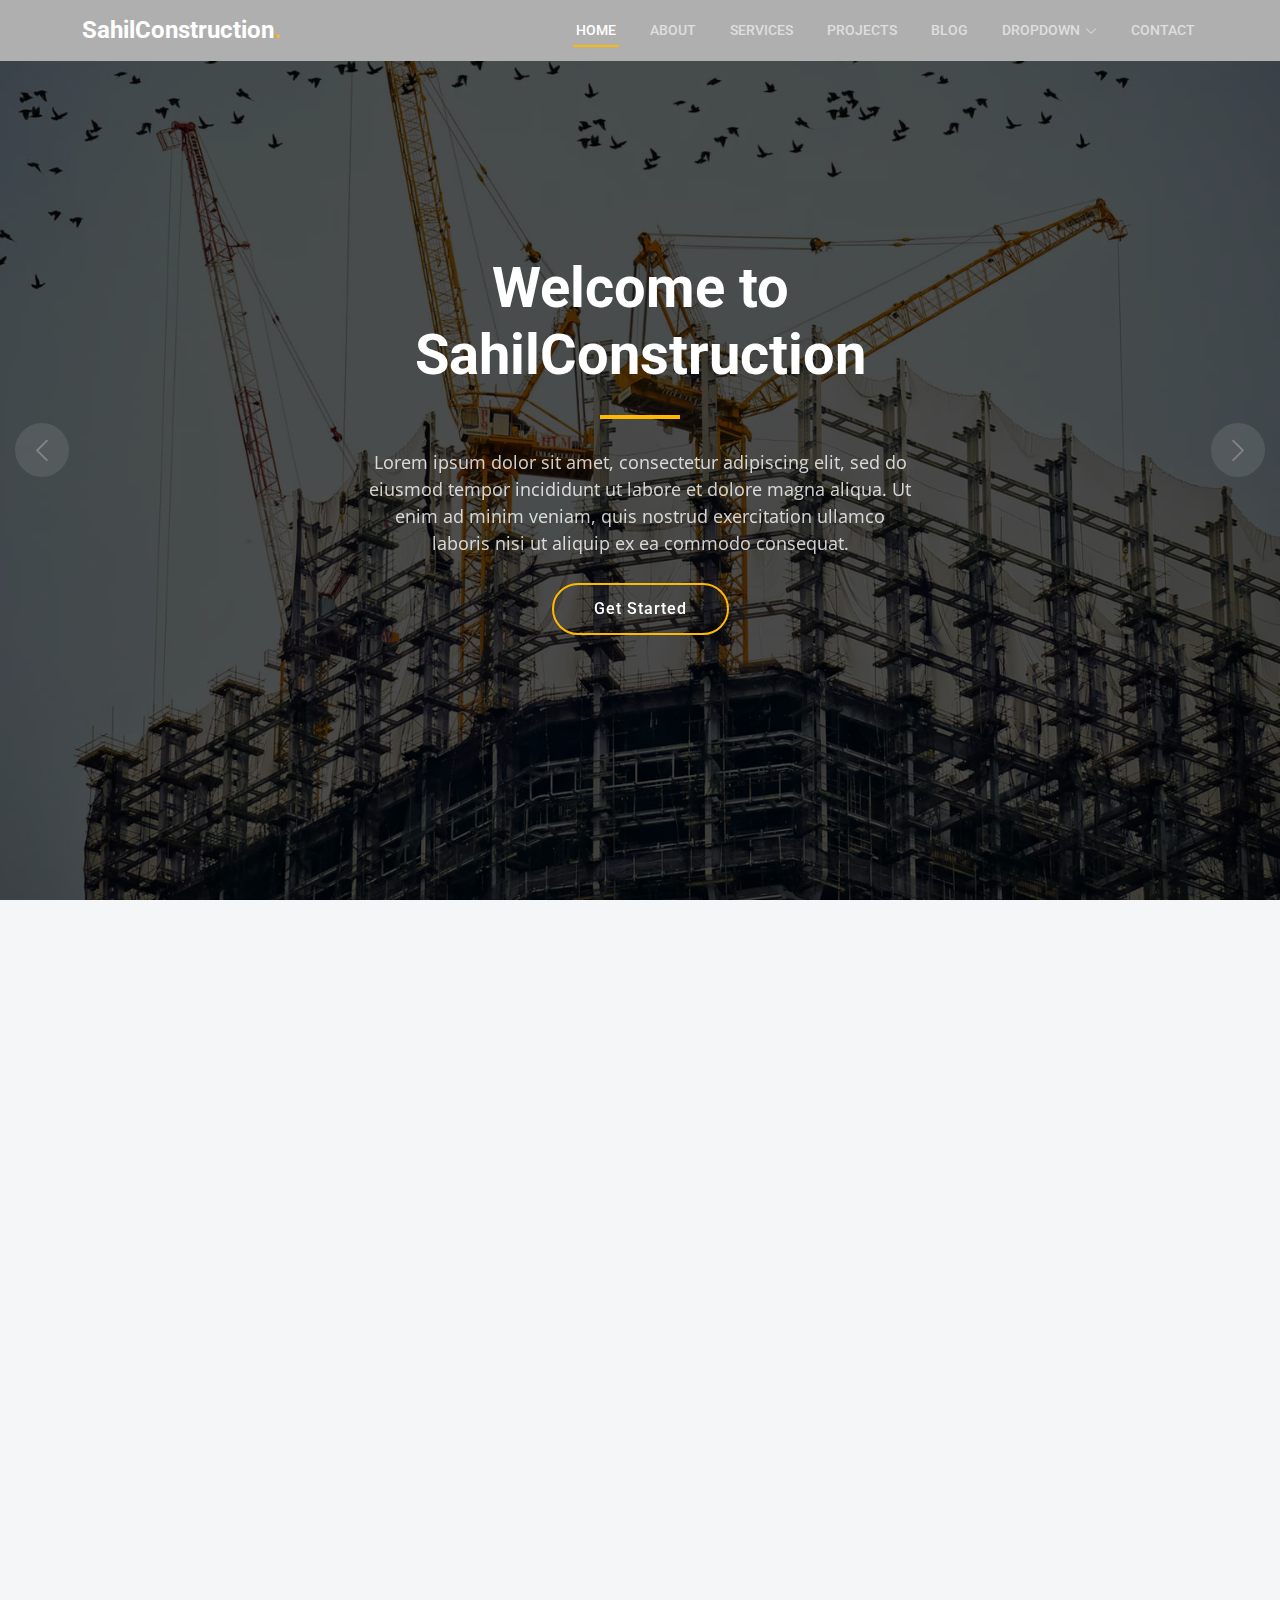
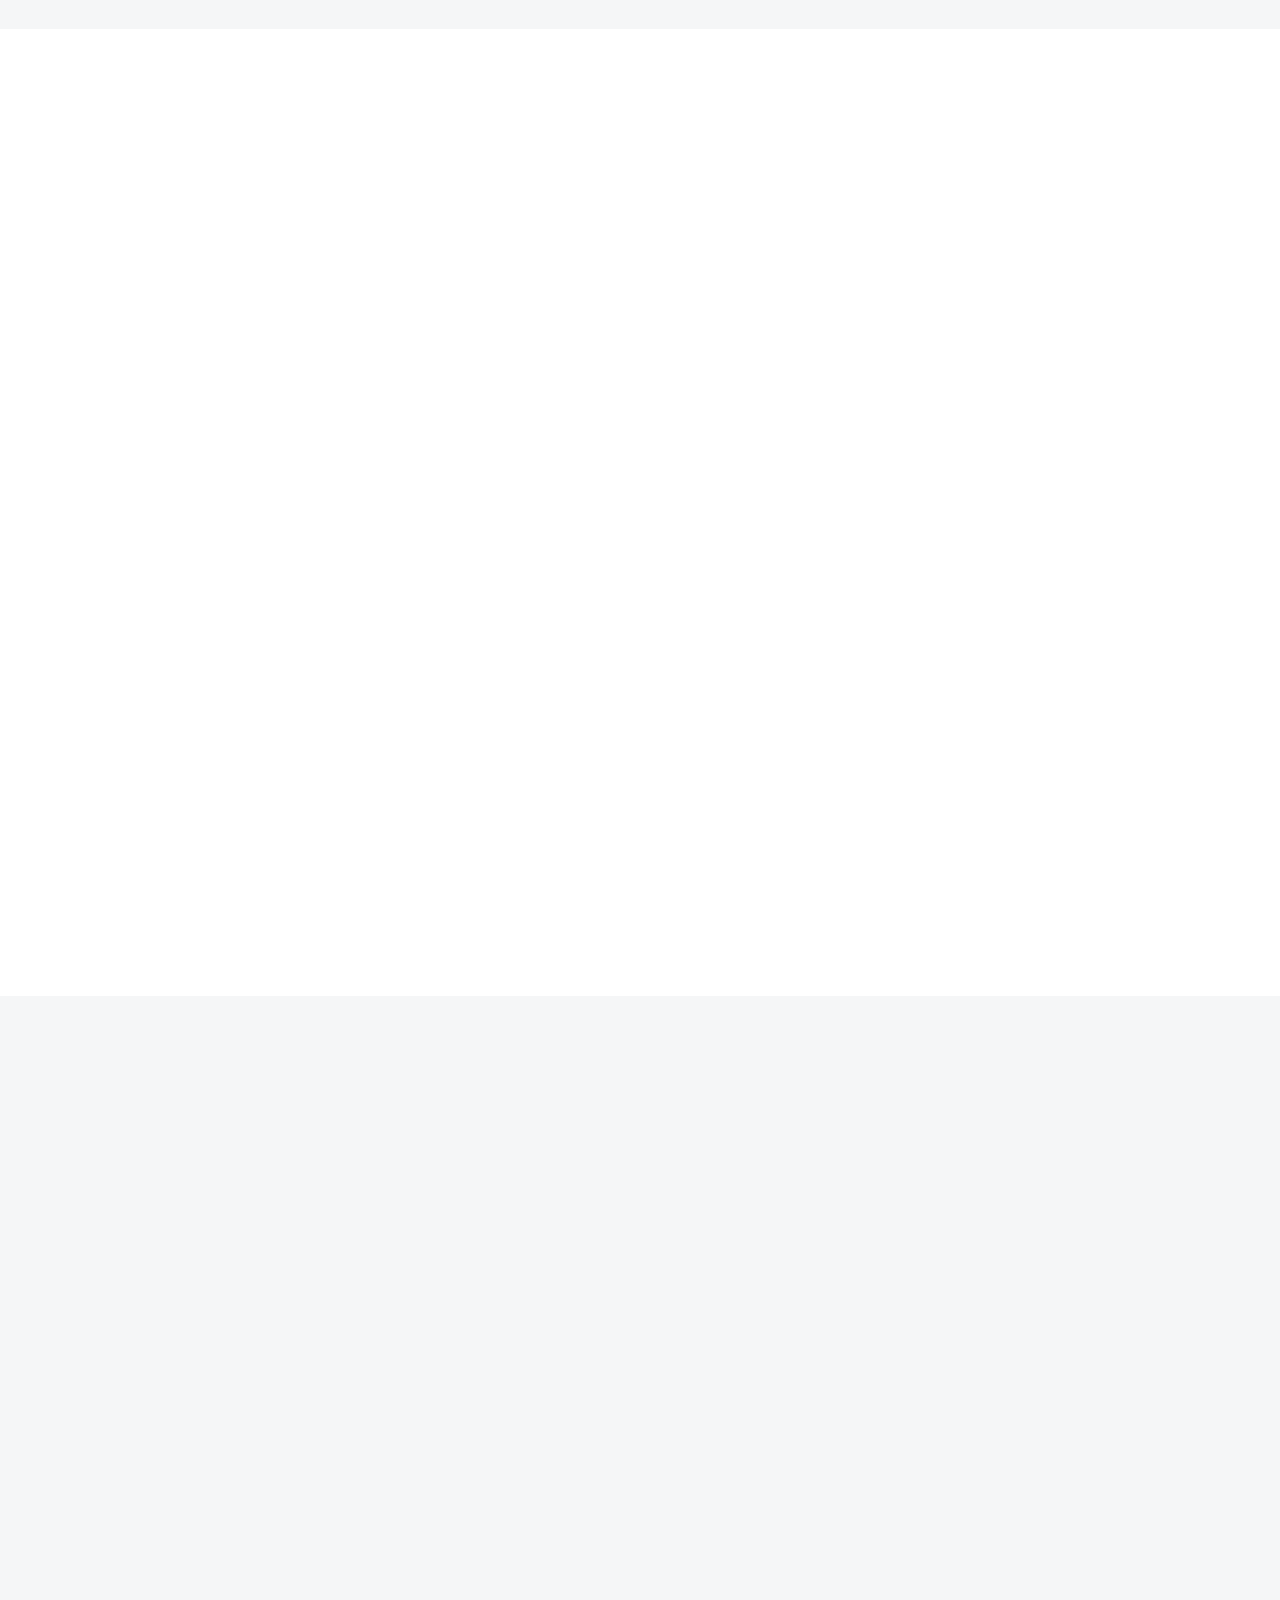
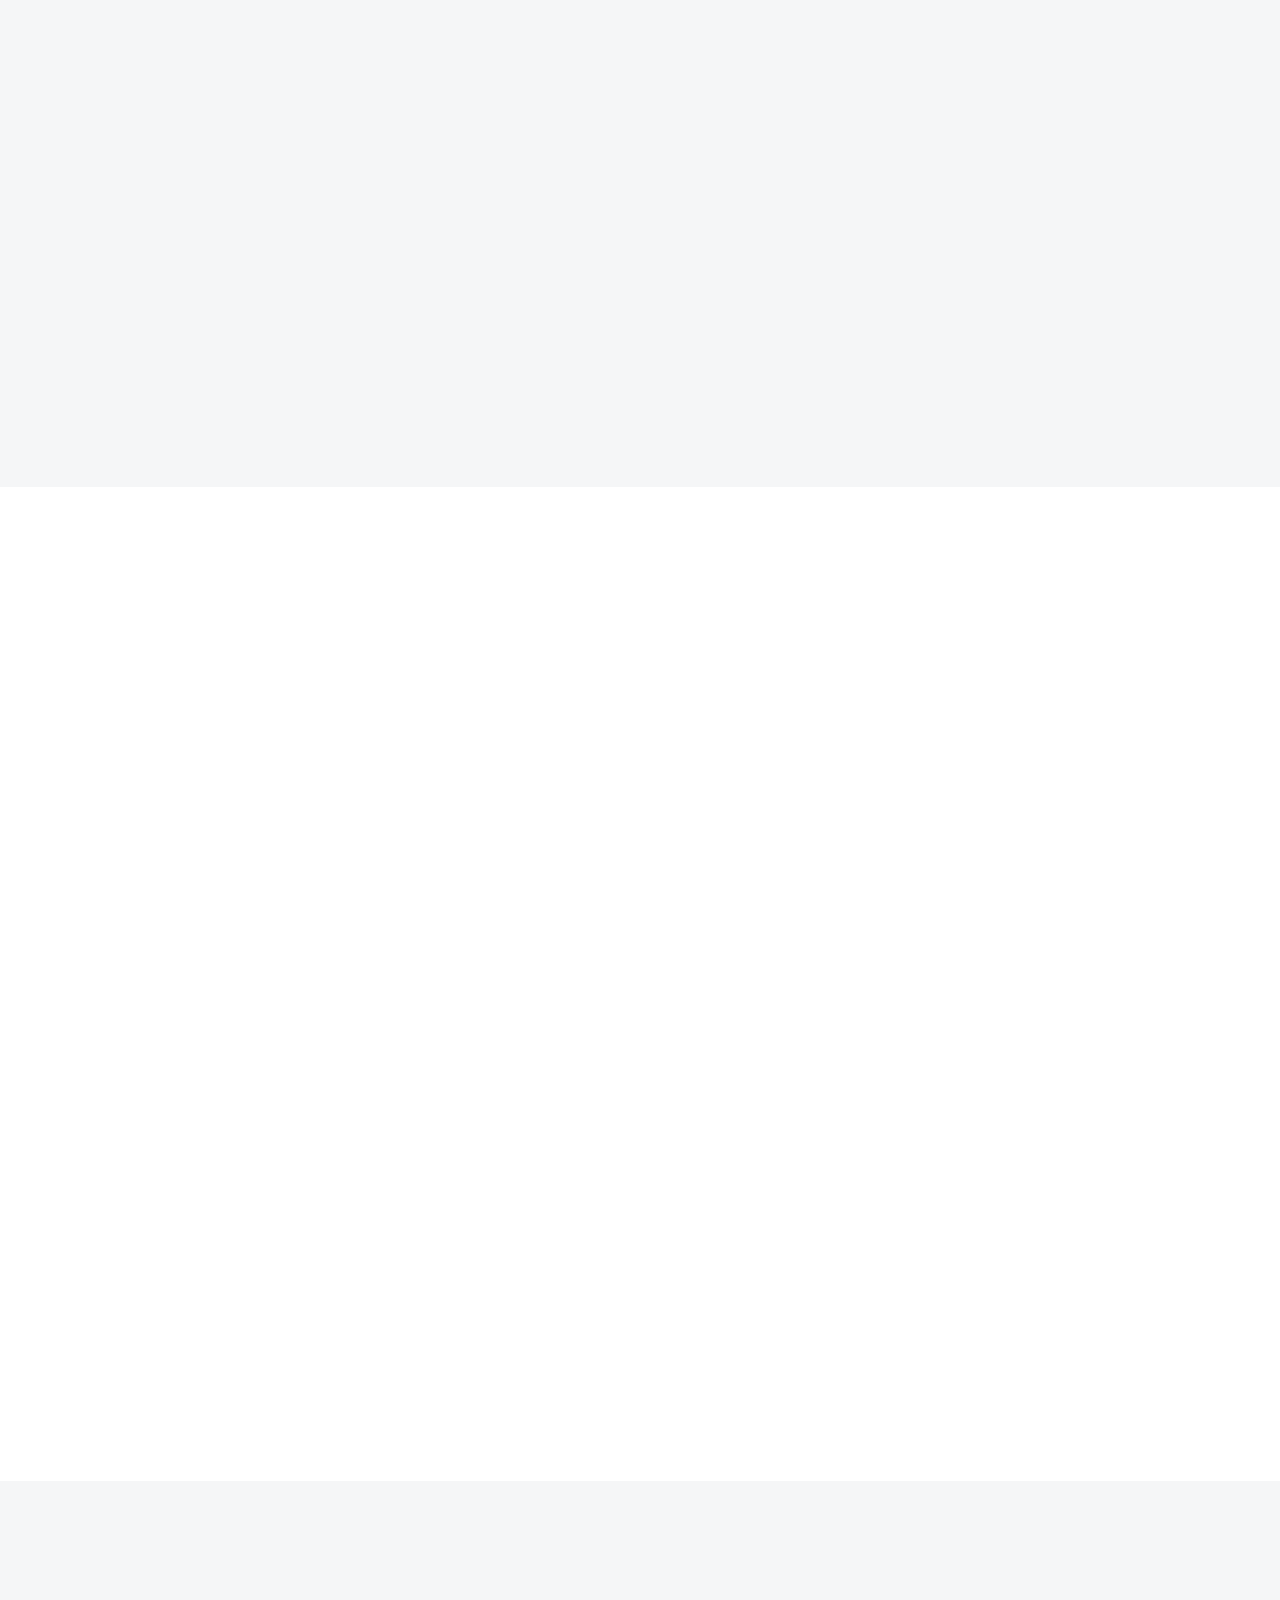
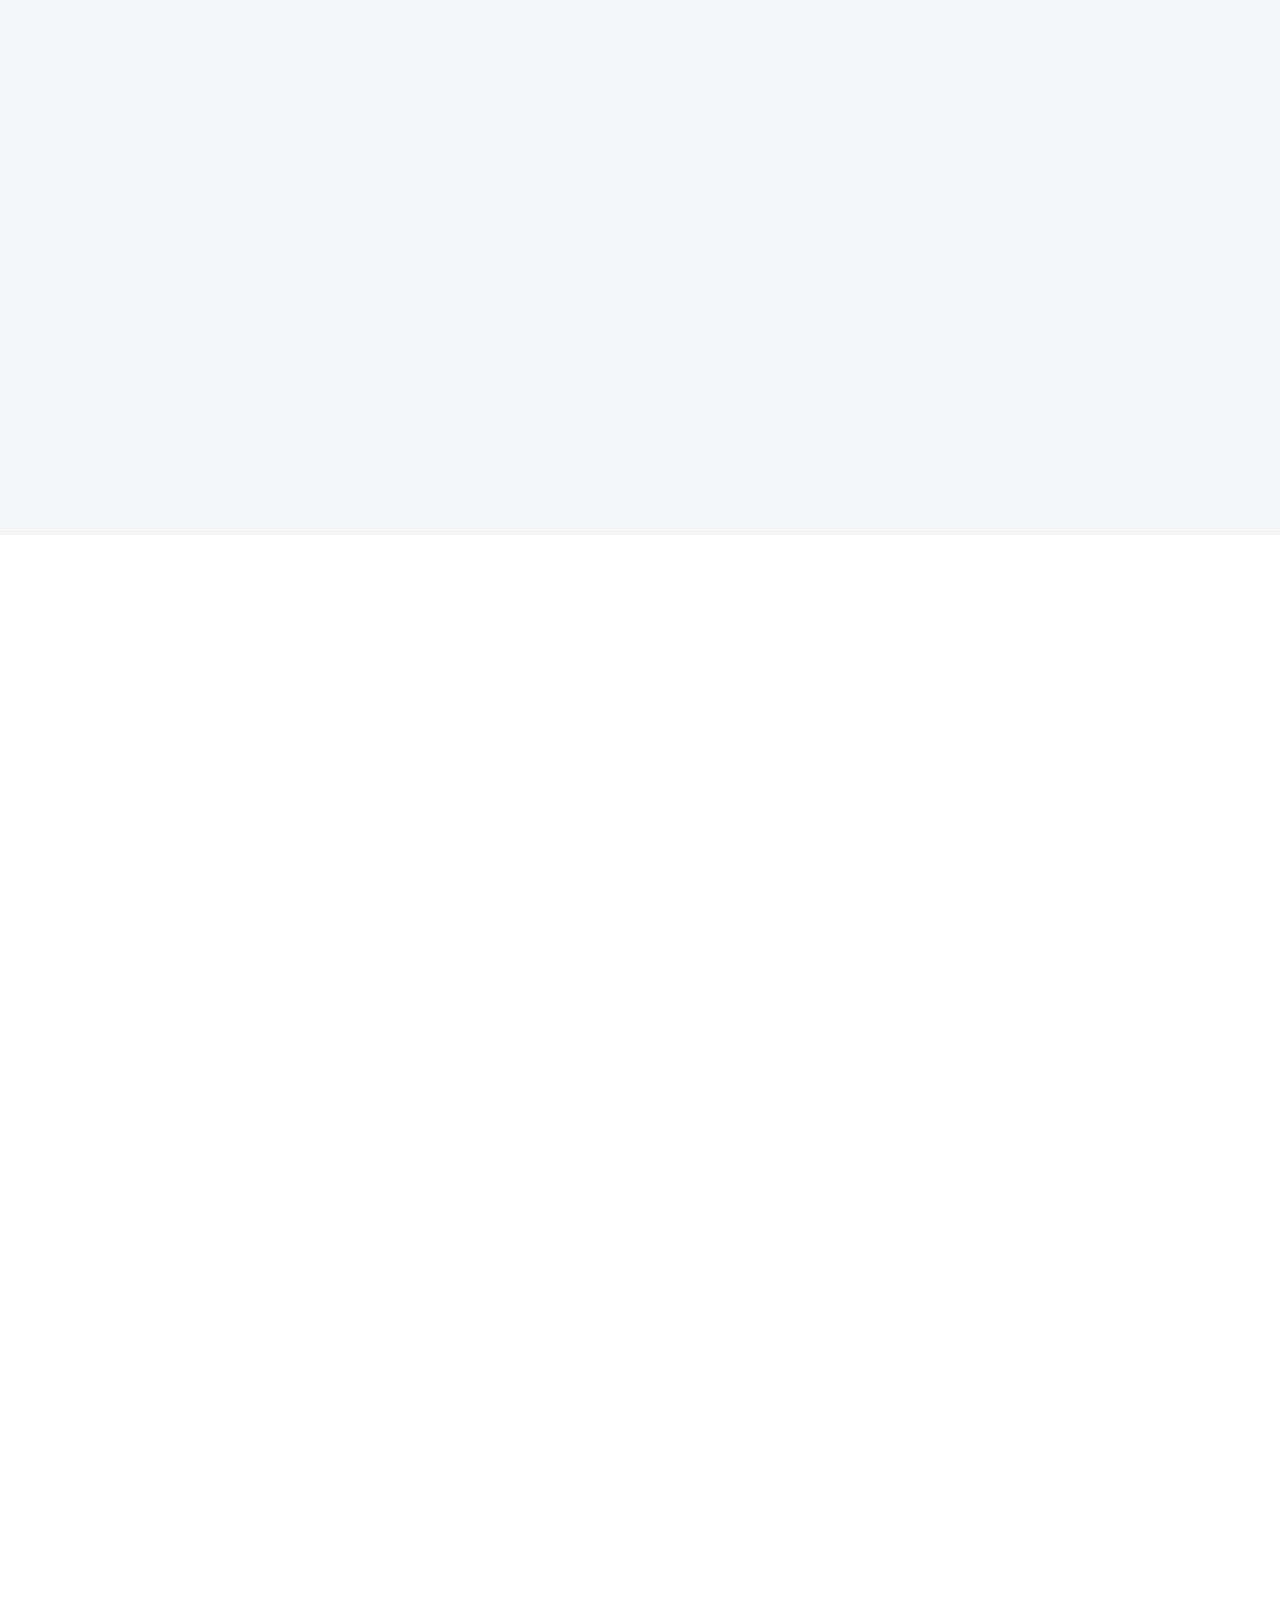
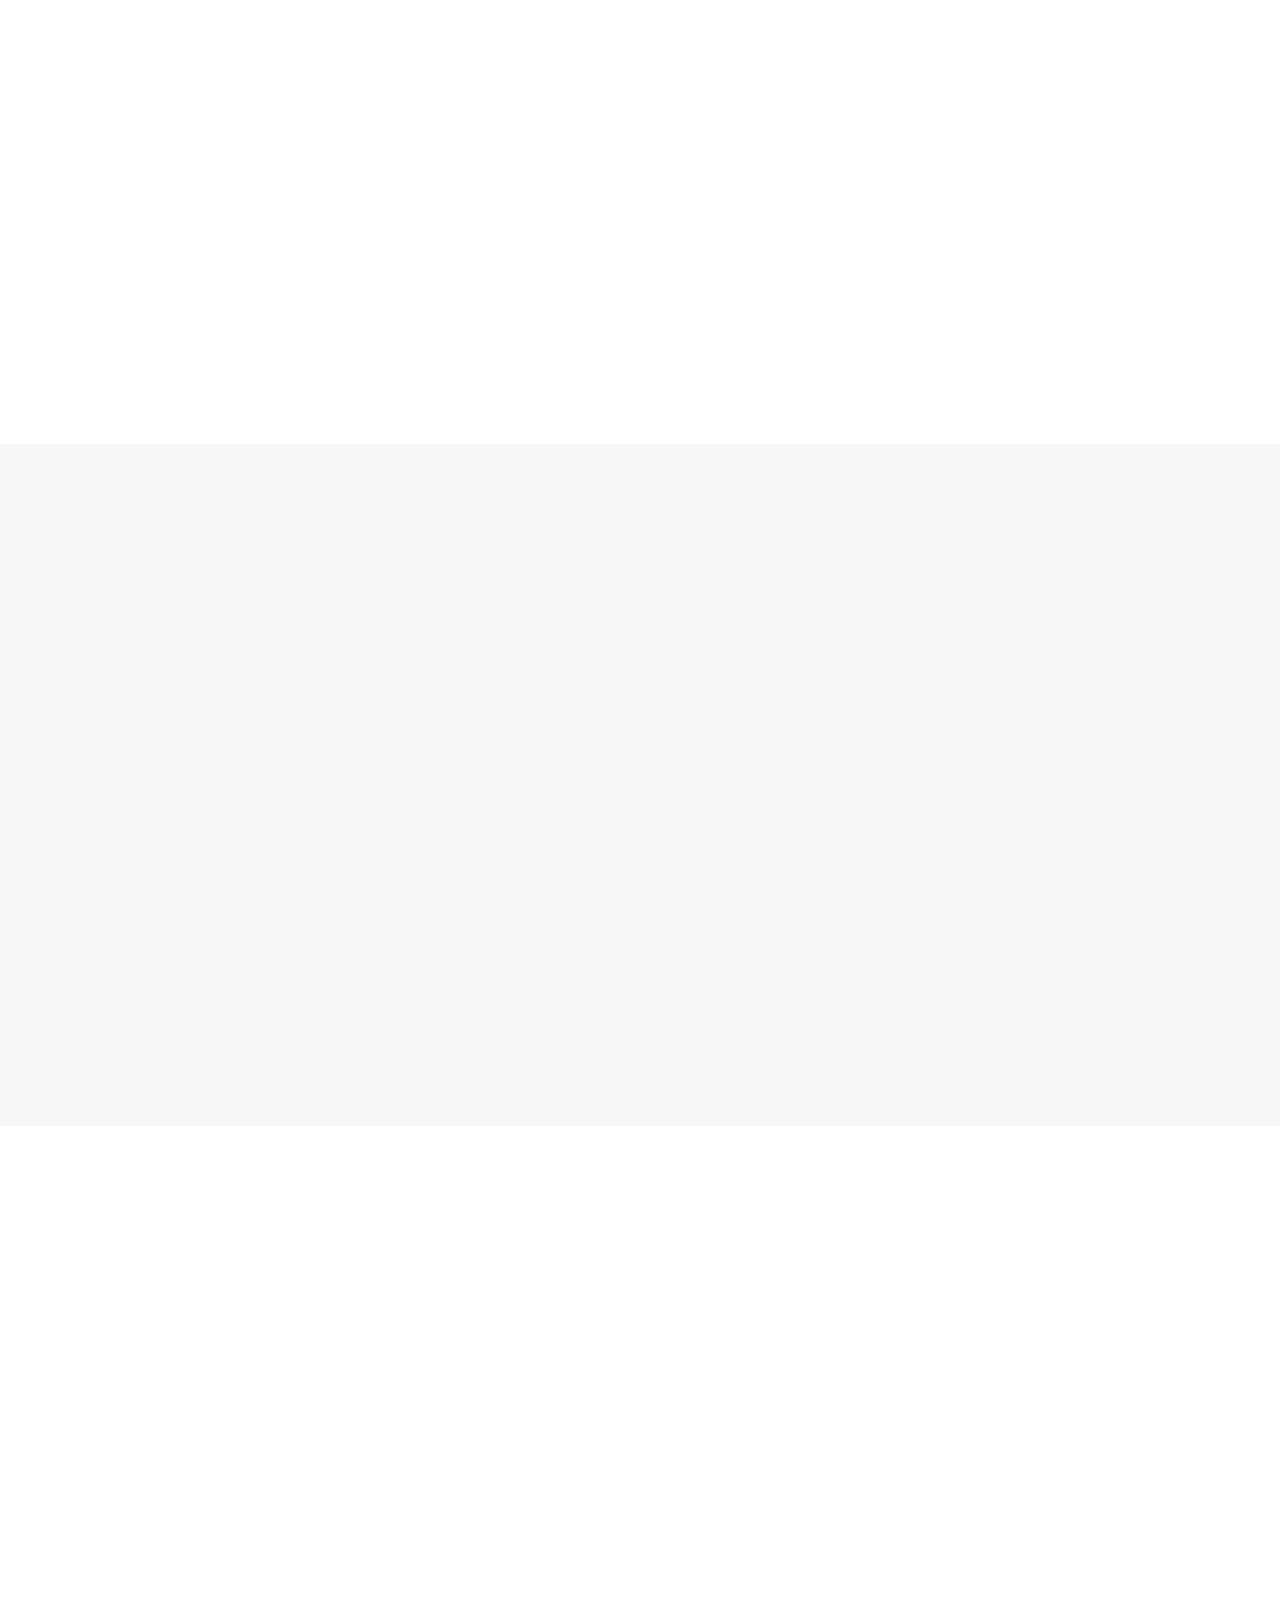
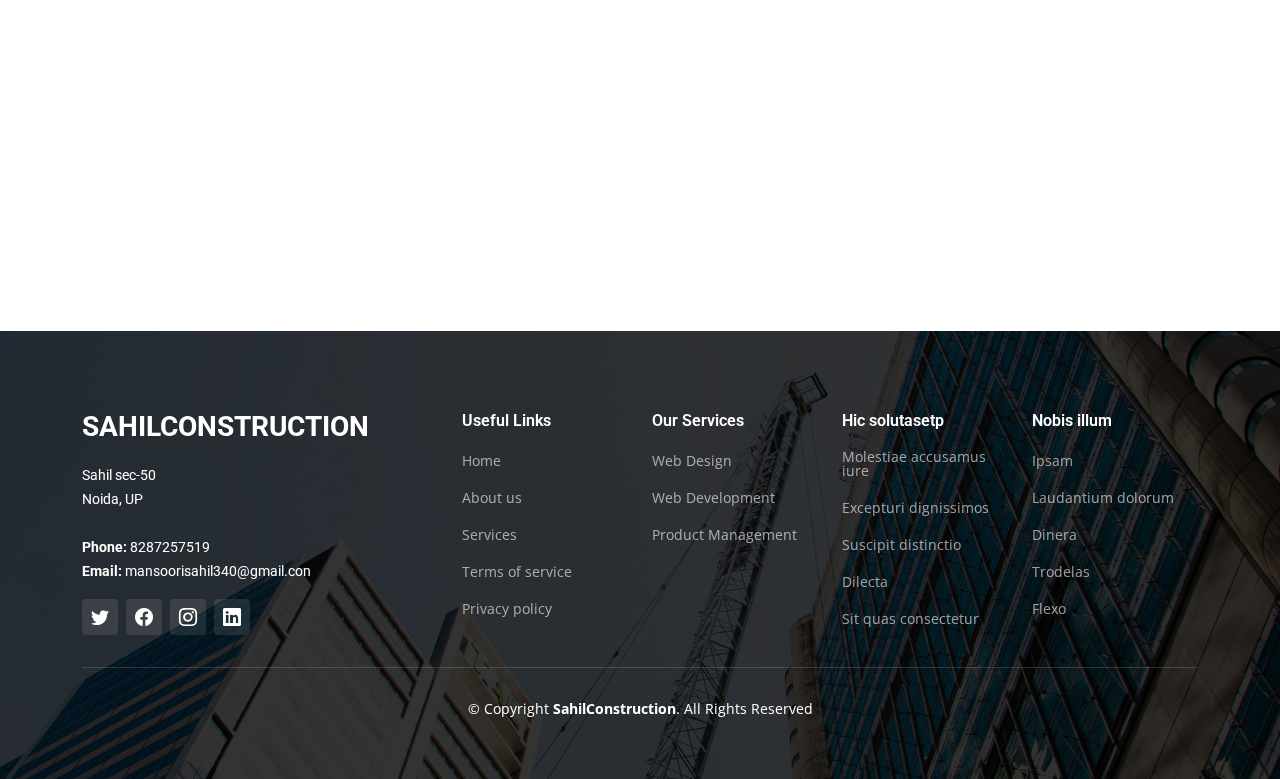
<file: index.html>
<!DOCTYPE html>
<html lang="en">

<head>
  <meta charset="utf-8">
  <meta content="width=device-width, initial-scale=1.0" name="viewport">

  <title>SahilConstruction --Index</title>
  <meta content="" name="description">
  <meta content="" name="keywords">

  <!-- favicon -->
  <link rel="shortcut icon" href="favicon.ico" type="image/x-icon">
  
  
  <!-- Google Fonts -->
  <link rel="preconnect" href="https://fonts.googleapis.com">
  <link rel="preconnect" href="https://fonts.gstatic.com" crossorigin>
  <link href="https://fonts.googleapis.com/css2?family=Open+Sans:ital,wght@0,300;0,400;0,500;0,600;0,700;1,300;1,400;1,600;1,700&family=Roboto:ital,wght@0,300;0,400;0,500;0,600;0,700;1,300;1,400;1,500;1,600;1,700&family=Work+Sans:ital,wght@0,300;0,400;0,500;0,600;0,700;1,300;1,400;1,500;1,600;1,700&display=swap" rel="stylesheet">

  <!-- Vendor CSS Files -->
  <link href="assets/vendor/bootstrap/css/bootstrap.min.css" rel="stylesheet">
  <link href="assets/vendor/bootstrap-icons/bootstrap-icons.css" rel="stylesheet">
  <link href="assets/vendor/fontawesome-free/css/all.min.css" rel="stylesheet">
  <link href="assets/vendor/aos/aos.css" rel="stylesheet">
  <link href="assets/vendor/glightbox/css/glightbox.min.css" rel="stylesheet">
  <link href="assets/vendor/swiper/swiper-bundle.min.css" rel="stylesheet">

  <!--  Main CSS File -->
  <link href="assets/css/main.css" rel="stylesheet">

 
</head>

<body>

  <!-- ======= Header ======= -->
  <header id="header" class="header d-flex align-items-center">
    <div class="container-fluid container-xl d-flex align-items-center justify-content-between">

      <a href="index.html" class="logo d-flex align-items-center">
       
        <h1>SahilConstruction<span>.</span></h1>
      </a>

      <i class="mobile-nav-toggle mobile-nav-show bi bi-list"></i>
      <i class="mobile-nav-toggle mobile-nav-hide d-none bi bi-x"></i>
      <nav id="navbar" class="navbar">
        <ul>
          <li><a href="index.html" class="active">Home</a></li>
          <li><a href="about.html">About</a></li>
          <li><a href="services.html">Services</a></li>
          <li><a href="projects.html">Projects</a></li>
          <li><a href="blog.html">Blog</a></li>
          <li class="dropdown"><a href="#"><span>Dropdown</span> <i class="bi bi-chevron-down dropdown-indicator"></i></a>
            <ul>
              <li><a href="#">Dropdown 1</a></li>
              <li class="dropdown"><a href="#"><span>Deep Dropdown</span> <i class="bi bi-chevron-down dropdown-indicator"></i></a>
                <ul>
                  <li><a href="#">Deep Dropdown 1</a></li>
                  <li><a href="#">Deep Dropdown 2</a></li>
                  <li><a href="#">Deep Dropdown 3</a></li>
                  <li><a href="#">Deep Dropdown 4</a></li>
                  <li><a href="#">Deep Dropdown 5</a></li>
                </ul>
              </li>
              <li><a href="#">Dropdown 2</a></li>
              <li><a href="#">Dropdown 3</a></li>
              <li><a href="#">Dropdown 4</a></li>
            </ul>
          </li>
          <li><a href="contact.html">Contact</a></li>
        </ul>
      </nav><!-- .navbar -->

    </div>
  </header><!-- End Header -->

  <!-- ======= Hero Section ======= -->
  <section id="hero" class="hero">

    <div class="info d-flex align-items-center">
      <div class="container">
        <div class="row justify-content-center">
          <div class="col-lg-6 text-center">
            <h2 data-aos="fade-down">Welcome to <span>SahilConstruction</span></h2>
            <p data-aos="fade-up">Lorem ipsum dolor sit amet, consectetur adipiscing elit, sed do eiusmod tempor incididunt ut labore et dolore magna aliqua. Ut enim ad minim veniam, quis nostrud exercitation ullamco laboris nisi ut aliquip ex ea commodo consequat.</p>
            <a data-aos="fade-up" data-aos-delay="200" href="#get-started" class="btn-get-started">Get Started</a>
          </div>
        </div>
      </div>
    </div>

    <div id="hero-carousel" class="carousel slide" data-bs-ride="carousel" data-bs-interval="5000">

      <div class="carousel-item active" style="background-image: url(assets/img/hero-carousel/hero-carousel-1.jpg)"></div>
      <div class="carousel-item" style="background-image: url(assets/img/hero-carousel/hero-carousel-2.jpg)"></div>
      <div class="carousel-item" style="background-image: url(assets/img/hero-carousel/hero-carousel-3.jpg)"></div>
      <div class="carousel-item" style="background-image: url(assets/img/hero-carousel/hero-carousel-4.jpg)"></div>
      <div class="carousel-item" style="background-image: url(assets/img/hero-carousel/hero-carousel-5.jpg)"></div>

      <a class="carousel-control-prev" href="#hero-carousel" role="button" data-bs-slide="prev">
        <span class="carousel-control-prev-icon bi bi-chevron-left" aria-hidden="true"></span>
      </a>

      <a class="carousel-control-next" href="#hero-carousel" role="button" data-bs-slide="next">
        <span class="carousel-control-next-icon bi bi-chevron-right" aria-hidden="true"></span>
      </a>

    </div>

  </section><!-- End Hero Section -->

  <main id="main">

    <!-- ======= Get Started Section ======= -->
    <section id="get-started" class="get-started section-bg">
      <div class="container">

        <div class="row justify-content-between gy-4">

          <div class="col-lg-6 d-flex align-items-center" data-aos="fade-up">
            <div class="content">
              <h3>Minus hic non reiciendis ea possimus at quia.</h3>
              <p>Rem id rerum. Debitis deserunt quidem delectus expedita ducimus dolor. Aut iusto ipsa. Eos ipsum nobis ipsa soluta itaque perspiciatis fuga ipsum perspiciatis. Eum amet fugiat totam nisi possimus ut delectus dicta.
              <p>Aliquam velit deserunt autem. Inventore et saepe. Tenetur suscipit eligendi labore culpa eos. Deserunt porro magni qui necessitatibus dolorem at animi cupiditate.</p>
            </div>
          </div>

          <div class="col-lg-5" data-aos="fade">
            <form action="forms/quote.php" method="post" class="php-email-form">
              <h3>Get a quote</h3>
              <p>Vel nobis odio laboriosam et hic voluptatem. Inventore vitae totam. Rerum repellendus enim linead sero park flows.</p>
              <div class="row gy-3">

                <div class="col-md-12">
                  <input type="text" name="name" class="form-control" placeholder="Name" required>
                </div>

                <div class="col-md-12 ">
                  <input type="email" class="form-control" name="email" placeholder="Email" required>
                </div>

                <div class="col-md-12">
                  <input type="text" class="form-control" name="phone" placeholder="Phone" required>
                </div>

                <div class="col-md-12">
                  <textarea class="form-control" name="message" rows="6" placeholder="Message" required></textarea>
                </div>

                <div class="col-md-12 text-center">
                  <div class="loading">Loading</div>
                  <div class="error-message"></div>
                  <div class="sent-message">Your quote request has been sent successfully. Thank you!</div>

                  <button type="submit">Get a quote</button>
                </div>

              </div>
            </form>
          </div><!-- End Quote Form -->

        </div>

      </div>
    </section><!-- End Get Started Section -->

    <!-- ======= Constructions Section ======= -->
    <section id="constructions" class="constructions">
      <div class="container" data-aos="fade-up">

        <div class="section-header">
          <h2>Constructions</h2>
          <p>Nulla dolorum nulla nesciunt rerum facere sed ut inventore quam porro nihil id ratione ea sunt quis dolorem dolore earum</p>
        </div>

        <div class="row gy-4">

          <div class="col-lg-6" data-aos="fade-up" data-aos-delay="100">
            <div class="card-item">
              <div class="row">
                <div class="col-xl-5">
                  <div class="card-bg" style="background-image: url(assets/img/constructions-1.jpg);"></div>
                </div>
                <div class="col-xl-7 d-flex align-items-center">
                  <div class="card-body">
                    <h4 class="card-title">Eligendi omnis sunt veritatis.</h4>
                    <p>Fuga in dolorum et iste et culpa. Commodi possimus nesciunt modi voluptatem placeat deleniti adipisci. Cum delectus doloribus non veritatis. Officia temporibus illo magnam. Dolor eos et.</p>
                  </div>
                </div>
              </div>
            </div>
          </div><!-- End Card Item -->

          <div class="col-lg-6" data-aos="fade-up" data-aos-delay="200">
            <div class="card-item">
              <div class="row">
                <div class="col-xl-5">
                  <div class="card-bg" style="background-image: url(assets/img/constructions-2.jpg);"></div>
                </div>
                <div class="col-xl-7 d-flex align-items-center">
                  <div class="card-body">
                    <h4 class="card-title">Possimus ut sed velit assumenda</h4>
                    <p>Sunt deserunt maiores voluptatem autem est rerum perferendis rerum blanditiis. Est laboriosam qui iste numquam laboriosam voluptatem architecto. Est laudantium sunt at quas aut hic. Eum dignissimos.</p>
                  </div>
                </div>
              </div>
            </div>
          </div><!-- End Card Item -->

          <div class="col-lg-6" data-aos="fade-up" data-aos-delay="300">
            <div class="card-item">
              <div class="row">
                <div class="col-xl-5">
                  <div class="card-bg" style="background-image: url(assets/img/constructions-3.jpg);"></div>
                </div>
                <div class="col-xl-7 d-flex align-items-center">
                  <div class="card-body">
                    <h4 class="card-title">Error beatae dolor inventore aut</h4>
                    <p>Dicta porro nobis. Velit cum in. Nesciunt dignissimos enim molestiae facilis numquam quae quaerat ipsam omnis. Neque debitis ipsum at architecto officia laboriosam odit. Ut sunt temporibus nulla culpa.</p>
                  </div>
                </div>
              </div>
            </div>
          </div><!-- End Card Item -->

          <div class="col-lg-6" data-aos="fade-up" data-aos-delay="400">
            <div class="card-item">
              <div class="row">
                <div class="col-xl-5">
                  <div class="card-bg" style="background-image: url(assets/img/constructions-4.jpg);"></div>
                </div>
                <div class="col-xl-7 d-flex align-items-center">
                  <div class="card-body">
                    <h4 class="card-title">Expedita voluptas ut ut nesciunt</h4>
                    <p>Aut est quidem doloremque voluptatem magnam quis excepturi vero quia. Eum eos doloremque architecto illo at beatae dolore. Fugiat suscipit et sint ratione dolores. Aut aliquid ea dolores libero nobis.</p>
                  </div>
                </div>
              </div>
            </div>
          </div><!-- End Card Item -->

        </div>

      </div>
    </section><!-- End Constructions Section -->

    <!-- ======= Services Section ======= -->
    <section id="services" class="services section-bg">
      <div class="container" data-aos="fade-up">

        <div class="section-header">
          <h2>Services</h2>
          <p>Voluptatem quibusdam ut ullam perferendis repellat non ut consequuntur est eveniet deleniti fignissimos eos quam</p>
        </div>

        <div class="row gy-4">

          <div class="col-lg-4 col-md-6" data-aos="fade-up" data-aos-delay="100">
            <div class="service-item  position-relative">
              <div class="icon">
                <i class="fa-solid fa-mountain-city"></i>
              </div>
              <h3>Nesciunt Mete</h3>
              <p>Provident nihil minus qui consequatur non omnis maiores. Eos accusantium minus dolores iure perferendis tempore et consequatur.</p>
              <a href="service-details.html" class="readmore stretched-link">Learn more <i class="bi bi-arrow-right"></i></a>
            </div>
          </div><!-- End Service Item -->

          <div class="col-lg-4 col-md-6" data-aos="fade-up" data-aos-delay="200">
            <div class="service-item position-relative">
              <div class="icon">
                <i class="fa-solid fa-arrow-up-from-ground-water"></i>
              </div>
              <h3>Eosle Commodi</h3>
              <p>Ut autem aut autem non a. Sint sint sit facilis nam iusto sint. Libero corrupti neque eum hic non ut nesciunt dolorem.</p>
              <a href="service-details.html" class="readmore stretched-link">Learn more <i class="bi bi-arrow-right"></i></a>
            </div>
          </div><!-- End Service Item -->

          <div class="col-lg-4 col-md-6" data-aos="fade-up" data-aos-delay="300">
            <div class="service-item position-relative">
              <div class="icon">
                <i class="fa-solid fa-compass-drafting"></i>
              </div>
              <h3>Ledo Markt</h3>
              <p>Ut excepturi voluptatem nisi sed. Quidem fuga consequatur. Minus ea aut. Vel qui id voluptas adipisci eos earum corrupti.</p>
              <a href="service-details.html" class="readmore stretched-link">Learn more <i class="bi bi-arrow-right"></i></a>
            </div>
          </div><!-- End Service Item -->

          <div class="col-lg-4 col-md-6" data-aos="fade-up" data-aos-delay="400">
            <div class="service-item position-relative">
              <div class="icon">
                <i class="fa-solid fa-trowel-bricks"></i>
              </div>
              <h3>Asperiores Commodit</h3>
              <p>Non et temporibus minus omnis sed dolor esse consequatur. Cupiditate sed error ea fuga sit provident adipisci neque.</p>
              <a href="service-details.html" class="readmore stretched-link">Learn more <i class="bi bi-arrow-right"></i></a>
            </div>
          </div><!-- End Service Item -->

          <div class="col-lg-4 col-md-6" data-aos="fade-up" data-aos-delay="500">
            <div class="service-item position-relative">
              <div class="icon">
                <i class="fa-solid fa-helmet-safety"></i>
              </div>
              <h3>Velit Doloremque</h3>
              <p>Cumque et suscipit saepe. Est maiores autem enim facilis ut aut ipsam corporis aut. Sed animi at autem alias eius labore.</p>
              <a href="service-details.html" class="readmore stretched-link">Learn more <i class="bi bi-arrow-right"></i></a>
            </div>
          </div><!-- End Service Item -->

          <div class="col-lg-4 col-md-6" data-aos="fade-up" data-aos-delay="600">
            <div class="service-item position-relative">
              <div class="icon">
                <i class="fa-solid fa-arrow-up-from-ground-water"></i>
              </div>
              <h3>Dolori Architecto</h3>
              <p>Hic molestias ea quibusdam eos. Fugiat enim doloremque aut neque non et debitis iure. Corrupti recusandae ducimus enim.</p>
              <a href="service-details.html" class="readmore stretched-link">Learn more <i class="bi bi-arrow-right"></i></a>
            </div>
          </div><!-- End Service Item -->

        </div>

      </div>
    </section><!-- End Services Section -->

    <!-- ======= Alt Services Section ======= -->
    <section id="alt-services" class="alt-services">
      <div class="container" data-aos="fade-up">

        <div class="row justify-content-around gy-4">
          <div class="col-lg-6 img-bg" style="background-image: url(assets/img/alt-services.jpg);" data-aos="zoom-in" data-aos-delay="100"></div>

          <div class="col-lg-5 d-flex flex-column justify-content-center">
            <h3>Enim quis est voluptatibus aliquid consequatur fugiat</h3>
            <p>Esse voluptas cumque vel exercitationem. Reiciendis est hic accusamus. Non ipsam et sed minima temporibus laudantium. Soluta voluptate sed facere corporis dolores excepturi</p>

            <div class="icon-box d-flex position-relative" data-aos="fade-up" data-aos-delay="100">
              <i class="bi bi-easel flex-shrink-0"></i>
              <div>
                <h4><a href="" class="stretched-link">Lorem Ipsum</a></h4>
                <p>Voluptatum deleniti atque corrupti quos dolores et quas molestias excepturi sint occaecati cupiditate non provident</p>
              </div>
            </div><!-- End Icon Box -->

            <div class="icon-box d-flex position-relative" data-aos="fade-up" data-aos-delay="200">
              <i class="bi bi-patch-check flex-shrink-0"></i>
              <div>
                <h4><a href="" class="stretched-link">Nemo Enim</a></h4>
                <p>At vero eos et accusamus et iusto odio dignissimos ducimus qui blanditiis praesentium voluptatum deleniti atque</p>
              </div>
            </div><!-- End Icon Box -->

            <div class="icon-box d-flex position-relative" data-aos="fade-up" data-aos-delay="300">
              <i class="bi bi-brightness-high flex-shrink-0"></i>
              <div>
                <h4><a href="" class="stretched-link">Dine Pad</a></h4>
                <p>Explicabo est voluptatum asperiores consequatur magnam. Et veritatis odit. Sunt aut deserunt minus aut eligendi omnis</p>
              </div>
            </div><!-- End Icon Box -->

            <div class="icon-box d-flex position-relative" data-aos="fade-up" data-aos-delay="400">
              <i class="bi bi-brightness-high flex-shrink-0"></i>
              <div>
                <h4><a href="" class="stretched-link">Tride clov</a></h4>
                <p>Est voluptatem labore deleniti quis a delectus et. Saepe dolorem libero sit non aspernatur odit amet. Et eligendi</p>
              </div>
            </div><!-- End Icon Box -->

          </div>
        </div>

      </div>
    </section><!-- End Alt Services Section -->

    <!-- ======= Features Section ======= -->
    <section id="features" class="features section-bg">
      <div class="container" data-aos="fade-up">

        <ul class="nav nav-tabs row  g-2 d-flex">

          <li class="nav-item col-3">
            <a class="nav-link active show" data-bs-toggle="tab" data-bs-target="#tab-1">
              <h4>Modisit</h4>
            </a>
          </li><!-- End tab nav item -->

          <li class="nav-item col-3">
            <a class="nav-link" data-bs-toggle="tab" data-bs-target="#tab-2">
              <h4>Praesenti</h4>
            </a><!-- End tab nav item -->

          <li class="nav-item col-3">
            <a class="nav-link" data-bs-toggle="tab" data-bs-target="#tab-3">
              <h4>Explica</h4>
            </a>
          </li><!-- End tab nav item -->

          <li class="nav-item col-3">
            <a class="nav-link" data-bs-toggle="tab" data-bs-target="#tab-4">
              <h4>Nostrum</h4>
            </a>
          </li><!-- End tab nav item -->

        </ul>

        <div class="tab-content">

          <div class="tab-pane active show" id="tab-1">
            <div class="row">
              <div class="col-lg-6 order-2 order-lg-1 mt-3 mt-lg-0 d-flex flex-column justify-content-center" data-aos="fade-up" data-aos-delay="100">
                <h3>Voluptatem dignissimos provident</h3>
                <p class="fst-italic">
                  Lorem ipsum dolor sit amet, consectetur adipiscing elit, sed do eiusmod tempor incididunt ut labore et dolore
                  magna aliqua.
                </p>
                <ul>
                  <li><i class="bi bi-check2-all"></i> Ullamco laboris nisi ut aliquip ex ea commodo consequat.</li>
                  <li><i class="bi bi-check2-all"></i> Duis aute irure dolor in reprehenderit in voluptate velit.</li>
                  <li><i class="bi bi-check2-all"></i> Ullamco laboris nisi ut aliquip ex ea commodo consequat. Duis aute irure dolor in reprehenderit in voluptate trideta storacalaperda mastiro dolore eu fugiat nulla pariatur.</li>
                </ul>
              </div>
              <div class="col-lg-6 order-1 order-lg-2 text-center" data-aos="fade-up" data-aos-delay="200">
                <img src="assets/img/features-1.jpg" alt="" class="img-fluid">
              </div>
            </div>
          </div><!-- End tab content item -->

          <div class="tab-pane" id="tab-2">
            <div class="row">
              <div class="col-lg-6 order-2 order-lg-1 mt-3 mt-lg-0 d-flex flex-column justify-content-center">
                <h3>Neque exercitationem debitis</h3>
                <p class="fst-italic">
                  Lorem ipsum dolor sit amet, consectetur adipiscing elit, sed do eiusmod tempor incididunt ut labore et dolore
                  magna aliqua.
                </p>
                <ul>
                  <li><i class="bi bi-check2-all"></i> Ullamco laboris nisi ut aliquip ex ea commodo consequat.</li>
                  <li><i class="bi bi-check2-all"></i> Duis aute irure dolor in reprehenderit in voluptate velit.</li>
                  <li><i class="bi bi-check2-all"></i> Provident mollitia neque rerum asperiores dolores quos qui a. Ipsum neque dolor voluptate nisi sed.</li>
                  <li><i class="bi bi-check2-all"></i> Ullamco laboris nisi ut aliquip ex ea commodo consequat. Duis aute irure dolor in reprehenderit in voluptate trideta storacalaperda mastiro dolore eu fugiat nulla pariatur.</li>
                </ul>
              </div>
              <div class="col-lg-6 order-1 order-lg-2 text-center">
                <img src="assets/img/features-2.jpg" alt="" class="img-fluid">
              </div>
            </div>
          </div><!-- End tab content item -->

          <div class="tab-pane" id="tab-3">
            <div class="row">
              <div class="col-lg-6 order-2 order-lg-1 mt-3 mt-lg-0 d-flex flex-column justify-content-center">
                <h3>Voluptatibus commodi accusamu</h3>
                <ul>
                  <li><i class="bi bi-check2-all"></i> Ullamco laboris nisi ut aliquip ex ea commodo consequat.</li>
                  <li><i class="bi bi-check2-all"></i> Duis aute irure dolor in reprehenderit in voluptate velit.</li>
                  <li><i class="bi bi-check2-all"></i> Provident mollitia neque rerum asperiores dolores quos qui a. Ipsum neque dolor voluptate nisi sed.</li>
                </ul>
                <p class="fst-italic">
                  Lorem ipsum dolor sit amet, consectetur adipiscing elit, sed do eiusmod tempor incididunt ut labore et dolore
                  magna aliqua.
                </p>
              </div>
              <div class="col-lg-6 order-1 order-lg-2 text-center">
                <img src="assets/img/features-3.jpg" alt="" class="img-fluid">
              </div>
            </div>
          </div><!-- End tab content item -->

          <div class="tab-pane" id="tab-4">
            <div class="row">
              <div class="col-lg-6 order-2 order-lg-1 mt-3 mt-lg-0 d-flex flex-column justify-content-center">
                <h3>Omnis fugiat ea explicabo sunt</h3>
                <p class="fst-italic">
                  Lorem ipsum dolor sit amet, consectetur adipiscing elit, sed do eiusmod tempor incididunt ut labore et dolore
                  magna aliqua.
                </p>
                <ul>
                  <li><i class="bi bi-check2-all"></i> Ullamco laboris nisi ut aliquip ex ea commodo consequat.</li>
                  <li><i class="bi bi-check2-all"></i> Duis aute irure dolor in reprehenderit in voluptate velit.</li>
                  <li><i class="bi bi-check2-all"></i> Ullamco laboris nisi ut aliquip ex ea commodo consequat. Duis aute irure dolor in reprehenderit in voluptate trideta storacalaperda mastiro dolore eu fugiat nulla pariatur.</li>
                </ul>
              </div>
              <div class="col-lg-6 order-1 order-lg-2 text-center">
                <img src="assets/img/features-4.jpg" alt="" class="img-fluid">
              </div>
            </div>
          </div><!-- End tab content item -->

        </div>

      </div>
    </section><!-- End Features Section -->

    <!-- ======= Our Projects Section ======= -->
    <section id="projects" class="projects">
      <div class="container" data-aos="fade-up">

        <div class="section-header">
          <h2>Our Projects</h2>
          <p>Consequatur libero assumenda est voluptatem est quidem illum et officia imilique qui vel architecto accusamus fugit aut qui distinctio</p>
        </div>

        <div class="portfolio-isotope" data-portfolio-filter="*" data-portfolio-layout="masonry" data-portfolio-sort="original-order">

          <ul class="portfolio-flters" data-aos="fade-up" data-aos-delay="100">
            <li data-filter="*" class="filter-active">All</li>
            <li data-filter=".filter-remodeling">Remodeling</li>
            <li data-filter=".filter-construction">Construction</li>
            <li data-filter=".filter-repairs">Repairs</li>
            <li data-filter=".filter-design">Design</li>
          </ul><!-- End Projects Filters -->

          <div class="row gy-4 portfolio-container" data-aos="fade-up" data-aos-delay="200">

            <div class="col-lg-4 col-md-6 portfolio-item filter-remodeling">
              <div class="portfolio-content h-100">
                <img src="assets/img/projects/remodeling-1.jpg" class="img-fluid" alt="">
                <div class="portfolio-info">
                  <h4>Remodeling 1</h4>
                  <p>Lorem ipsum, dolor sit amet consectetur</p>
                  <a href="assets/img/projects/remodeling-1.jpg" title="Remodeling 1" data-gallery="portfolio-gallery-remodeling" class="glightbox preview-link"><i class="bi bi-zoom-in"></i></a>
                  <a href="project-details.html" title="More Details" class="details-link"><i class="bi bi-link-45deg"></i></a>
                </div>
              </div>
            </div><!-- End Projects Item -->

            <div class="col-lg-4 col-md-6 portfolio-item filter-construction">
              <div class="portfolio-content h-100">
                <img src="assets/img/projects/construction-1.jpg" class="img-fluid" alt="">
                <div class="portfolio-info">
                  <h4>Construction 1</h4>
                  <p>Lorem ipsum, dolor sit amet consectetur</p>
                  <a href="assets/img/projects/construction-1.jpg" title="Construction 1" data-gallery="portfolio-gallery-construction" class="glightbox preview-link"><i class="bi bi-zoom-in"></i></a>
                  <a href="project-details.html" title="More Details" class="details-link"><i class="bi bi-link-45deg"></i></a>
                </div>
              </div>
            </div><!-- End Projects Item -->

            <div class="col-lg-4 col-md-6 portfolio-item filter-repairs">
              <div class="portfolio-content h-100">
                <img src="assets/img/projects/repairs-1.jpg" class="img-fluid" alt="">
                <div class="portfolio-info">
                  <h4>Repairs 1</h4>
                  <p>Lorem ipsum, dolor sit amet consectetur</p>
                  <a href="assets/img/projects/repairs-1.jpg" title="Repairs 1" data-gallery="portfolio-gallery-repairs" class="glightbox preview-link"><i class="bi bi-zoom-in"></i></a>
                  <a href="project-details.html" title="More Details" class="details-link"><i class="bi bi-link-45deg"></i></a>
                </div>
              </div>
            </div><!-- End Projects Item -->

            <div class="col-lg-4 col-md-6 portfolio-item filter-design">
              <div class="portfolio-content h-100">
                <img src="assets/img/projects/design-1.jpg" class="img-fluid" alt="">
                <div class="portfolio-info">
                  <h4>Design 1</h4>
                  <p>Lorem ipsum, dolor sit amet consectetur</p>
                  <a href="assets/img/projects/design-1.jpg" title="Repairs 1" data-gallery="portfolio-gallery-book" class="glightbox preview-link"><i class="bi bi-zoom-in"></i></a>
                  <a href="project-details.html" title="More Details" class="details-link"><i class="bi bi-link-45deg"></i></a>
                </div>
              </div>
            </div><!-- End Projects Item -->

            <div class="col-lg-4 col-md-6 portfolio-item filter-remodeling">
              <div class="portfolio-content h-100">
                <img src="assets/img/projects/remodeling-2.jpg" class="img-fluid" alt="">
                <div class="portfolio-info">
                  <h4>Remodeling 2</h4>
                  <p>Lorem ipsum, dolor sit amet consectetur</p>
                  <a href="assets/img/projects/remodeling-2.jpg" title="Remodeling 2" data-gallery="portfolio-gallery-remodeling" class="glightbox preview-link"><i class="bi bi-zoom-in"></i></a>
                  <a href="project-details.html" title="More Details" class="details-link"><i class="bi bi-link-45deg"></i></a>
                </div>
              </div>
            </div><!-- End Projects Item -->

            <div class="col-lg-4 col-md-6 portfolio-item filter-construction">
              <div class="portfolio-content h-100">
                <img src="assets/img/projects/construction-2.jpg" class="img-fluid" alt="">
                <div class="portfolio-info">
                  <h4>Construction 2</h4>
                  <p>Lorem ipsum, dolor sit amet consectetur</p>
                  <a href="assets/img/projects/construction-2.jpg" title="Construction 2" data-gallery="portfolio-gallery-construction" class="glightbox preview-link"><i class="bi bi-zoom-in"></i></a>
                  <a href="project-details.html" title="More Details" class="details-link"><i class="bi bi-link-45deg"></i></a>
                </div>
              </div>
            </div><!-- End Projects Item -->

            <div class="col-lg-4 col-md-6 portfolio-item filter-repairs">
              <div class="portfolio-content h-100">
                <img src="assets/img/projects/repairs-2.jpg" class="img-fluid" alt="">
                <div class="portfolio-info">
                  <h4>Repairs 2</h4>
                  <p>Lorem ipsum, dolor sit amet consectetur</p>
                  <a href="assets/img/projects/repairs-2.jpg" title="Repairs 2" data-gallery="portfolio-gallery-repairs" class="glightbox preview-link"><i class="bi bi-zoom-in"></i></a>
                  <a href="project-details.html" title="More Details" class="details-link"><i class="bi bi-link-45deg"></i></a>
                </div>
              </div>
            </div><!-- End Projects Item -->

            <div class="col-lg-4 col-md-6 portfolio-item filter-design">
              <div class="portfolio-content h-100">
                <img src="assets/img/projects/design-2.jpg" class="img-fluid" alt="">
                <div class="portfolio-info">
                  <h4>Design 2</h4>
                  <p>Lorem ipsum, dolor sit amet consectetur</p>
                  <a href="assets/img/projects/design-2.jpg" title="Repairs 2" data-gallery="portfolio-gallery-book" class="glightbox preview-link"><i class="bi bi-zoom-in"></i></a>
                  <a href="project-details.html" title="More Details" class="details-link"><i class="bi bi-link-45deg"></i></a>
                </div>
              </div>
            </div><!-- End Projects Item -->

            <div class="col-lg-4 col-md-6 portfolio-item filter-remodeling">
              <div class="portfolio-content h-100">
                <img src="assets/img/projects/remodeling-3.jpg" class="img-fluid" alt="">
                <div class="portfolio-info">
                  <h4>Remodeling 3</h4>
                  <p>Lorem ipsum, dolor sit amet consectetur</p>
                  <a href="assets/img/projects/remodeling-3.jpg" title="Remodeling 3" data-gallery="portfolio-gallery-remodeling" class="glightbox preview-link"><i class="bi bi-zoom-in"></i></a>
                  <a href="project-details.html" title="More Details" class="details-link"><i class="bi bi-link-45deg"></i></a>
                </div>
              </div>
            </div><!-- End Projects Item -->

            <div class="col-lg-4 col-md-6 portfolio-item filter-construction">
              <div class="portfolio-content h-100">
                <img src="assets/img/projects/construction-3.jpg" class="img-fluid" alt="">
                <div class="portfolio-info">
                  <h4>Construction 3</h4>
                  <p>Lorem ipsum, dolor sit amet consectetur</p>
                  <a href="assets/img/projects/construction-3.jpg" title="Construction 3" data-gallery="portfolio-gallery-construction" class="glightbox preview-link"><i class="bi bi-zoom-in"></i></a>
                  <a href="project-details.html" title="More Details" class="details-link"><i class="bi bi-link-45deg"></i></a>
                </div>
              </div>
            </div><!-- End Projects Item -->

            <div class="col-lg-4 col-md-6 portfolio-item filter-repairs">
              <div class="portfolio-content h-100">
                <img src="assets/img/projects/repairs-3.jpg" class="img-fluid" alt="">
                <div class="portfolio-info">
                  <h4>Repairs 3</h4>
                  <p>Lorem ipsum, dolor sit amet consectetur</p>
                  <a href="assets/img/projects/repairs-3.jpg" title="Repairs 2" data-gallery="portfolio-gallery-repairs" class="glightbox preview-link"><i class="bi bi-zoom-in"></i></a>
                  <a href="project-details.html" title="More Details" class="details-link"><i class="bi bi-link-45deg"></i></a>
                </div>
              </div>
            </div><!-- End Projects Item -->

            <div class="col-lg-4 col-md-6 portfolio-item filter-design">
              <div class="portfolio-content h-100">
                <img src="assets/img/projects/design-3.jpg" class="img-fluid" alt="">
                <div class="portfolio-info">
                  <h4>Design 3</h4>
                  <p>Lorem ipsum, dolor sit amet consectetur</p>
                  <a href="assets/img/projects/design-3.jpg" title="Repairs 3" data-gallery="portfolio-gallery-book" class="glightbox preview-link"><i class="bi bi-zoom-in"></i></a>
                  <a href="project-details.html" title="More Details" class="details-link"><i class="bi bi-link-45deg"></i></a>
                </div>
              </div>
            </div><!-- End Projects Item -->

          </div><!-- End Projects Container -->

        </div>

      </div>
    </section><!-- End Our Projects Section -->

    <!-- ======= Testimonials Section ======= -->
    <section id="testimonials" class="testimonials section-bg">
      <div class="container" data-aos="fade-up">

        <div class="section-header">
          <h2>Testimonials</h2>
          <p>Quam sed id excepturi ccusantium dolorem ut quis dolores nisi llum nostrum enim velit qui ut et autem uia reprehenderit sunt deleniti</p>
        </div>

        <div class="slides-2 swiper">
          <div class="swiper-wrapper">

            <div class="swiper-slide">
              <div class="testimonial-wrap">
                <div class="testimonial-item">
                  <img src="assets/img/testimonials/testimonials-1.jpg" class="testimonial-img" alt="">
                  <h3>Saul Goodman</h3>
                  <h4>Ceo &amp; Founder</h4>
                  <div class="stars">
                    <i class="bi bi-star-fill"></i><i class="bi bi-star-fill"></i><i class="bi bi-star-fill"></i><i class="bi bi-star-fill"></i><i class="bi bi-star-fill"></i>
                  </div>
                  <p>
                    <i class="bi bi-quote quote-icon-left"></i>
                    Proin iaculis purus consequat sem cure digni ssim donec porttitora entum suscipit rhoncus. Accusantium quam, ultricies eget id, aliquam eget nibh et. Maecen aliquam, risus at semper.
                    <i class="bi bi-quote quote-icon-right"></i>
                  </p>
                </div>
              </div>
            </div><!-- End testimonial item -->

            <div class="swiper-slide">
              <div class="testimonial-wrap">
                <div class="testimonial-item">
                  <img src="assets/img/testimonials/testimonials-2.jpg" class="testimonial-img" alt="">
                  <h3>Sara Wilsson</h3>
                  <h4>Designer</h4>
                  <div class="stars">
                    <i class="bi bi-star-fill"></i><i class="bi bi-star-fill"></i><i class="bi bi-star-fill"></i><i class="bi bi-star-fill"></i><i class="bi bi-star-fill"></i>
                  </div>
                  <p>
                    <i class="bi bi-quote quote-icon-left"></i>
                    Export tempor illum tamen malis malis eram quae irure esse labore quem cillum quid cillum eram malis quorum velit fore eram velit sunt aliqua noster fugiat irure amet legam anim culpa.
                    <i class="bi bi-quote quote-icon-right"></i>
                  </p>
                </div>
              </div>
            </div><!-- End testimonial item -->

            <div class="swiper-slide">
              <div class="testimonial-wrap">
                <div class="testimonial-item">
                  <img src="assets/img/testimonials/testimonials-3.jpg" class="testimonial-img" alt="">
                  <h3>Jena Karlis</h3>
                  <h4>Store Owner</h4>
                  <div class="stars">
                    <i class="bi bi-star-fill"></i><i class="bi bi-star-fill"></i><i class="bi bi-star-fill"></i><i class="bi bi-star-fill"></i><i class="bi bi-star-fill"></i>
                  </div>
                  <p>
                    <i class="bi bi-quote quote-icon-left"></i>
                    Enim nisi quem export duis labore cillum quae magna enim sint quorum nulla quem veniam duis minim tempor labore quem eram duis noster aute amet eram fore quis sint minim.
                    <i class="bi bi-quote quote-icon-right"></i>
                  </p>
                </div>
              </div>
            </div><!-- End testimonial item -->

            <div class="swiper-slide">
              <div class="testimonial-wrap">
                <div class="testimonial-item">
                  <img src="assets/img/testimonials/testimonials-4.jpg" class="testimonial-img" alt="">
                  <h3>Matt Brandon</h3>
                  <h4>Freelancer</h4>
                  <div class="stars">
                    <i class="bi bi-star-fill"></i><i class="bi bi-star-fill"></i><i class="bi bi-star-fill"></i><i class="bi bi-star-fill"></i><i class="bi bi-star-fill"></i>
                  </div>
                  <p>
                    <i class="bi bi-quote quote-icon-left"></i>
                    Fugiat enim eram quae cillum dolore dolor amet nulla culpa multos export minim fugiat minim velit minim dolor enim duis veniam ipsum anim magna sunt elit fore quem dolore labore illum veniam.
                    <i class="bi bi-quote quote-icon-right"></i>
                  </p>
                </div>
              </div>
            </div><!-- End testimonial item -->

            <div class="swiper-slide">
              <div class="testimonial-wrap">
                <div class="testimonial-item">
                  <img src="assets/img/testimonials/testimonials-5.jpg" class="testimonial-img" alt="">
                  <h3>John Larson</h3>
                  <h4>Entrepreneur</h4>
                  <div class="stars">
                    <i class="bi bi-star-fill"></i><i class="bi bi-star-fill"></i><i class="bi bi-star-fill"></i><i class="bi bi-star-fill"></i><i class="bi bi-star-fill"></i>
                  </div>
                  <p>
                    <i class="bi bi-quote quote-icon-left"></i>
                    Quis quorum aliqua sint quem legam fore sunt eram irure aliqua veniam tempor noster veniam enim culpa labore duis sunt culpa nulla illum cillum fugiat legam esse veniam culpa fore nisi cillum quid.
                    <i class="bi bi-quote quote-icon-right"></i>
                  </p>
                </div>
              </div>
            </div><!-- End testimonial item -->

          </div>
          <div class="swiper-pagination"></div>
        </div>

      </div>
    </section><!-- End Testimonials Section -->

    <!-- ======= Recent Blog Posts Section ======= -->
    <section id="recent-blog-posts" class="recent-blog-posts">
      <div class="container" data-aos="fade-up"">

    
    
  <div class=" section-header">
        <h2>Recent Blog Posts</h2>
        <p>In commodi voluptatem excepturi quaerat nihil error autem voluptate ut et officia consequuntu</p>
      </div>

      <div class="row gy-5">

        <div class="col-xl-4 col-md-6" data-aos="fade-up" data-aos-delay="100">
          <div class="post-item position-relative h-100">

            <div class="post-img position-relative overflow-hidden">
              <img src="assets/img/blog/blog-1.jpg" class="img-fluid" alt="">
              <span class="post-date">December 12</span>
            </div>

            <div class="post-content d-flex flex-column">

              <h3 class="post-title">Eum ad dolor et. Autem aut fugiat debitis</h3>

              <div class="meta d-flex align-items-center">
                <div class="d-flex align-items-center">
                  <i class="bi bi-person"></i> <span class="ps-2">Julia Parker</span>
                </div>
                <span class="px-3 text-black-50">/</span>
                <div class="d-flex align-items-center">
                  <i class="bi bi-folder2"></i> <span class="ps-2">Politics</span>
                </div>
              </div>

              <hr>

              <a href="blog-details.html" class="readmore stretched-link"><span>Read More</span><i class="bi bi-arrow-right"></i></a>

            </div>

          </div>
        </div><!-- End post item -->

        <div class="col-xl-4 col-md-6" data-aos="fade-up" data-aos-delay="200">
          <div class="post-item position-relative h-100">

            <div class="post-img position-relative overflow-hidden">
              <img src="assets/img/blog/blog-2.jpg" class="img-fluid" alt="">
              <span class="post-date">July 17</span>
            </div>

            <div class="post-content d-flex flex-column">

              <h3 class="post-title">Et repellendus molestiae qui est sed omnis</h3>

              <div class="meta d-flex align-items-center">
                <div class="d-flex align-items-center">
                  <i class="bi bi-person"></i> <span class="ps-2">Mario Douglas</span>
                </div>
                <span class="px-3 text-black-50">/</span>
                <div class="d-flex align-items-center">
                  <i class="bi bi-folder2"></i> <span class="ps-2">Sports</span>
                </div>
              </div>

              <hr>

              <a href="blog-details.html" class="readmore stretched-link"><span>Read More</span><i class="bi bi-arrow-right"></i></a>

            </div>

          </div>
        </div><!-- End post item -->

        <div class="col-xl-4 col-md-6">
          <div class="post-item position-relative h-100" data-aos="fade-up" data-aos-delay="300">

            <div class="post-img position-relative overflow-hidden">
              <img src="assets/img/blog/blog-3.jpg" class="img-fluid" alt="">
              <span class="post-date">September 05</span>
            </div>

            <div class="post-content d-flex flex-column">

              <h3 class="post-title">Quia assumenda est et veritati tirana ploder</h3>

              <div class="meta d-flex align-items-center">
                <div class="d-flex align-items-center">
                  <i class="bi bi-person"></i> <span class="ps-2">Lisa Hunter</span>
                </div>
                <span class="px-3 text-black-50">/</span>
                <div class="d-flex align-items-center">
                  <i class="bi bi-folder2"></i> <span class="ps-2">Economics</span>
                </div>
              </div>

              <hr>

              <a href="blog-details.html" class="readmore stretched-link"><span>Read More</span><i class="bi bi-arrow-right"></i></a>

            </div>

          </div>
        </div><!-- End post item -->

      </div>

      </div>
    </section>
    <!-- End Recent Blog Posts Section -->

  </main><!-- End #main -->

  <!-- ======= Footer ======= -->
  <footer id="footer" class="footer">

    <div class="footer-content position-relative">
      <div class="container">
        <div class="row">

          <div class="col-lg-4 col-md-6">
            <div class="footer-info">
              <h3>SahilConstruction</h3>
              <p>
                Sahil sec-50 <br>
                Noida, UP<br><br>
                <strong>Phone:</strong> 8287257519<br>
                <strong>Email:</strong> mansoorisahil340@gmail.con<br>
              </p>
              <div class="social-links d-flex mt-3">
                <a href="#" class="d-flex align-items-center justify-content-center"><i class="bi bi-twitter"></i></a>
                <a href="#" class="d-flex align-items-center justify-content-center"><i class="bi bi-facebook"></i></a>
                <a href="#" class="d-flex align-items-center justify-content-center"><i class="bi bi-instagram"></i></a>
                <a href="#" class="d-flex align-items-center justify-content-center"><i class="bi bi-linkedin"></i></a>
              </div>
            </div>
          </div><!-- End footer info column-->

          <div class="col-lg-2 col-md-3 footer-links">
            <h4>Useful Links</h4>
            <ul>
              <li><a href="#">Home</a></li>
              <li><a href="#">About us</a></li>
              <li><a href="#">Services</a></li>
              <li><a href="#">Terms of service</a></li>
              <li><a href="#">Privacy policy</a></li>
            </ul>
          </div><!-- End footer links column-->

          <div class="col-lg-2 col-md-3 footer-links">
            <h4>Our Services</h4>
            <ul>
              <li><a href="#">Web Design</a></li>
              <li><a href="#">Web Development</a></li>
              <li><a href="#">Product Management</a></li>
             
            </ul>
          </div><!-- End footer links column-->

          <div class="col-lg-2 col-md-3 footer-links">
            <h4>Hic solutasetp</h4>
            <ul>
              <li><a href="#">Molestiae accusamus iure</a></li>
              <li><a href="#">Excepturi dignissimos</a></li>
              <li><a href="#">Suscipit distinctio</a></li>
              <li><a href="#">Dilecta</a></li>
              <li><a href="#">Sit quas consectetur</a></li>
            </ul>
          </div><!-- End footer links column-->

          <div class="col-lg-2 col-md-3 footer-links">
            <h4>Nobis illum</h4>
            <ul>
              <li><a href="#">Ipsam</a></li>
              <li><a href="#">Laudantium dolorum</a></li>
              <li><a href="#">Dinera</a></li>
              <li><a href="#">Trodelas</a></li>
              <li><a href="#">Flexo</a></li>
            </ul>
          </div><!-- End footer links column-->

        </div>
      </div>
    </div>

    <div class="footer-legal text-center position-relative">
      <div class="container">
        <div class="copyright">
          &copy; Copyright <strong><span>SahilConstruction</span></strong>. All Rights Reserved
        </div>
        
      </div>
    </div>

  </footer>
  <!-- End Footer -->

  <a href="#" class="scroll-top d-flex align-items-center justify-content-center"><i class="bi bi-arrow-up-short"></i></a>

  <div id="preloader"></div>

  <!-- Vendor JS Files -->
  <script src="assets/vendor/bootstrap/js/bootstrap.bundle.min.js"></script>
  <script src="assets/vendor/aos/aos.js"></script>
  <script src="assets/vendor/glightbox/js/glightbox.min.js"></script>
  <script src="assets/vendor/isotope-layout/isotope.pkgd.min.js"></script>
  <script src="assets/vendor/swiper/swiper-bundle.min.js"></script>
  <script src="assets/vendor/purecounter/purecounter_vanilla.js"></script>
  
  <!--  Main JS File -->
  <script src="assets/js/main.js"></script>

</body>

</html>
</file>
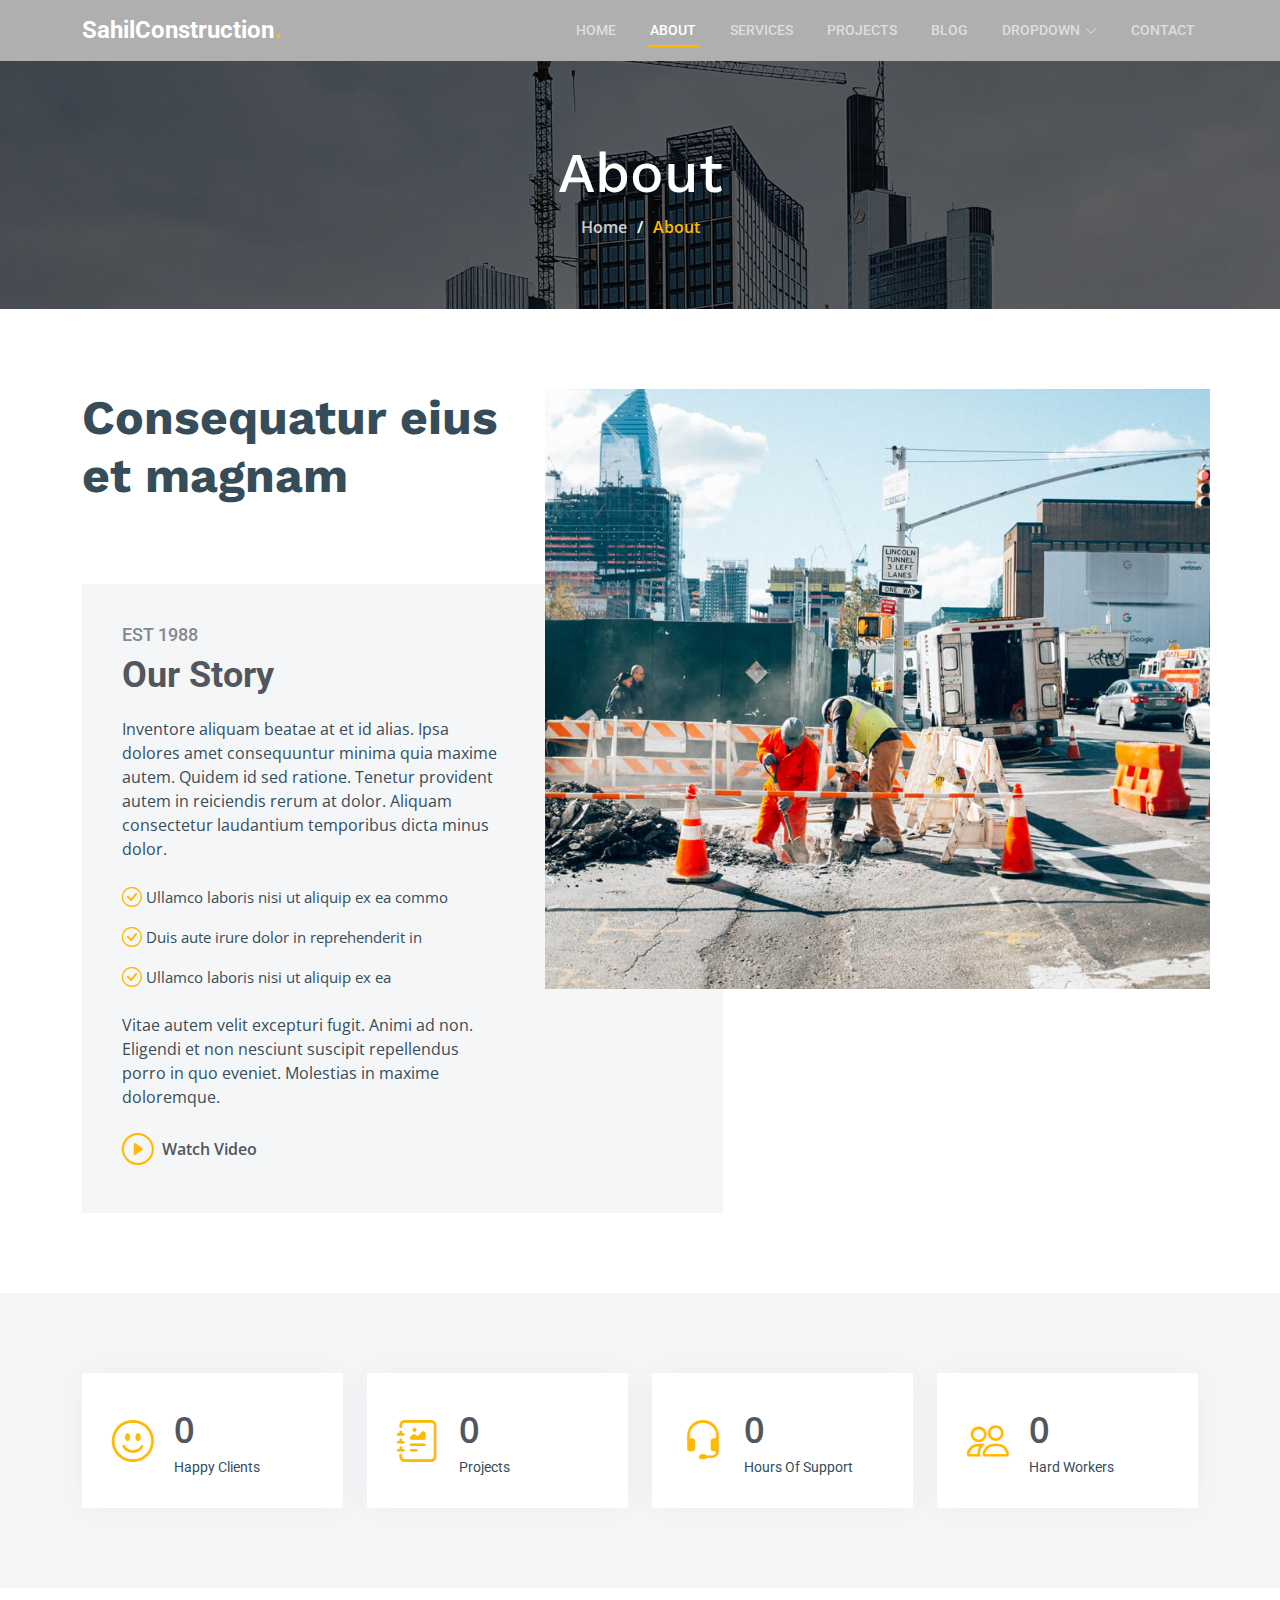
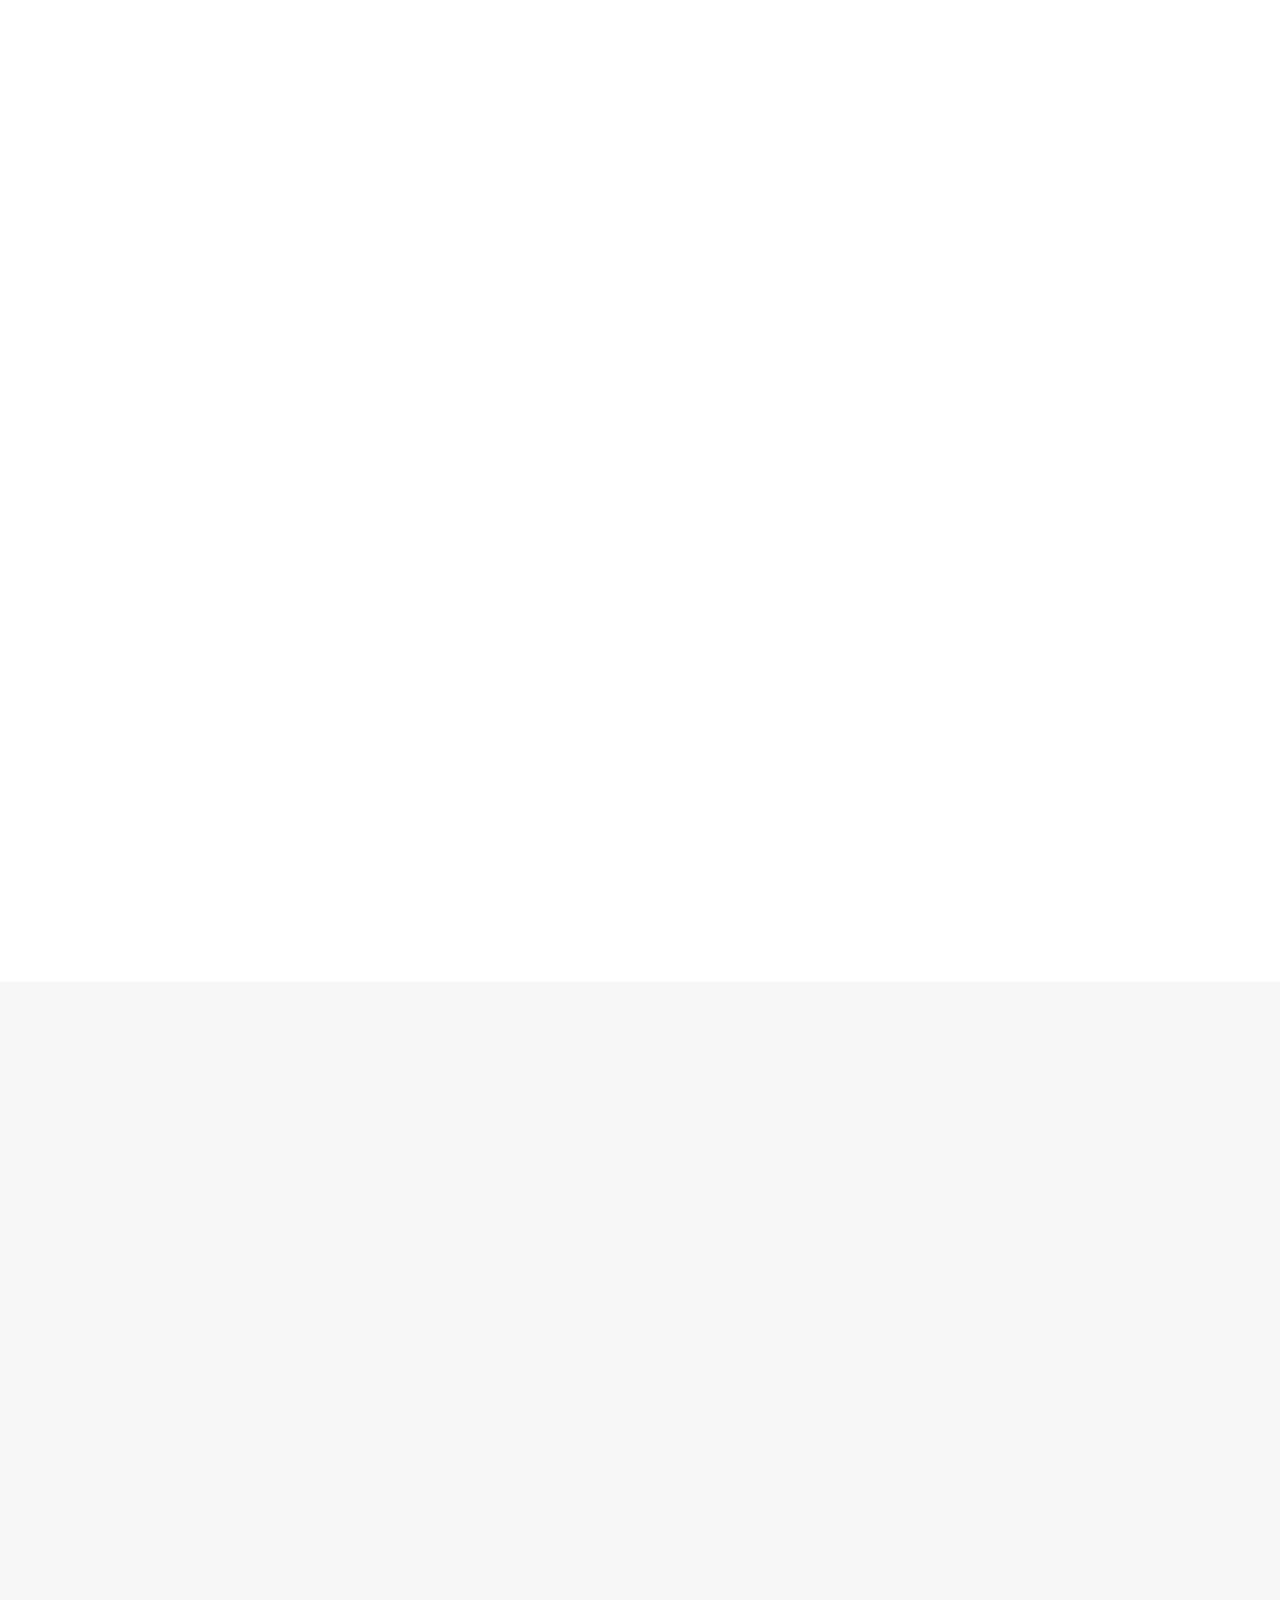
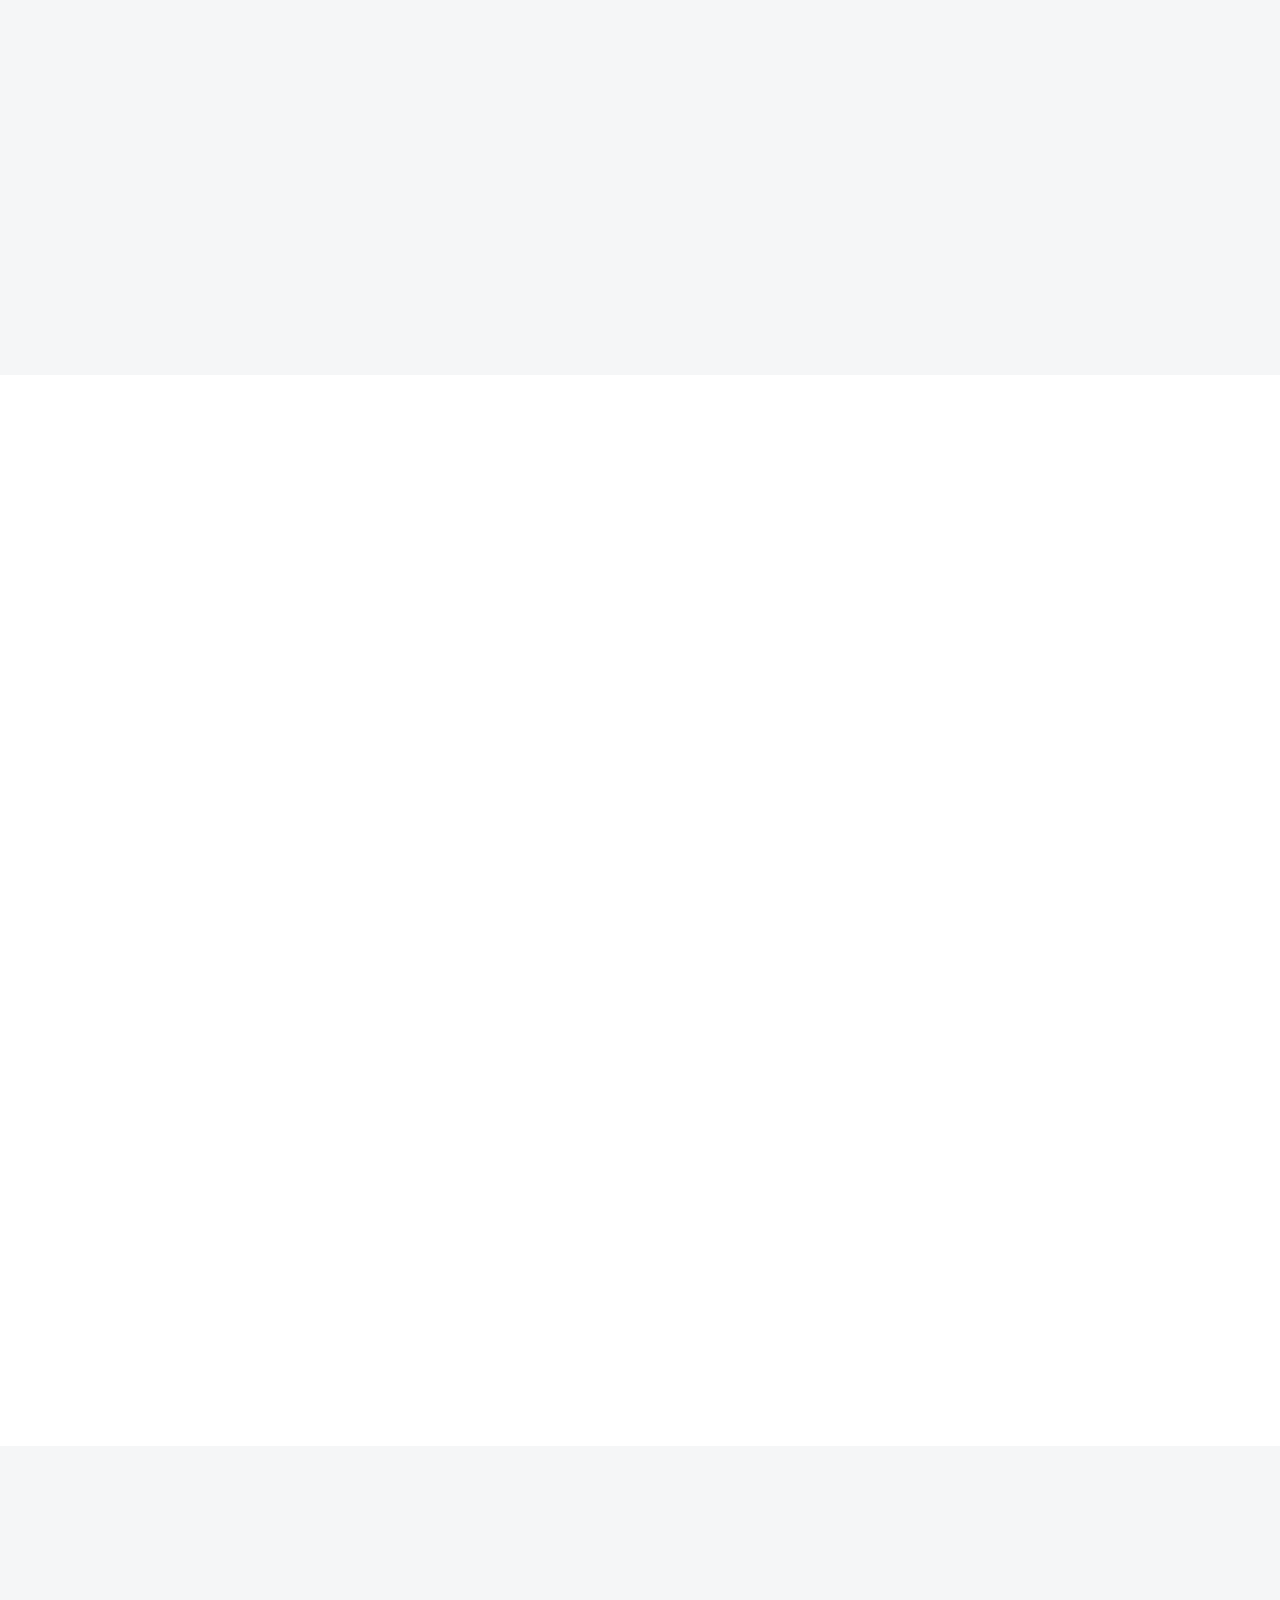
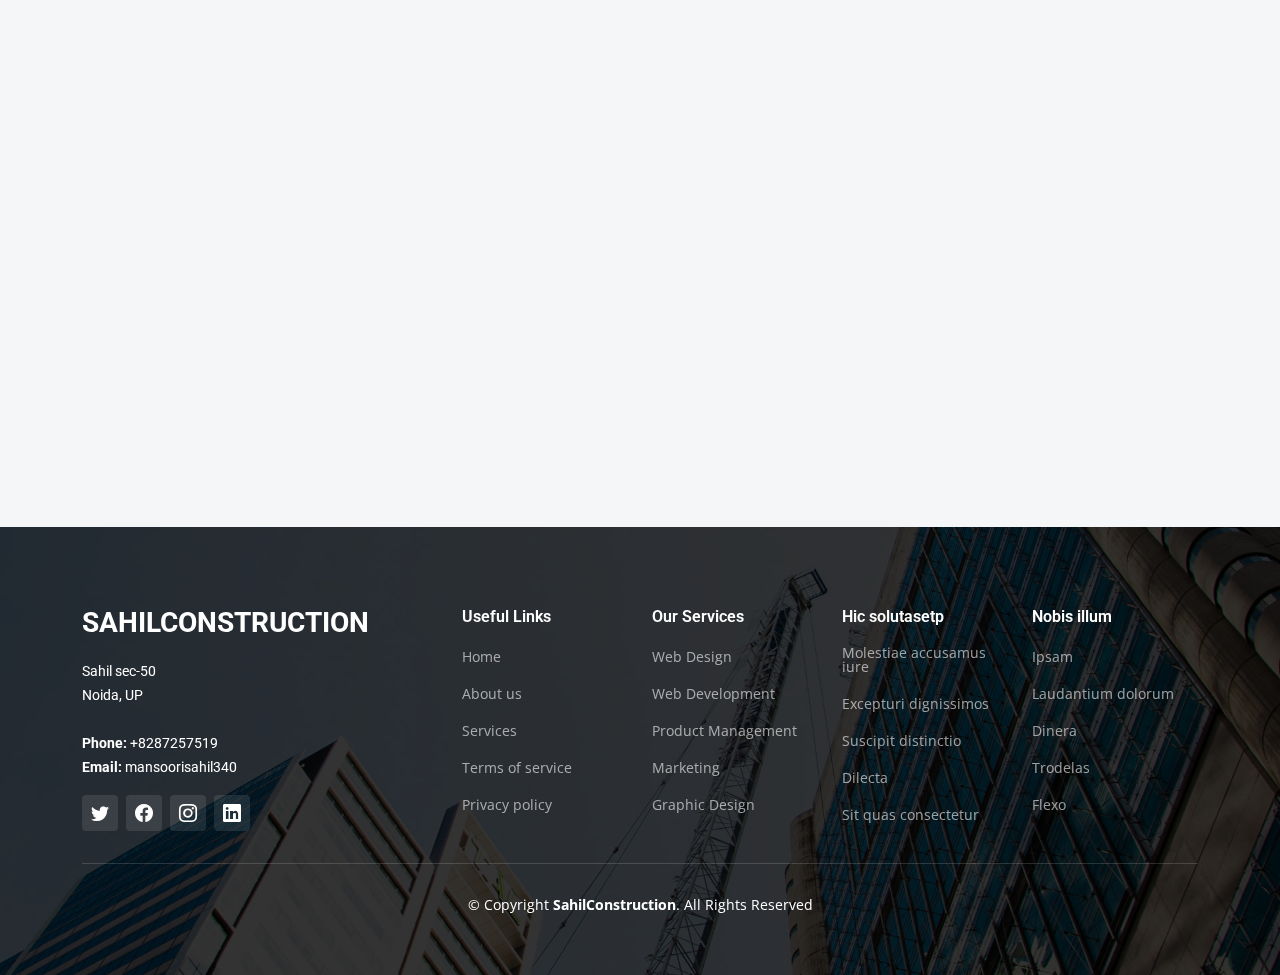
<file: about.html>
<!DOCTYPE html>
<html lang="en">

<head>
  <meta charset="utf-8">
  <meta content="width=device-width, initial-scale=1.0" name="viewport">

  <title>SahilConstruction  - About</title>
  <meta content="" name="description">
  <meta content="" name="keywords">

  

  <!-- Google Fonts -->
  <link rel="preconnect" href="https://fonts.googleapis.com">
  <link rel="preconnect" href="https://fonts.gstatic.com" crossorigin>
  <link href="https://fonts.googleapis.com/css2?family=Open+Sans:ital,wght@0,300;0,400;0,500;0,600;0,700;1,300;1,400;1,600;1,700&family=Roboto:ital,wght@0,300;0,400;0,500;0,600;0,700;1,300;1,400;1,500;1,600;1,700&family=Work+Sans:ital,wght@0,300;0,400;0,500;0,600;0,700;1,300;1,400;1,500;1,600;1,700&display=swap" rel="stylesheet">

  <!-- Vendor CSS Files -->
  <link href="assets/vendor/bootstrap/css/bootstrap.min.css" rel="stylesheet">
  <link href="assets/vendor/bootstrap-icons/bootstrap-icons.css" rel="stylesheet">
  <link href="assets/vendor/fontawesome-free/css/all.min.css" rel="stylesheet">
  <link href="assets/vendor/aos/aos.css" rel="stylesheet">
  <link href="assets/vendor/glightbox/css/glightbox.min.css" rel="stylesheet">
  <link href="assets/vendor/swiper/swiper-bundle.min.css" rel="stylesheet">

  <!--  Main CSS File -->
  <link href="assets/css/main.css" rel="stylesheet">

 
</head>

<body>

  <!-- ======= Header ======= -->
  <header id="header" class="header d-flex align-items-center">
    <div class="container-fluid container-xl d-flex align-items-center justify-content-between">

      <a href="index.html" class="logo d-flex align-items-center">
      
        <h1>SahilConstruction<span>.</span></h1>
      </a>

      <i class="mobile-nav-toggle mobile-nav-show bi bi-list"></i>
      <i class="mobile-nav-toggle mobile-nav-hide d-none bi bi-x"></i>
      <nav id="navbar" class="navbar">
        <ul>
          <li><a href="index.html">Home</a></li>
          <li><a href="about.html" class="active">About</a></li>
          <li><a href="services.html">Services</a></li>
          <li><a href="projects.html">Projects</a></li>
          <li><a href="blog.html">Blog</a></li>
          <li class="dropdown"><a href="#"><span>Dropdown</span> <i class="bi bi-chevron-down dropdown-indicator"></i></a>
            <ul>
              <li><a href="#">Dropdown 1</a></li>
              <li class="dropdown"><a href="#"><span>Deep Dropdown</span> <i class="bi bi-chevron-down dropdown-indicator"></i></a>
                <ul>
                  <li><a href="#">Deep Dropdown 1</a></li>
                  <li><a href="#">Deep Dropdown 2</a></li>
                  <li><a href="#">Deep Dropdown 3</a></li>
                  <li><a href="#">Deep Dropdown 4</a></li>
                  <li><a href="#">Deep Dropdown 5</a></li>
                </ul>
              </li>
              <li><a href="#">Dropdown 2</a></li>
              <li><a href="#">Dropdown 3</a></li>
              <li><a href="#">Dropdown 4</a></li>
            </ul>
          </li>
          <li><a href="contact.html">Contact</a></li>
        </ul>
      </nav><!-- .navbar -->

    </div>
  </header><!-- End Header -->

  <main id="main">

    <!-- ======= Breadcrumbs ======= -->
    <div class="breadcrumbs d-flex align-items-center" style="background-image: url('assets/img/breadcrumbs-bg.jpg');">
      <div class="container position-relative d-flex flex-column align-items-center" data-aos="fade">

        <h2>About</h2>
        <ol>
          <li><a href="index.html">Home</a></li>
          <li>About</li>
        </ol>

      </div>
    </div><!-- End Breadcrumbs -->

    <!-- ======= About Section ======= -->
    <section id="about" class="about">
      <div class="container" data-aos="fade-up">

        <div class="row position-relative">

          <div class="col-lg-7 about-img" style="background-image: url(assets/img/about.jpg);"></div>

          <div class="col-lg-7">
            <h2>Consequatur eius et magnam</h2>
            <div class="our-story">
              <h4>Est 1988</h4>
              <h3>Our Story</h3>
              <p>Inventore aliquam beatae at et id alias. Ipsa dolores amet consequuntur minima quia maxime autem. Quidem id sed ratione. Tenetur provident autem in reiciendis rerum at dolor. Aliquam consectetur laudantium temporibus dicta minus dolor.</p>
              <ul>
                <li><i class="bi bi-check-circle"></i> <span>Ullamco laboris nisi ut aliquip ex ea commo</span></li>
                <li><i class="bi bi-check-circle"></i> <span>Duis aute irure dolor in reprehenderit in</span></li>
                <li><i class="bi bi-check-circle"></i> <span>Ullamco laboris nisi ut aliquip ex ea</span></li>
              </ul>
              <p>Vitae autem velit excepturi fugit. Animi ad non. Eligendi et non nesciunt suscipit repellendus porro in quo eveniet. Molestias in maxime doloremque.</p>

              <div class="watch-video d-flex align-items-center position-relative">
                <i class="bi bi-play-circle"></i>
                <a href="https://www.youtube.com/watch?v=LXb3EKWsInQ" class="glightbox stretched-link">Watch Video</a>
              </div>
            </div>
          </div>

        </div>

      </div>
    </section>
    <!-- End About Section -->

    <!-- ======= Stats Counter Section ======= -->
    <section id="stats-counter" class="stats-counter section-bg">
      <div class="container">

        <div class="row gy-4">

          <div class="col-lg-3 col-md-6">
            <div class="stats-item d-flex align-items-center w-100 h-100">
              <i class="bi bi-emoji-smile color-blue flex-shrink-0"></i>
              <div>
                <span data-purecounter-start="0" data-purecounter-end="232" data-purecounter-duration="1" class="purecounter"></span>
                <p>Happy Clients</p>
              </div>
            </div>
          </div><!-- End Stats Item -->

          <div class="col-lg-3 col-md-6">
            <div class="stats-item d-flex align-items-center w-100 h-100">
              <i class="bi bi-journal-richtext color-orange flex-shrink-0"></i>
              <div>
                <span data-purecounter-start="0" data-purecounter-end="521" data-purecounter-duration="1" class="purecounter"></span>
                <p>Projects</p>
              </div>
            </div>
          </div><!-- End Stats Item -->

          <div class="col-lg-3 col-md-6">
            <div class="stats-item d-flex align-items-center w-100 h-100">
              <i class="bi bi-headset color-green flex-shrink-0"></i>
              <div>
                <span data-purecounter-start="0" data-purecounter-end="1463" data-purecounter-duration="1" class="purecounter"></span>
                <p>Hours Of Support</p>
              </div>
            </div>
          </div><!-- End Stats Item -->

          <div class="col-lg-3 col-md-6">
            <div class="stats-item d-flex align-items-center w-100 h-100">
              <i class="bi bi-people color-pink flex-shrink-0"></i>
              <div>
                <span data-purecounter-start="0" data-purecounter-end="15" data-purecounter-duration="1" class="purecounter"></span>
                <p>Hard Workers</p>
              </div>
            </div>
          </div><!-- End Stats Item -->

        </div>

      </div>
    </section><!-- End Stats Counter Section -->

    <!-- ======= Alt Services Section ======= -->
    <section id="alt-services" class="alt-services">
      <div class="container" data-aos="fade-up">

        <div class="row justify-content-around gy-4">
          <div class="col-lg-6 img-bg" style="background-image: url(assets/img/alt-services.jpg);" data-aos="zoom-in" data-aos-delay="100"></div>

          <div class="col-lg-5 d-flex flex-column justify-content-center">
            <h3>Enim quis est voluptatibus aliquid consequatur fugiat</h3>
            <p>Esse voluptas cumque vel exercitationem. Reiciendis est hic accusamus. Non ipsam et sed minima temporibus laudantium. Soluta voluptate sed facere corporis dolores excepturi</p>

            <div class="icon-box d-flex position-relative" data-aos="fade-up" data-aos-delay="100">
              <i class="bi bi-easel flex-shrink-0"></i>
              <div>
                <h4><a href="" class="stretched-link">Lorem Ipsum</a></h4>
                <p>Voluptatum deleniti atque corrupti quos dolores et quas molestias excepturi sint occaecati cupiditate non provident</p>
              </div>
            </div><!-- End Icon Box -->

            <div class="icon-box d-flex position-relative" data-aos="fade-up" data-aos-delay="200">
              <i class="bi bi-patch-check flex-shrink-0"></i>
              <div>
                <h4><a href="" class="stretched-link">Nemo Enim</a></h4>
                <p>At vero eos et accusamus et iusto odio dignissimos ducimus qui blanditiis praesentium voluptatum deleniti atque</p>
              </div>
            </div><!-- End Icon Box -->

            <div class="icon-box d-flex position-relative" data-aos="fade-up" data-aos-delay="300">
              <i class="bi bi-brightness-high flex-shrink-0"></i>
              <div>
                <h4><a href="" class="stretched-link">Dine Pad</a></h4>
                <p>Explicabo est voluptatum asperiores consequatur magnam. Et veritatis odit. Sunt aut deserunt minus aut eligendi omnis</p>
              </div>
            </div><!-- End Icon Box -->

            <div class="icon-box d-flex position-relative" data-aos="fade-up" data-aos-delay="400">
              <i class="bi bi-brightness-high flex-shrink-0"></i>
              <div>
                <h4><a href="" class="stretched-link">Tride clov</a></h4>
                <p>Est voluptatem labore deleniti quis a delectus et. Saepe dolorem libero sit non aspernatur odit amet. Et eligendi</p>
              </div>
            </div><!-- End Icon Box -->

          </div>
        </div>

      </div>
    </section><!-- End Alt Services Section -->

    <!-- ======= Alt Services Section 2 ======= -->
    <section id="alt-services-2" class="alt-services section-bg">
      <div class="container" data-aos="fade-up">

        <div class="row justify-content-around gy-4">
          <div class="col-lg-5 d-flex flex-column justify-content-center">
            <h3>Non quasi officia eum nobis et rerum epudiandae rem voluptatem</h3>
            <p>Maxime quia dolorum alias perspiciatis. Earum voluptatem sint at non. Ducimus maxime minima iste magni sit praesentium assumenda minus. Amet rerum saepe tempora vero.</p>

            <div class="icon-box d-flex position-relative" data-aos="fade-up" data-aos-delay="100">
              <i class="bi bi-easel flex-shrink-0"></i>
              <div>
                <h4><a href="" class="stretched-link">Lorem Ipsum</a></h4>
                <p>Voluptatum deleniti atque corrupti quos dolores et quas molestias excepturi sint occaecati cupiditate non provident</p>
              </div>
            </div><!-- End Icon Box -->

            <div class="icon-box d-flex position-relative" data-aos="fade-up" data-aos-delay="200">
              <i class="bi bi-patch-check flex-shrink-0"></i>
              <div>
                <h4><a href="" class="stretched-link">Nemo Enim</a></h4>
                <p>At vero eos et accusamus et iusto odio dignissimos ducimus qui blanditiis praesentium voluptatum deleniti atque</p>
              </div>
            </div><!-- End Icon Box -->

            <div class="icon-box d-flex position-relative" data-aos="fade-up" data-aos-delay="300">
              <i class="bi bi-brightness-high flex-shrink-0"></i>
              <div>
                <h4><a href="" class="stretched-link">Dine Pad</a></h4>
                <p>Explicabo est voluptatum asperiores consequatur magnam. Et veritatis odit. Sunt aut deserunt minus aut eligendi omnis</p>
              </div>
            </div><!-- End Icon Box -->

            <div class="icon-box d-flex position-relative" data-aos="fade-up" data-aos-delay="400">
              <i class="bi bi-brightness-high flex-shrink-0"></i>
              <div>
                <h4><a href="" class="stretched-link">Tride clov</a></h4>
                <p>Est voluptatem labore deleniti quis a delectus et. Saepe dolorem libero sit non aspernatur odit amet. Et eligendi</p>
              </div>
            </div><!-- End Icon Box -->
          </div>

          <div class="col-lg-6 img-bg" style="background-image: url(assets/img/alt-services-2.jpg);" data-aos="zoom-in" data-aos-delay="100"></div>
        </div>

      </div>
    </section><!-- End Alt Services Section 2 -->

    <!-- ======= Our Team Section ======= -->
    <section id="team" class="team">
      <div class="container" data-aos="fade-up">

        <div class="section-header">
          <h2>Our Team</h2>
          <p>Aperiam dolorum et et wuia molestias qui eveniet numquam nihil porro incidunt dolores placeat sunt id nobis omnis tiledo stran delop</p>
        </div>

        <div class="row gy-5">

          <div class="col-lg-4 col-md-6 member" data-aos="fade-up" data-aos-delay="100">
            <div class="member-img">
              <img src="assets/img/team/team-1.jpg" class="img-fluid" alt="">
              <div class="social">
                <a href="#"><i class="bi bi-twitter"></i></a>
                <a href="#"><i class="bi bi-facebook"></i></a>
                <a href="#"><i class="bi bi-instagram"></i></a>
                <a href="#"><i class="bi bi-linkedin"></i></a>
              </div>
            </div>
            <div class="member-info text-center">
              <h4>Walter White</h4>
              <span>Chief Executive Officer</span>
              <p>Aliquam iure quaerat voluptatem praesentium possimus unde laudantium vel dolorum distinctio dire flow</p>
            </div>
          </div><!-- End Team Member -->

          <div class="col-lg-4 col-md-6 member" data-aos="fade-up" data-aos-delay="200">
            <div class="member-img">
              <img src="assets/img/team/team-2.jpg" class="img-fluid" alt="">
              <div class="social">
                <a href="#"><i class="bi bi-twitter"></i></a>
                <a href="#"><i class="bi bi-facebook"></i></a>
                <a href="#"><i class="bi bi-instagram"></i></a>
                <a href="#"><i class="bi bi-linkedin"></i></a>
              </div>
            </div>
            <div class="member-info text-center">
              <h4>Sarah Jhonson</h4>
              <span>Product Manager</span>
              <p>Labore ipsam sit consequatur exercitationem rerum laboriosam laudantium aut quod dolores exercitationem ut</p>
            </div>
          </div><!-- End Team Member -->

          <div class="col-lg-4 col-md-6 member" data-aos="fade-up" data-aos-delay="300">
            <div class="member-img">
              <img src="assets/img/team/team-3.jpg" class="img-fluid" alt="">
              <div class="social">
                <a href="#"><i class="bi bi-twitter"></i></a>
                <a href="#"><i class="bi bi-facebook"></i></a>
                <a href="#"><i class="bi bi-instagram"></i></a>
                <a href="#"><i class="bi bi-linkedin"></i></a>
              </div>
            </div>
            <div class="member-info text-center">
              <h4>William Anderson</h4>
              <span>CTO</span>
              <p>Illum minima ea autem doloremque ipsum quidem quas aspernatur modi ut praesentium vel tque sed facilis at qui</p>
            </div>
          </div><!-- End Team Member -->

          <div class="col-lg-4 col-md-6 member" data-aos="fade-up" data-aos-delay="400">
            <div class="member-img">
              <img src="assets/img/team/team-4.jpg" class="img-fluid" alt="">
              <div class="social">
                <a href="#"><i class="bi bi-twitter"></i></a>
                <a href="#"><i class="bi bi-facebook"></i></a>
                <a href="#"><i class="bi bi-instagram"></i></a>
                <a href="#"><i class="bi bi-linkedin"></i></a>
              </div>
            </div>
            <div class="member-info text-center">
              <h4>Amanda Jepson</h4>
              <span>Accountant</span>
              <p>Magni voluptatem accusamus assumenda cum nisi aut qui dolorem voluptate sed et veniam quasi quam consectetur</p>
            </div>
          </div><!-- End Team Member -->

          <div class="col-lg-4 col-md-6 member" data-aos="fade-up" data-aos-delay="500">
            <div class="member-img">
              <img src="assets/img/team/team-5.jpg" class="img-fluid" alt="">
              <div class="social">
                <a href="#"><i class="bi bi-twitter"></i></a>
                <a href="#"><i class="bi bi-facebook"></i></a>
                <a href="#"><i class="bi bi-instagram"></i></a>
                <a href="#"><i class="bi bi-linkedin"></i></a>
              </div>
            </div>
            <div class="member-info text-center">
              <h4>Brian Doe</h4>
              <span>Marketing</span>
              <p>Qui consequuntur quos accusamus magnam quo est molestiae eius laboriosam sunt doloribus quia impedit laborum velit</p>
            </div>
          </div><!-- End Team Member -->

          <div class="col-lg-4 col-md-6 member" data-aos="fade-up" data-aos-delay="600">
            <div class="member-img">
              <img src="assets/img/team/team-6.jpg" class="img-fluid" alt="">
              <div class="social">
                <a href="#"><i class="bi bi-twitter"></i></a>
                <a href="#"><i class="bi bi-facebook"></i></a>
                <a href="#"><i class="bi bi-instagram"></i></a>
                <a href="#"><i class="bi bi-linkedin"></i></a>
              </div>
            </div>
            <div class="member-info text-center">
              <h4>Josepha Palas</h4>
              <span>Operation</span>
              <p>Sint sint eveniet explicabo amet consequatur nesciunt error enim rerum earum et omnis fugit eligendi cupiditate vel</p>
            </div>
          </div><!-- End Team Member -->

        </div>

      </div>
    </section><!-- End Our Team Section -->

    <!-- ======= Testimonials Section ======= -->
    <section id="testimonials" class="testimonials section-bg">
      <div class="container" data-aos="fade-up">

        <div class="section-header">
          <h2>Testimonials</h2>
          <p>Quam sed id excepturi ccusantium dolorem ut quis dolores nisi llum nostrum enim velit qui ut et autem uia reprehenderit sunt deleniti</p>
        </div>

        <div class="slides-2 swiper">
          <div class="swiper-wrapper">

            <div class="swiper-slide">
              <div class="testimonial-wrap">
                <div class="testimonial-item">
                  <img src="assets/img/testimonials/testimonials-1.jpg" class="testimonial-img" alt="">
                  <h3>Saul Goodman</h3>
                  <h4>Ceo &amp; Founder</h4>
                  <div class="stars">
                    <i class="bi bi-star-fill"></i><i class="bi bi-star-fill"></i><i class="bi bi-star-fill"></i><i class="bi bi-star-fill"></i><i class="bi bi-star-fill"></i>
                  </div>
                  <p>
                    <i class="bi bi-quote quote-icon-left"></i>
                    Proin iaculis purus consequat sem cure digni ssim donec porttitora entum suscipit rhoncus. Accusantium quam, ultricies eget id, aliquam eget nibh et. Maecen aliquam, risus at semper.
                    <i class="bi bi-quote quote-icon-right"></i>
                  </p>
                </div>
              </div>
            </div><!-- End testimonial item -->

            <div class="swiper-slide">
              <div class="testimonial-wrap">
                <div class="testimonial-item">
                  <img src="assets/img/testimonials/testimonials-2.jpg" class="testimonial-img" alt="">
                  <h3>Sara Wilsson</h3>
                  <h4>Designer</h4>
                  <div class="stars">
                    <i class="bi bi-star-fill"></i><i class="bi bi-star-fill"></i><i class="bi bi-star-fill"></i><i class="bi bi-star-fill"></i><i class="bi bi-star-fill"></i>
                  </div>
                  <p>
                    <i class="bi bi-quote quote-icon-left"></i>
                    Export tempor illum tamen malis malis eram quae irure esse labore quem cillum quid cillum eram malis quorum velit fore eram velit sunt aliqua noster fugiat irure amet legam anim culpa.
                    <i class="bi bi-quote quote-icon-right"></i>
                  </p>
                </div>
              </div>
            </div><!-- End testimonial item -->

            <div class="swiper-slide">
              <div class="testimonial-wrap">
                <div class="testimonial-item">
                  <img src="assets/img/testimonials/testimonials-3.jpg" class="testimonial-img" alt="">
                  <h3>Jena Karlis</h3>
                  <h4>Store Owner</h4>
                  <div class="stars">
                    <i class="bi bi-star-fill"></i><i class="bi bi-star-fill"></i><i class="bi bi-star-fill"></i><i class="bi bi-star-fill"></i><i class="bi bi-star-fill"></i>
                  </div>
                  <p>
                    <i class="bi bi-quote quote-icon-left"></i>
                    Enim nisi quem export duis labore cillum quae magna enim sint quorum nulla quem veniam duis minim tempor labore quem eram duis noster aute amet eram fore quis sint minim.
                    <i class="bi bi-quote quote-icon-right"></i>
                  </p>
                </div>
              </div>
            </div><!-- End testimonial item -->

            <div class="swiper-slide">
              <div class="testimonial-wrap">
                <div class="testimonial-item">
                  <img src="assets/img/testimonials/testimonials-4.jpg" class="testimonial-img" alt="">
                  <h3>Matt Brandon</h3>
                  <h4>Freelancer</h4>
                  <div class="stars">
                    <i class="bi bi-star-fill"></i><i class="bi bi-star-fill"></i><i class="bi bi-star-fill"></i><i class="bi bi-star-fill"></i><i class="bi bi-star-fill"></i>
                  </div>
                  <p>
                    <i class="bi bi-quote quote-icon-left"></i>
                    Fugiat enim eram quae cillum dolore dolor amet nulla culpa multos export minim fugiat minim velit minim dolor enim duis veniam ipsum anim magna sunt elit fore quem dolore labore illum veniam.
                    <i class="bi bi-quote quote-icon-right"></i>
                  </p>
                </div>
              </div>
            </div><!-- End testimonial item -->

            <div class="swiper-slide">
              <div class="testimonial-wrap">
                <div class="testimonial-item">
                  <img src="assets/img/testimonials/testimonials-5.jpg" class="testimonial-img" alt="">
                  <h3>John Larson</h3>
                  <h4>Entrepreneur</h4>
                  <div class="stars">
                    <i class="bi bi-star-fill"></i><i class="bi bi-star-fill"></i><i class="bi bi-star-fill"></i><i class="bi bi-star-fill"></i><i class="bi bi-star-fill"></i>
                  </div>
                  <p>
                    <i class="bi bi-quote quote-icon-left"></i>
                    Quis quorum aliqua sint quem legam fore sunt eram irure aliqua veniam tempor noster veniam enim culpa labore duis sunt culpa nulla illum cillum fugiat legam esse veniam culpa fore nisi cillum quid.
                    <i class="bi bi-quote quote-icon-right"></i>
                  </p>
                </div>
              </div>
            </div><!-- End testimonial item -->

          </div>
          <div class="swiper-pagination"></div>
        </div>

      </div>
    </section><!-- End Testimonials Section -->

  </main><!-- End #main -->

  <!-- ======= Footer ======= -->
  <footer id="footer" class="footer">

    <div class="footer-content position-relative">
      <div class="container">
        <div class="row">

          <div class="col-lg-4 col-md-6">
            <div class="footer-info">
              <h3>SahilConstruction</h3>
              <p>
                Sahil sec-50 <br>
                Noida, UP<br><br>
                <strong>Phone:</strong> +8287257519<br>
                <strong>Email:</strong> mansoorisahil340<br>
              </p>
              <div class="social-links d-flex mt-3">
                <a href="#" class="d-flex align-items-center justify-content-center"><i class="bi bi-twitter"></i></a>
                <a href="#" class="d-flex align-items-center justify-content-center"><i class="bi bi-facebook"></i></a>
                <a href="#" class="d-flex align-items-center justify-content-center"><i class="bi bi-instagram"></i></a>
                <a href="#" class="d-flex align-items-center justify-content-center"><i class="bi bi-linkedin"></i></a>
              </div>
            </div>
          </div><!-- End footer info column-->

          <div class="col-lg-2 col-md-3 footer-links">
            <h4>Useful Links</h4>
            <ul>
              <li><a href="#">Home</a></li>
              <li><a href="#">About us</a></li>
              <li><a href="#">Services</a></li>
              <li><a href="#">Terms of service</a></li>
              <li><a href="#">Privacy policy</a></li>
            </ul>
          </div><!-- End footer links column-->

          <div class="col-lg-2 col-md-3 footer-links">
            <h4>Our Services</h4>
            <ul>
              <li><a href="#">Web Design</a></li>
              <li><a href="#">Web Development</a></li>
              <li><a href="#">Product Management</a></li>
              <li><a href="#">Marketing</a></li>
              <li><a href="#">Graphic Design</a></li>
            </ul>
          </div><!-- End footer links column-->

          <div class="col-lg-2 col-md-3 footer-links">
            <h4>Hic solutasetp</h4>
            <ul>
              <li><a href="#">Molestiae accusamus iure</a></li>
              <li><a href="#">Excepturi dignissimos</a></li>
              <li><a href="#">Suscipit distinctio</a></li>
              <li><a href="#">Dilecta</a></li>
              <li><a href="#">Sit quas consectetur</a></li>
            </ul>
          </div><!-- End footer links column-->

          <div class="col-lg-2 col-md-3 footer-links">
            <h4>Nobis illum</h4>
            <ul>
              <li><a href="#">Ipsam</a></li>
              <li><a href="#">Laudantium dolorum</a></li>
              <li><a href="#">Dinera</a></li>
              <li><a href="#">Trodelas</a></li>
              <li><a href="#">Flexo</a></li>
            </ul>
          </div><!-- End footer links column-->

        </div>
      </div>
    </div>

    <div class="footer-legal text-center position-relative">
      <div class="container">
        <div class="copyright">
          &copy; Copyright <strong><span>SahilConstruction</span></strong>. All Rights Reserved
        </div>
        
      </div>
    </div>

  </footer>
  <!-- End Footer -->

  <a href="#" class="scroll-top d-flex align-items-center justify-content-center"><i class="bi bi-arrow-up-short"></i></a>

  <div id="preloader"></div>

  <!-- Vendor JS Files -->
  <script src="assets/vendor/bootstrap/js/bootstrap.bundle.min.js"></script>
  <script src="assets/vendor/aos/aos.js"></script>
  <script src="assets/vendor/glightbox/js/glightbox.min.js"></script>
  <script src="assets/vendor/isotope-layout/isotope.pkgd.min.js"></script>
  <script src="assets/vendor/swiper/swiper-bundle.min.js"></script>
  <script src="assets/vendor/purecounter/purecounter_vanilla.js"></script>
  

  <!--  Main JS File -->
  <script src="assets/js/main.js"></script>

</body>

</html>
</file>
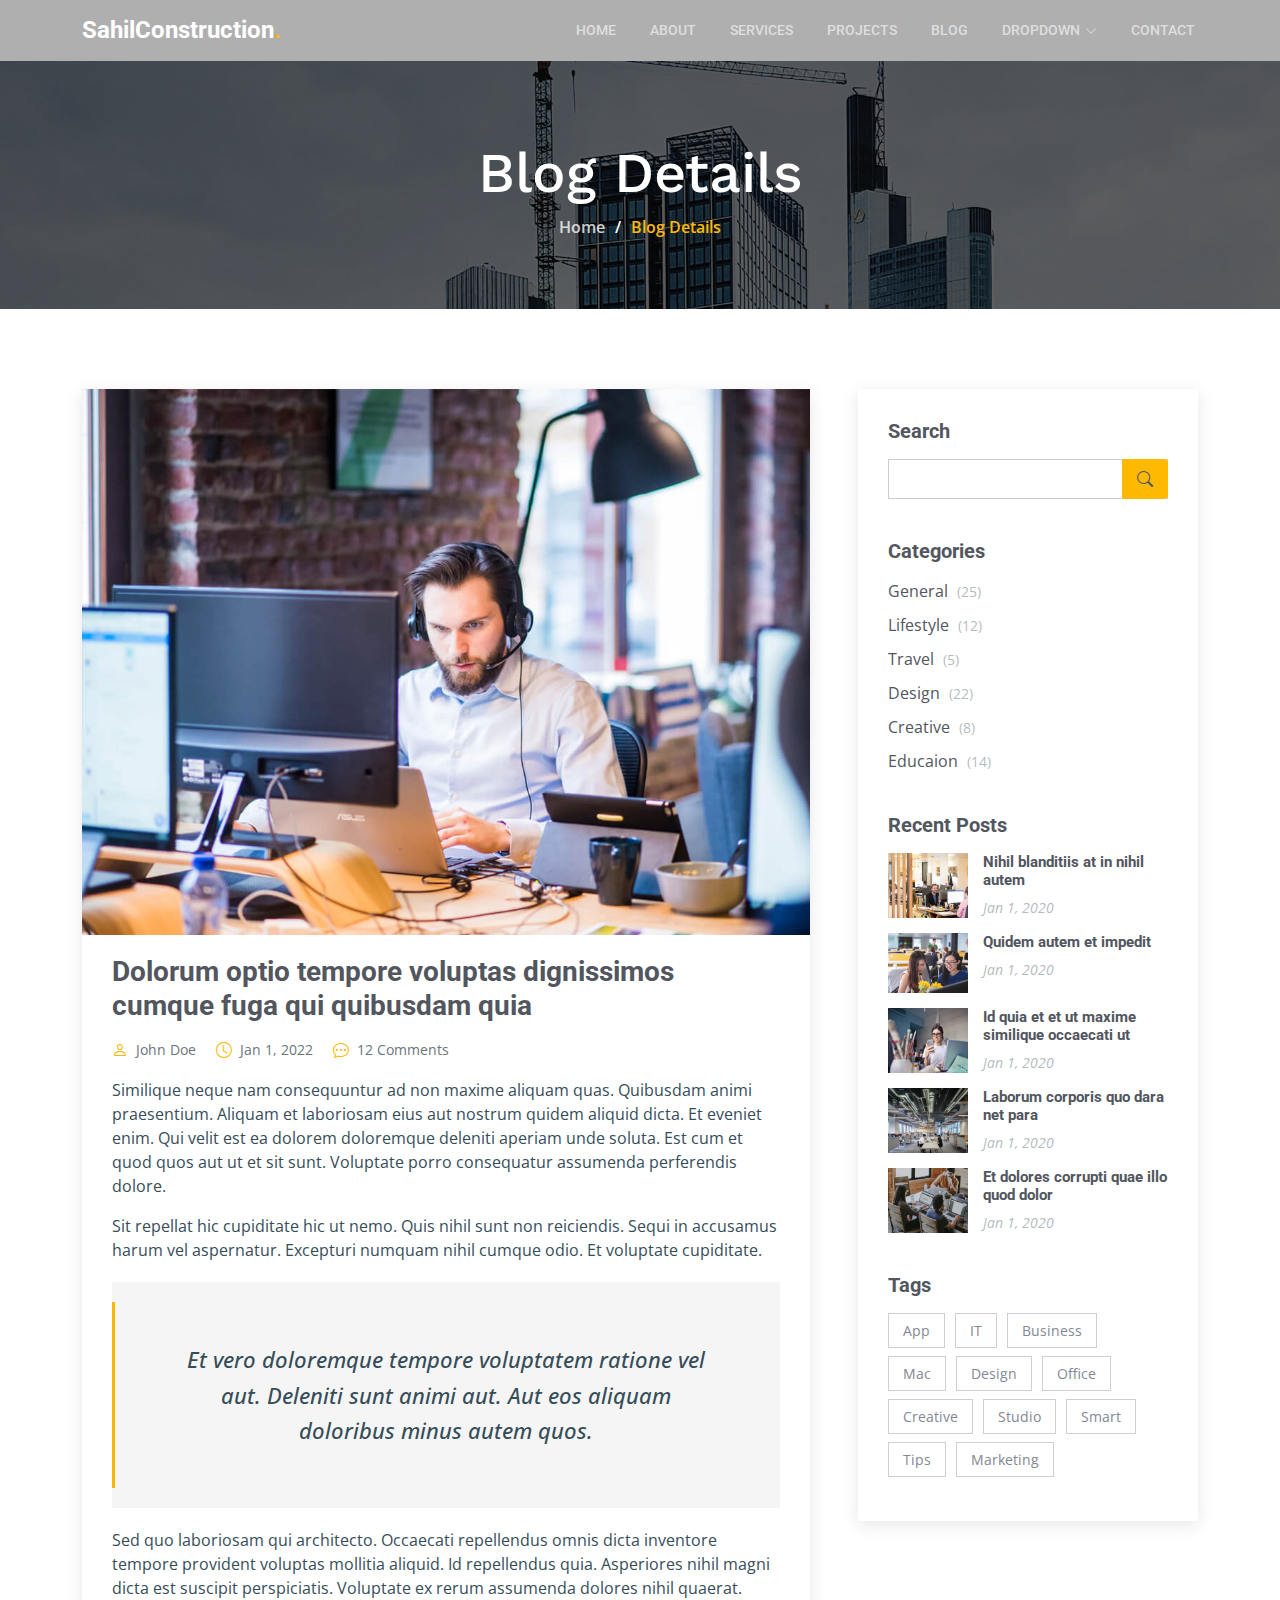
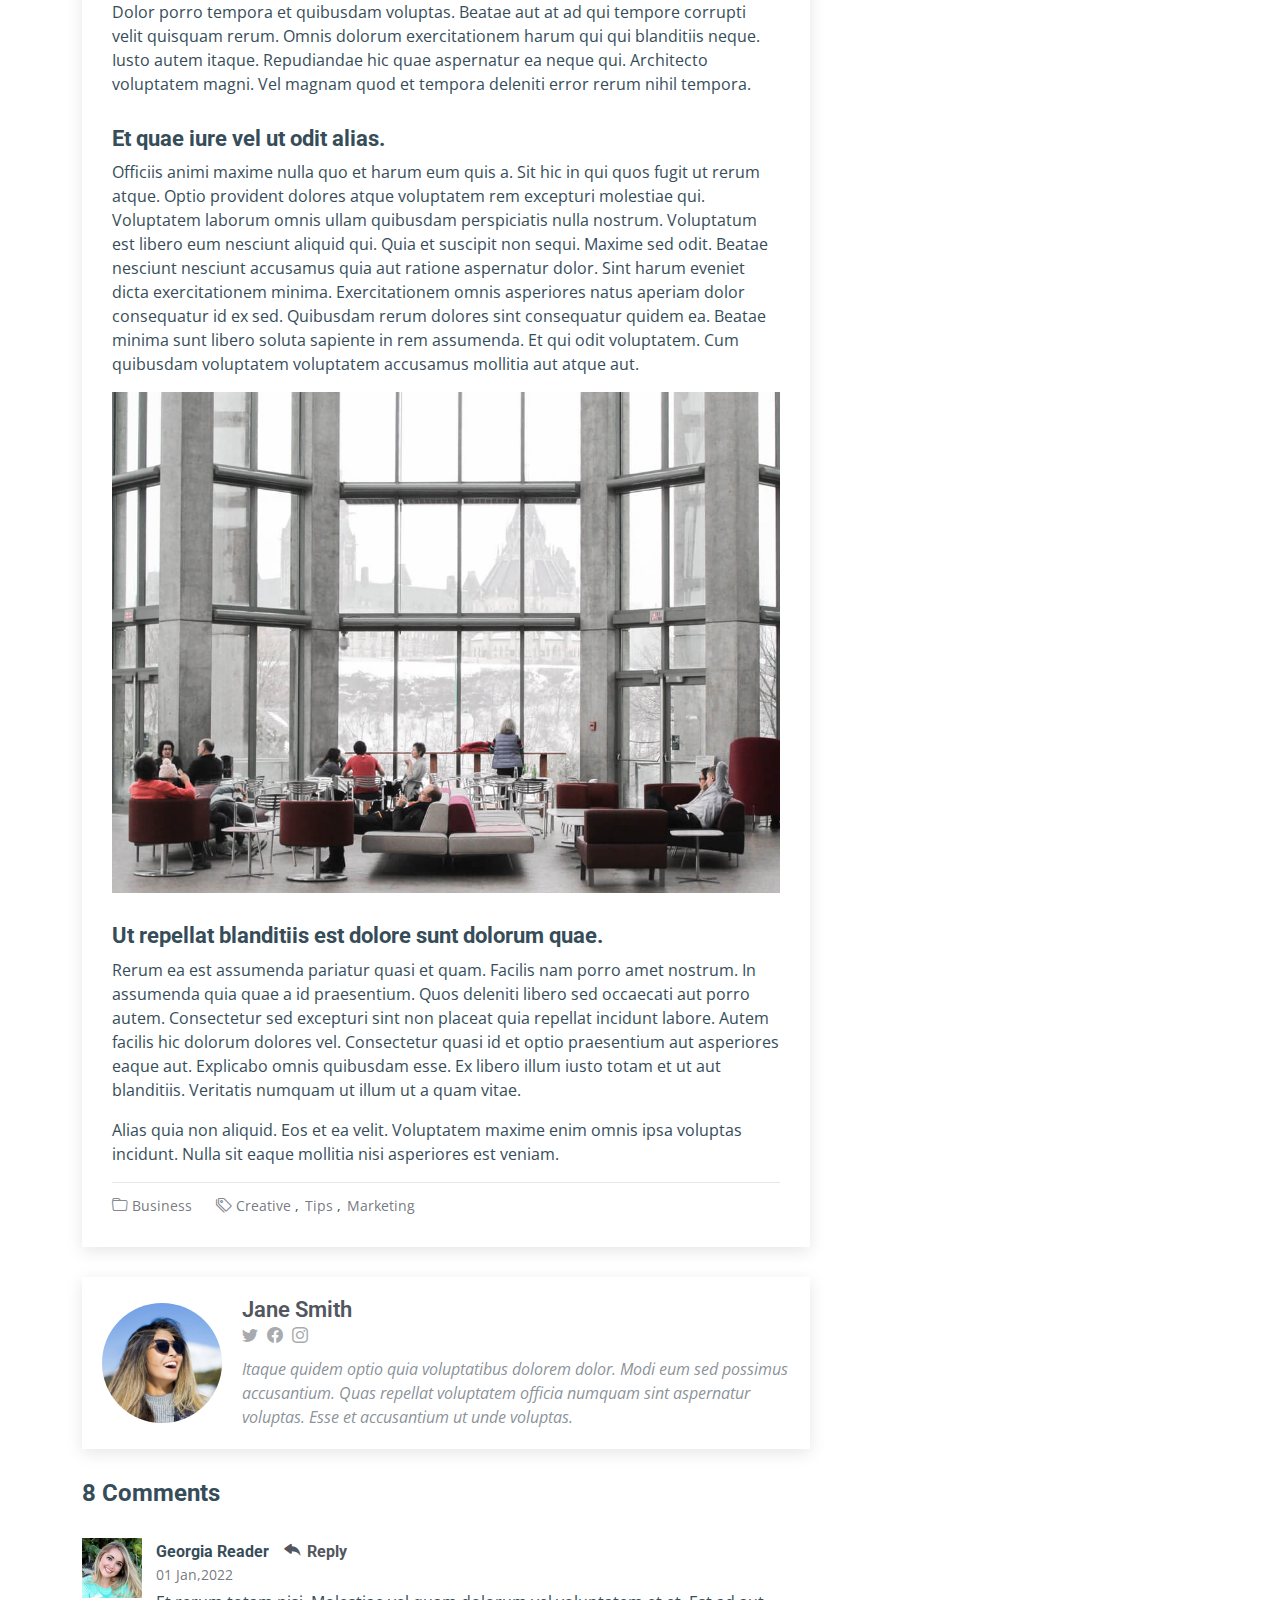
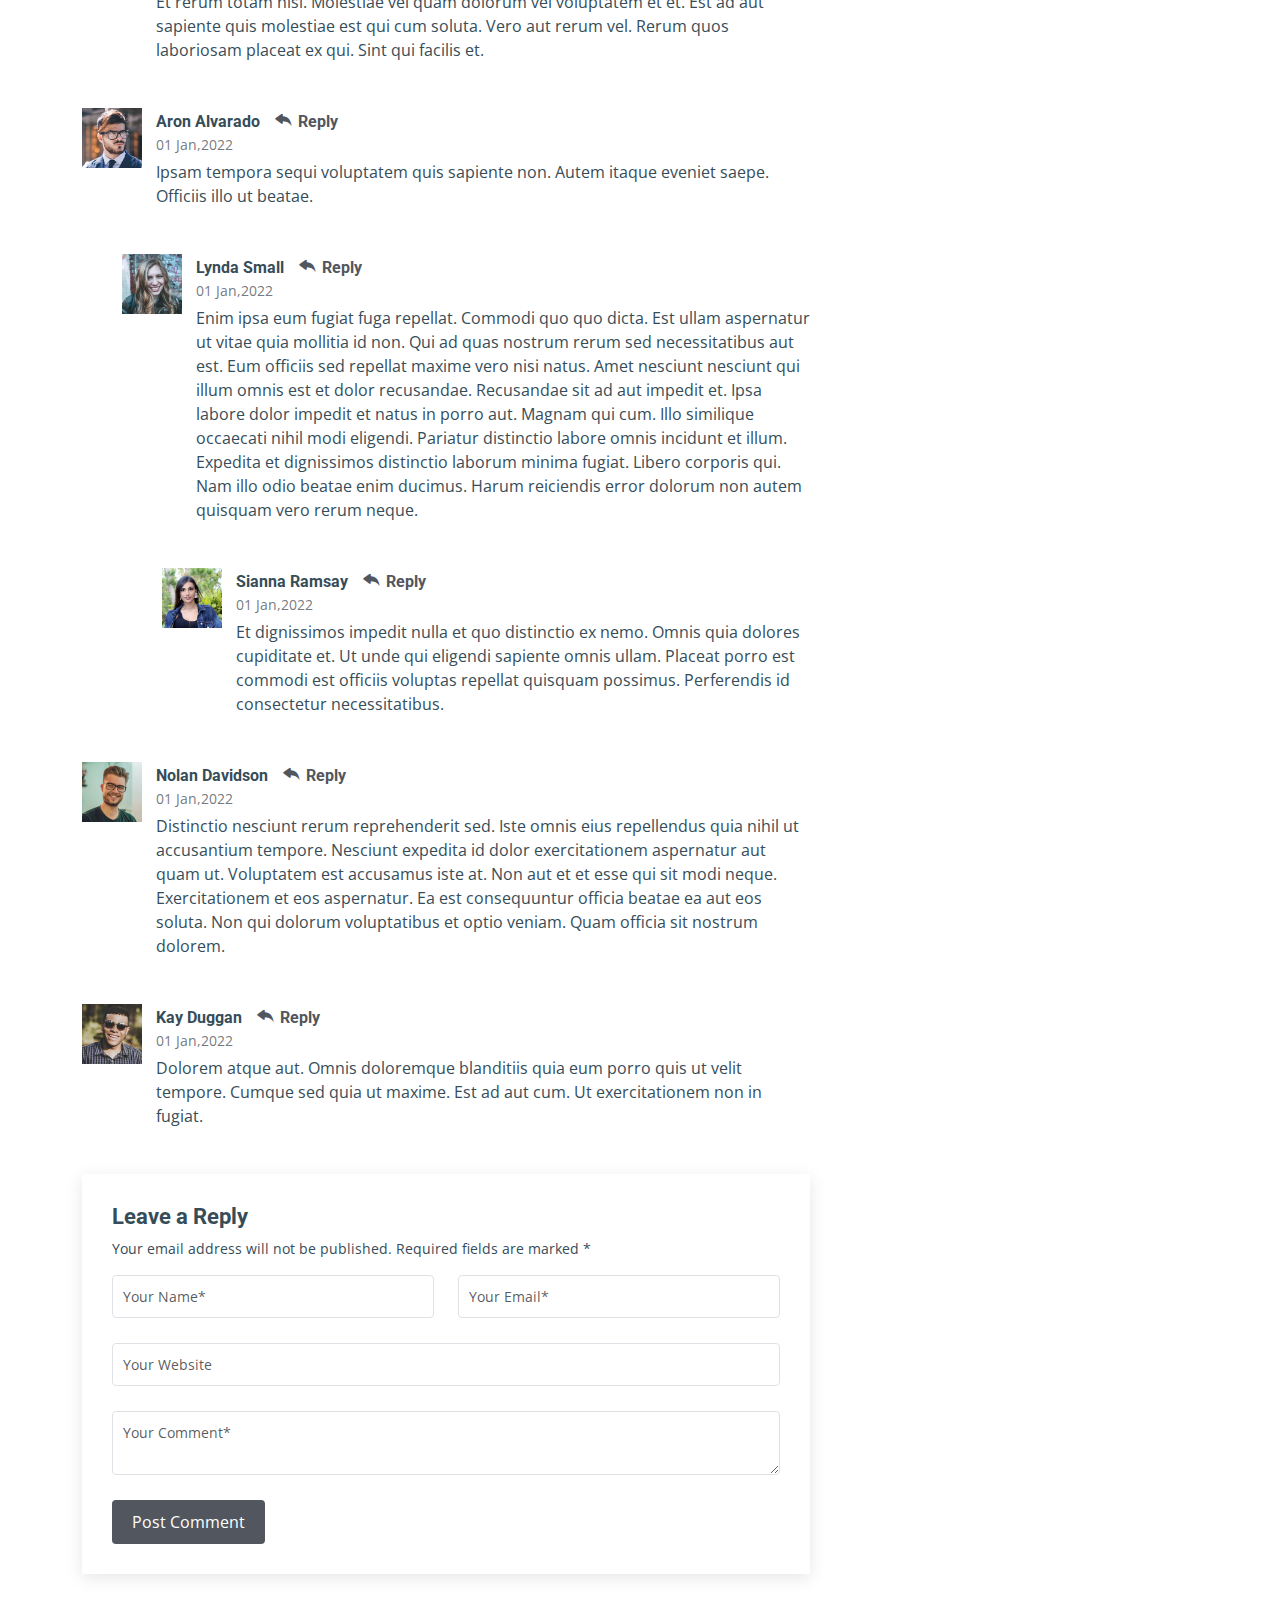
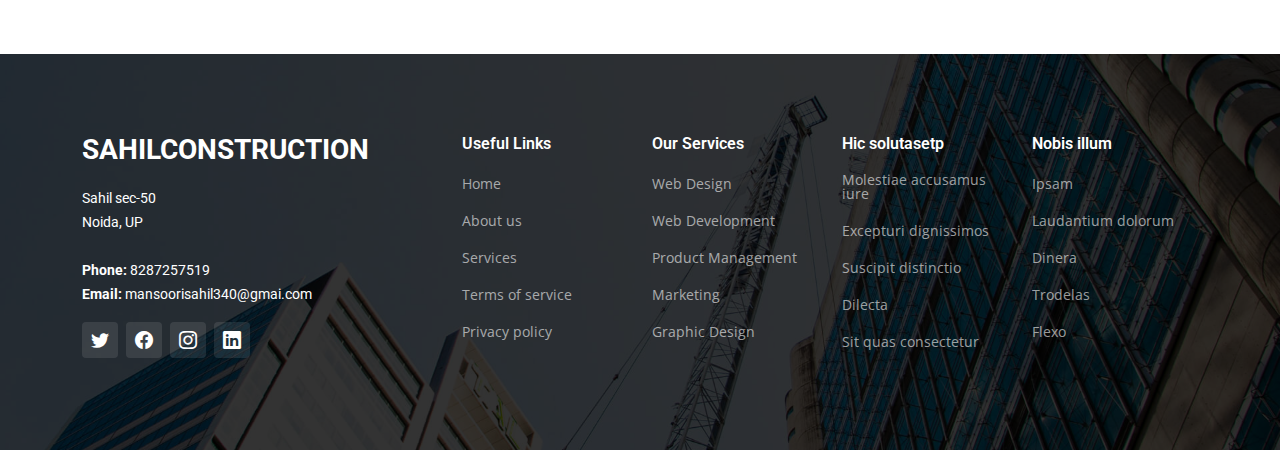
<file: blog-details.html>
<!DOCTYPE html>
<html lang="en">

<head>
  <meta charset="utf-8">
  <meta content="width=device-width, initial-scale=1.0" name="viewport">

  <title>SahilConstruction - Blog Details</title>
  <meta content="" name="description">
  <meta content="" name="keywords">

  
  <!-- Google Fonts -->
  <link rel="preconnect" href="https://fonts.googleapis.com">
  <link rel="preconnect" href="https://fonts.gstatic.com" crossorigin>
  <link href="https://fonts.googleapis.com/css2?family=Open+Sans:ital,wght@0,300;0,400;0,500;0,600;0,700;1,300;1,400;1,600;1,700&family=Roboto:ital,wght@0,300;0,400;0,500;0,600;0,700;1,300;1,400;1,500;1,600;1,700&family=Work+Sans:ital,wght@0,300;0,400;0,500;0,600;0,700;1,300;1,400;1,500;1,600;1,700&display=swap" rel="stylesheet">

  <!-- Vendor CSS Files -->
  <link href="assets/vendor/bootstrap/css/bootstrap.min.css" rel="stylesheet">
  <link href="assets/vendor/bootstrap-icons/bootstrap-icons.css" rel="stylesheet">
  <link href="assets/vendor/fontawesome-free/css/all.min.css" rel="stylesheet">
  <link href="assets/vendor/aos/aos.css" rel="stylesheet">
  <link href="assets/vendor/glightbox/css/glightbox.min.css" rel="stylesheet">
  <link href="assets/vendor/swiper/swiper-bundle.min.css" rel="stylesheet">

  <!--  Main CSS File -->
  <link href="assets/css/main.css" rel="stylesheet">

  
</head>

<body>

  <!-- ======= Header ======= -->
  <header id="header" class="header d-flex align-items-center">
    <div class="container-fluid container-xl d-flex align-items-center justify-content-between">

      <a href="index.html" class="logo d-flex align-items-center">
       
        <h1>SahilConstruction<span>.</span></h1>
      </a>

      <i class="mobile-nav-toggle mobile-nav-show bi bi-list"></i>
      <i class="mobile-nav-toggle mobile-nav-hide d-none bi bi-x"></i>
      <nav id="navbar" class="navbar">
        <ul>
          <li><a href="index.html">Home</a></li>
          <li><a href="about.html">About</a></li>
          <li><a href="services.html">Services</a></li>
          <li><a href="projects.html">Projects</a></li>
          <li><a href="blog.html">Blog</a></li>
          <li class="dropdown"><a href="#"><span>Dropdown</span> <i class="bi bi-chevron-down dropdown-indicator"></i></a>
            <ul>
              <li><a href="#">Dropdown 1</a></li>
              <li class="dropdown"><a href="#"><span>Deep Dropdown</span> <i class="bi bi-chevron-down dropdown-indicator"></i></a>
                <ul>
                  <li><a href="#">Deep Dropdown 1</a></li>
                  <li><a href="#">Deep Dropdown 2</a></li>
                  <li><a href="#">Deep Dropdown 3</a></li>
                  <li><a href="#">Deep Dropdown 4</a></li>
                  <li><a href="#">Deep Dropdown 5</a></li>
                </ul>
              </li>
              <li><a href="#">Dropdown 2</a></li>
              <li><a href="#">Dropdown 3</a></li>
              <li><a href="#">Dropdown 4</a></li>
            </ul>
          </li>
          <li><a href="contact.html">Contact</a></li>
        </ul>
      </nav><!-- .navbar -->

    </div>
  </header><!-- End Header -->

  <main id="main">

    <!-- ======= Breadcrumbs ======= -->
    <div class="breadcrumbs d-flex align-items-center" style="background-image: url('assets/img/breadcrumbs-bg.jpg');">
      <div class="container position-relative d-flex flex-column align-items-center" data-aos="fade">

        <h2>Blog Details</h2>
        <ol>
          <li><a href="index.html">Home</a></li>
          <li>Blog Details</li>
        </ol>

      </div>
    </div><!-- End Breadcrumbs -->

    <!-- ======= Blog Details Section ======= -->
    <section id="blog" class="blog">
      <div class="container" data-aos="fade-up" data-aos-delay="100">

        <div class="row g-5">

          <div class="col-lg-8">

            <article class="blog-details">

              <div class="post-img">
                <img src="assets/img/blog/blog-1.jpg" alt="" class="img-fluid">
              </div>

              <h2 class="title">Dolorum optio tempore voluptas dignissimos cumque fuga qui quibusdam quia</h2>

              <div class="meta-top">
                <ul>
                  <li class="d-flex align-items-center"><i class="bi bi-person"></i> <a href="blog-details.html">John Doe</a></li>
                  <li class="d-flex align-items-center"><i class="bi bi-clock"></i> <a href="blog-details.html"><time datetime="2020-01-01">Jan 1, 2022</time></a></li>
                  <li class="d-flex align-items-center"><i class="bi bi-chat-dots"></i> <a href="blog-details.html">12 Comments</a></li>
                </ul>
              </div><!-- End meta top -->

              <div class="content">
                <p>
                  Similique neque nam consequuntur ad non maxime aliquam quas. Quibusdam animi praesentium. Aliquam et laboriosam eius aut nostrum quidem aliquid dicta.
                  Et eveniet enim. Qui velit est ea dolorem doloremque deleniti aperiam unde soluta. Est cum et quod quos aut ut et sit sunt. Voluptate porro consequatur assumenda perferendis dolore.
                </p>

                <p>
                  Sit repellat hic cupiditate hic ut nemo. Quis nihil sunt non reiciendis. Sequi in accusamus harum vel aspernatur. Excepturi numquam nihil cumque odio. Et voluptate cupiditate.
                </p>

                <blockquote>
                  <p>
                    Et vero doloremque tempore voluptatem ratione vel aut. Deleniti sunt animi aut. Aut eos aliquam doloribus minus autem quos.
                  </p>
                </blockquote>

                <p>
                  Sed quo laboriosam qui architecto. Occaecati repellendus omnis dicta inventore tempore provident voluptas mollitia aliquid. Id repellendus quia. Asperiores nihil magni dicta est suscipit perspiciatis. Voluptate ex rerum assumenda dolores nihil quaerat.
                  Dolor porro tempora et quibusdam voluptas. Beatae aut at ad qui tempore corrupti velit quisquam rerum. Omnis dolorum exercitationem harum qui qui blanditiis neque.
                  Iusto autem itaque. Repudiandae hic quae aspernatur ea neque qui. Architecto voluptatem magni. Vel magnam quod et tempora deleniti error rerum nihil tempora.
                </p>

                <h3>Et quae iure vel ut odit alias.</h3>
                <p>
                  Officiis animi maxime nulla quo et harum eum quis a. Sit hic in qui quos fugit ut rerum atque. Optio provident dolores atque voluptatem rem excepturi molestiae qui. Voluptatem laborum omnis ullam quibusdam perspiciatis nulla nostrum. Voluptatum est libero eum nesciunt aliquid qui.
                  Quia et suscipit non sequi. Maxime sed odit. Beatae nesciunt nesciunt accusamus quia aut ratione aspernatur dolor. Sint harum eveniet dicta exercitationem minima. Exercitationem omnis asperiores natus aperiam dolor consequatur id ex sed. Quibusdam rerum dolores sint consequatur quidem ea.
                  Beatae minima sunt libero soluta sapiente in rem assumenda. Et qui odit voluptatem. Cum quibusdam voluptatem voluptatem accusamus mollitia aut atque aut.
                </p>
                <img src="assets/img/blog/blog-inside-post.jpg" class="img-fluid" alt="">

                <h3>Ut repellat blanditiis est dolore sunt dolorum quae.</h3>
                <p>
                  Rerum ea est assumenda pariatur quasi et quam. Facilis nam porro amet nostrum. In assumenda quia quae a id praesentium. Quos deleniti libero sed occaecati aut porro autem. Consectetur sed excepturi sint non placeat quia repellat incidunt labore. Autem facilis hic dolorum dolores vel.
                  Consectetur quasi id et optio praesentium aut asperiores eaque aut. Explicabo omnis quibusdam esse. Ex libero illum iusto totam et ut aut blanditiis. Veritatis numquam ut illum ut a quam vitae.
                </p>
                <p>
                  Alias quia non aliquid. Eos et ea velit. Voluptatem maxime enim omnis ipsa voluptas incidunt. Nulla sit eaque mollitia nisi asperiores est veniam.
                </p>

              </div><!-- End post content -->

              <div class="meta-bottom">
                <i class="bi bi-folder"></i>
                <ul class="cats">
                  <li><a href="#">Business</a></li>
                </ul>

                <i class="bi bi-tags"></i>
                <ul class="tags">
                  <li><a href="#">Creative</a></li>
                  <li><a href="#">Tips</a></li>
                  <li><a href="#">Marketing</a></li>
                </ul>
              </div><!-- End meta bottom -->

            </article><!-- End blog post -->

            <div class="post-author d-flex align-items-center">
              <img src="assets/img/blog/blog-author.jpg" class="rounded-circle flex-shrink-0" alt="">
              <div>
                <h4>Jane Smith</h4>
                <div class="social-links">
                  <a href="https://twitters.com/#"><i class="bi bi-twitter"></i></a>
                  <a href="https://facebook.com/#"><i class="bi bi-facebook"></i></a>
                  <a href="https://instagram.com/#"><i class="biu bi-instagram"></i></a>
                </div>
                <p>
                  Itaque quidem optio quia voluptatibus dolorem dolor. Modi eum sed possimus accusantium. Quas repellat voluptatem officia numquam sint aspernatur voluptas. Esse et accusantium ut unde voluptas.
                </p>
              </div>
            </div><!-- End post author -->

            <div class="comments">

              <h4 class="comments-count">8 Comments</h4>

              <div id="comment-1" class="comment">
                <div class="d-flex">
                  <div class="comment-img"><img src="assets/img/blog/comments-1.jpg" alt=""></div>
                  <div>
                    <h5><a href="">Georgia Reader</a> <a href="#" class="reply"><i class="bi bi-reply-fill"></i> Reply</a></h5>
                    <time datetime="2020-01-01">01 Jan,2022</time>
                    <p>
                      Et rerum totam nisi. Molestiae vel quam dolorum vel voluptatem et et. Est ad aut sapiente quis molestiae est qui cum soluta.
                      Vero aut rerum vel. Rerum quos laboriosam placeat ex qui. Sint qui facilis et.
                    </p>
                  </div>
                </div>
              </div><!-- End comment #1 -->

              <div id="comment-2" class="comment">
                <div class="d-flex">
                  <div class="comment-img"><img src="assets/img/blog/comments-2.jpg" alt=""></div>
                  <div>
                    <h5><a href="">Aron Alvarado</a> <a href="#" class="reply"><i class="bi bi-reply-fill"></i> Reply</a></h5>
                    <time datetime="2020-01-01">01 Jan,2022</time>
                    <p>
                      Ipsam tempora sequi voluptatem quis sapiente non. Autem itaque eveniet saepe. Officiis illo ut beatae.
                    </p>
                  </div>
                </div>

                <div id="comment-reply-1" class="comment comment-reply">
                  <div class="d-flex">
                    <div class="comment-img"><img src="assets/img/blog/comments-3.jpg" alt=""></div>
                    <div>
                      <h5><a href="">Lynda Small</a> <a href="#" class="reply"><i class="bi bi-reply-fill"></i> Reply</a></h5>
                      <time datetime="2020-01-01">01 Jan,2022</time>
                      <p>
                        Enim ipsa eum fugiat fuga repellat. Commodi quo quo dicta. Est ullam aspernatur ut vitae quia mollitia id non. Qui ad quas nostrum rerum sed necessitatibus aut est. Eum officiis sed repellat maxime vero nisi natus. Amet nesciunt nesciunt qui illum omnis est et dolor recusandae.

                        Recusandae sit ad aut impedit et. Ipsa labore dolor impedit et natus in porro aut. Magnam qui cum. Illo similique occaecati nihil modi eligendi. Pariatur distinctio labore omnis incidunt et illum. Expedita et dignissimos distinctio laborum minima fugiat.

                        Libero corporis qui. Nam illo odio beatae enim ducimus. Harum reiciendis error dolorum non autem quisquam vero rerum neque.
                      </p>
                    </div>
                  </div>

                  <div id="comment-reply-2" class="comment comment-reply">
                    <div class="d-flex">
                      <div class="comment-img"><img src="assets/img/blog/comments-4.jpg" alt=""></div>
                      <div>
                        <h5><a href="">Sianna Ramsay</a> <a href="#" class="reply"><i class="bi bi-reply-fill"></i> Reply</a></h5>
                        <time datetime="2020-01-01">01 Jan,2022</time>
                        <p>
                          Et dignissimos impedit nulla et quo distinctio ex nemo. Omnis quia dolores cupiditate et. Ut unde qui eligendi sapiente omnis ullam. Placeat porro est commodi est officiis voluptas repellat quisquam possimus. Perferendis id consectetur necessitatibus.
                        </p>
                      </div>
                    </div>

                  </div><!-- End comment reply #2-->

                </div><!-- End comment reply #1-->

              </div><!-- End comment #2-->

              <div id="comment-3" class="comment">
                <div class="d-flex">
                  <div class="comment-img"><img src="assets/img/blog/comments-5.jpg" alt=""></div>
                  <div>
                    <h5><a href="">Nolan Davidson</a> <a href="#" class="reply"><i class="bi bi-reply-fill"></i> Reply</a></h5>
                    <time datetime="2020-01-01">01 Jan,2022</time>
                    <p>
                      Distinctio nesciunt rerum reprehenderit sed. Iste omnis eius repellendus quia nihil ut accusantium tempore. Nesciunt expedita id dolor exercitationem aspernatur aut quam ut. Voluptatem est accusamus iste at.
                      Non aut et et esse qui sit modi neque. Exercitationem et eos aspernatur. Ea est consequuntur officia beatae ea aut eos soluta. Non qui dolorum voluptatibus et optio veniam. Quam officia sit nostrum dolorem.
                    </p>
                  </div>
                </div>

              </div><!-- End comment #3 -->

              <div id="comment-4" class="comment">
                <div class="d-flex">
                  <div class="comment-img"><img src="assets/img/blog/comments-6.jpg" alt=""></div>
                  <div>
                    <h5><a href="">Kay Duggan</a> <a href="#" class="reply"><i class="bi bi-reply-fill"></i> Reply</a></h5>
                    <time datetime="2020-01-01">01 Jan,2022</time>
                    <p>
                      Dolorem atque aut. Omnis doloremque blanditiis quia eum porro quis ut velit tempore. Cumque sed quia ut maxime. Est ad aut cum. Ut exercitationem non in fugiat.
                    </p>
                  </div>
                </div>

              </div><!-- End comment #4 -->

              <div class="reply-form">

                <h4>Leave a Reply</h4>
                <p>Your email address will not be published. Required fields are marked * </p>
                <form action="">
                  <div class="row">
                    <div class="col-md-6 form-group">
                      <input name="name" type="text" class="form-control" placeholder="Your Name*">
                    </div>
                    <div class="col-md-6 form-group">
                      <input name="email" type="text" class="form-control" placeholder="Your Email*">
                    </div>
                  </div>
                  <div class="row">
                    <div class="col form-group">
                      <input name="website" type="text" class="form-control" placeholder="Your Website">
                    </div>
                  </div>
                  <div class="row">
                    <div class="col form-group">
                      <textarea name="comment" class="form-control" placeholder="Your Comment*"></textarea>
                    </div>
                  </div>
                  <button type="submit" class="btn btn-primary">Post Comment</button>

                </form>

              </div>

            </div><!-- End blog comments -->

          </div>

          <div class="col-lg-4">

            <div class="sidebar">

              <div class="sidebar-item search-form">
                <h3 class="sidebar-title">Search</h3>
                <form action="" class="mt-3">
                  <input type="text">
                  <button type="submit"><i class="bi bi-search"></i></button>
                </form>
              </div><!-- End sidebar search formn-->

              <div class="sidebar-item categories">
                <h3 class="sidebar-title">Categories</h3>
                <ul class="mt-3">
                  <li><a href="#">General <span>(25)</span></a></li>
                  <li><a href="#">Lifestyle <span>(12)</span></a></li>
                  <li><a href="#">Travel <span>(5)</span></a></li>
                  <li><a href="#">Design <span>(22)</span></a></li>
                  <li><a href="#">Creative <span>(8)</span></a></li>
                  <li><a href="#">Educaion <span>(14)</span></a></li>
                </ul>
              </div><!-- End sidebar categories-->

              <div class="sidebar-item recent-posts">
                <h3 class="sidebar-title">Recent Posts</h3>

                <div class="mt-3">

                  <div class="post-item mt-3">
                    <img src="assets/img/blog/blog-recent-1.jpg" alt="">
                    <div>
                      <h4><a href="blog-details.html">Nihil blanditiis at in nihil autem</a></h4>
                      <time datetime="2020-01-01">Jan 1, 2020</time>
                    </div>
                  </div><!-- End recent post item-->

                  <div class="post-item">
                    <img src="assets/img/blog/blog-recent-2.jpg" alt="">
                    <div>
                      <h4><a href="blog-details.html">Quidem autem et impedit</a></h4>
                      <time datetime="2020-01-01">Jan 1, 2020</time>
                    </div>
                  </div><!-- End recent post item-->

                  <div class="post-item">
                    <img src="assets/img/blog/blog-recent-3.jpg" alt="">
                    <div>
                      <h4><a href="blog-details.html">Id quia et et ut maxime similique occaecati ut</a></h4>
                      <time datetime="2020-01-01">Jan 1, 2020</time>
                    </div>
                  </div><!-- End recent post item-->

                  <div class="post-item">
                    <img src="assets/img/blog/blog-recent-4.jpg" alt="">
                    <div>
                      <h4><a href="blog-details.html">Laborum corporis quo dara net para</a></h4>
                      <time datetime="2020-01-01">Jan 1, 2020</time>
                    </div>
                  </div><!-- End recent post item-->

                  <div class="post-item">
                    <img src="assets/img/blog/blog-recent-5.jpg" alt="">
                    <div>
                      <h4><a href="blog-details.html">Et dolores corrupti quae illo quod dolor</a></h4>
                      <time datetime="2020-01-01">Jan 1, 2020</time>
                    </div>
                  </div><!-- End recent post item-->

                </div>

              </div><!-- End sidebar recent posts-->

              <div class="sidebar-item tags">
                <h3 class="sidebar-title">Tags</h3>
                <ul class="mt-3">
                  <li><a href="#">App</a></li>
                  <li><a href="#">IT</a></li>
                  <li><a href="#">Business</a></li>
                  <li><a href="#">Mac</a></li>
                  <li><a href="#">Design</a></li>
                  <li><a href="#">Office</a></li>
                  <li><a href="#">Creative</a></li>
                  <li><a href="#">Studio</a></li>
                  <li><a href="#">Smart</a></li>
                  <li><a href="#">Tips</a></li>
                  <li><a href="#">Marketing</a></li>
                </ul>
              </div><!-- End sidebar tags-->

            </div><!-- End Blog Sidebar -->

          </div>
        </div>

      </div>
    </section><!-- End Blog Details Section -->

  </main><!-- End #main -->

  <!-- ======= Footer ======= -->
  <footer id="footer" class="footer">

    <div class="footer-content position-relative">
      <div class="container">
        <div class="row">

          <div class="col-lg-4 col-md-6">
            <div class="footer-info">
              <h3>SahilConstruction</h3>
              <p>
               Sahil sec-50<br>
                Noida, UP<br><br>
                <strong>Phone:</strong> 8287257519<br>
                <strong>Email:</strong> mansoorisahil340@gmai.com<br>
              </p>
              <div class="social-links d-flex mt-3">
                <a href="#" class="d-flex align-items-center justify-content-center"><i class="bi bi-twitter"></i></a>
                <a href="#" class="d-flex align-items-center justify-content-center"><i class="bi bi-facebook"></i></a>
                <a href="#" class="d-flex align-items-center justify-content-center"><i class="bi bi-instagram"></i></a>
                <a href="#" class="d-flex align-items-center justify-content-center"><i class="bi bi-linkedin"></i></a>
              </div>
            </div>
          </div><!-- End footer info column-->

          <div class="col-lg-2 col-md-3 footer-links">
            <h4>Useful Links</h4>
            <ul>
              <li><a href="#">Home</a></li>
              <li><a href="#">About us</a></li>
              <li><a href="#">Services</a></li>
              <li><a href="#">Terms of service</a></li>
              <li><a href="#">Privacy policy</a></li>
            </ul>
          </div><!-- End footer links column-->

          <div class="col-lg-2 col-md-3 footer-links">
            <h4>Our Services</h4>
            <ul>
              <li><a href="#">Web Design</a></li>
              <li><a href="#">Web Development</a></li>
              <li><a href="#">Product Management</a></li>
              <li><a href="#">Marketing</a></li>
              <li><a href="#">Graphic Design</a></li>
            </ul>
          </div><!-- End footer links column-->

          <div class="col-lg-2 col-md-3 footer-links">
            <h4>Hic solutasetp</h4>
            <ul>
              <li><a href="#">Molestiae accusamus iure</a></li>
              <li><a href="#">Excepturi dignissimos</a></li>
              <li><a href="#">Suscipit distinctio</a></li>
              <li><a href="#">Dilecta</a></li>
              <li><a href="#">Sit quas consectetur</a></li>
            </ul>
          </div><!-- End footer links column-->

          <div class="col-lg-2 col-md-3 footer-links">
            <h4>Nobis illum</h4>
            <ul>
              <li><a href="#">Ipsam</a></li>
              <li><a href="#">Laudantium dolorum</a></li>
              <li><a href="#">Dinera</a></li>
              <li><a href="#">Trodelas</a></li>
              <li><a href="#">Flexo</a></li>
            </ul>
          </div><!-- End footer links column-->

        </div>
      </div>
    </div>

    

  </footer>
  <!-- End Footer -->

  <a href="#" class="scroll-top d-flex align-items-center justify-content-center"><i class="bi bi-arrow-up-short"></i></a>

  <div id="preloader"></div>

  <!-- Vendor JS Files -->
  <script src="assets/vendor/bootstrap/js/bootstrap.bundle.min.js"></script>
  <script src="assets/vendor/aos/aos.js"></script>
  <script src="assets/vendor/glightbox/js/glightbox.min.js"></script>
  <script src="assets/vendor/isotope-layout/isotope.pkgd.min.js"></script>
  <script src="assets/vendor/swiper/swiper-bundle.min.js"></script>
  <script src="assets/vendor/purecounter/purecounter_vanilla.js"></script>
 

  <!--  Main JS File -->
  <script src="assets/js/main.js"></script>

</body>

</html>
</file>
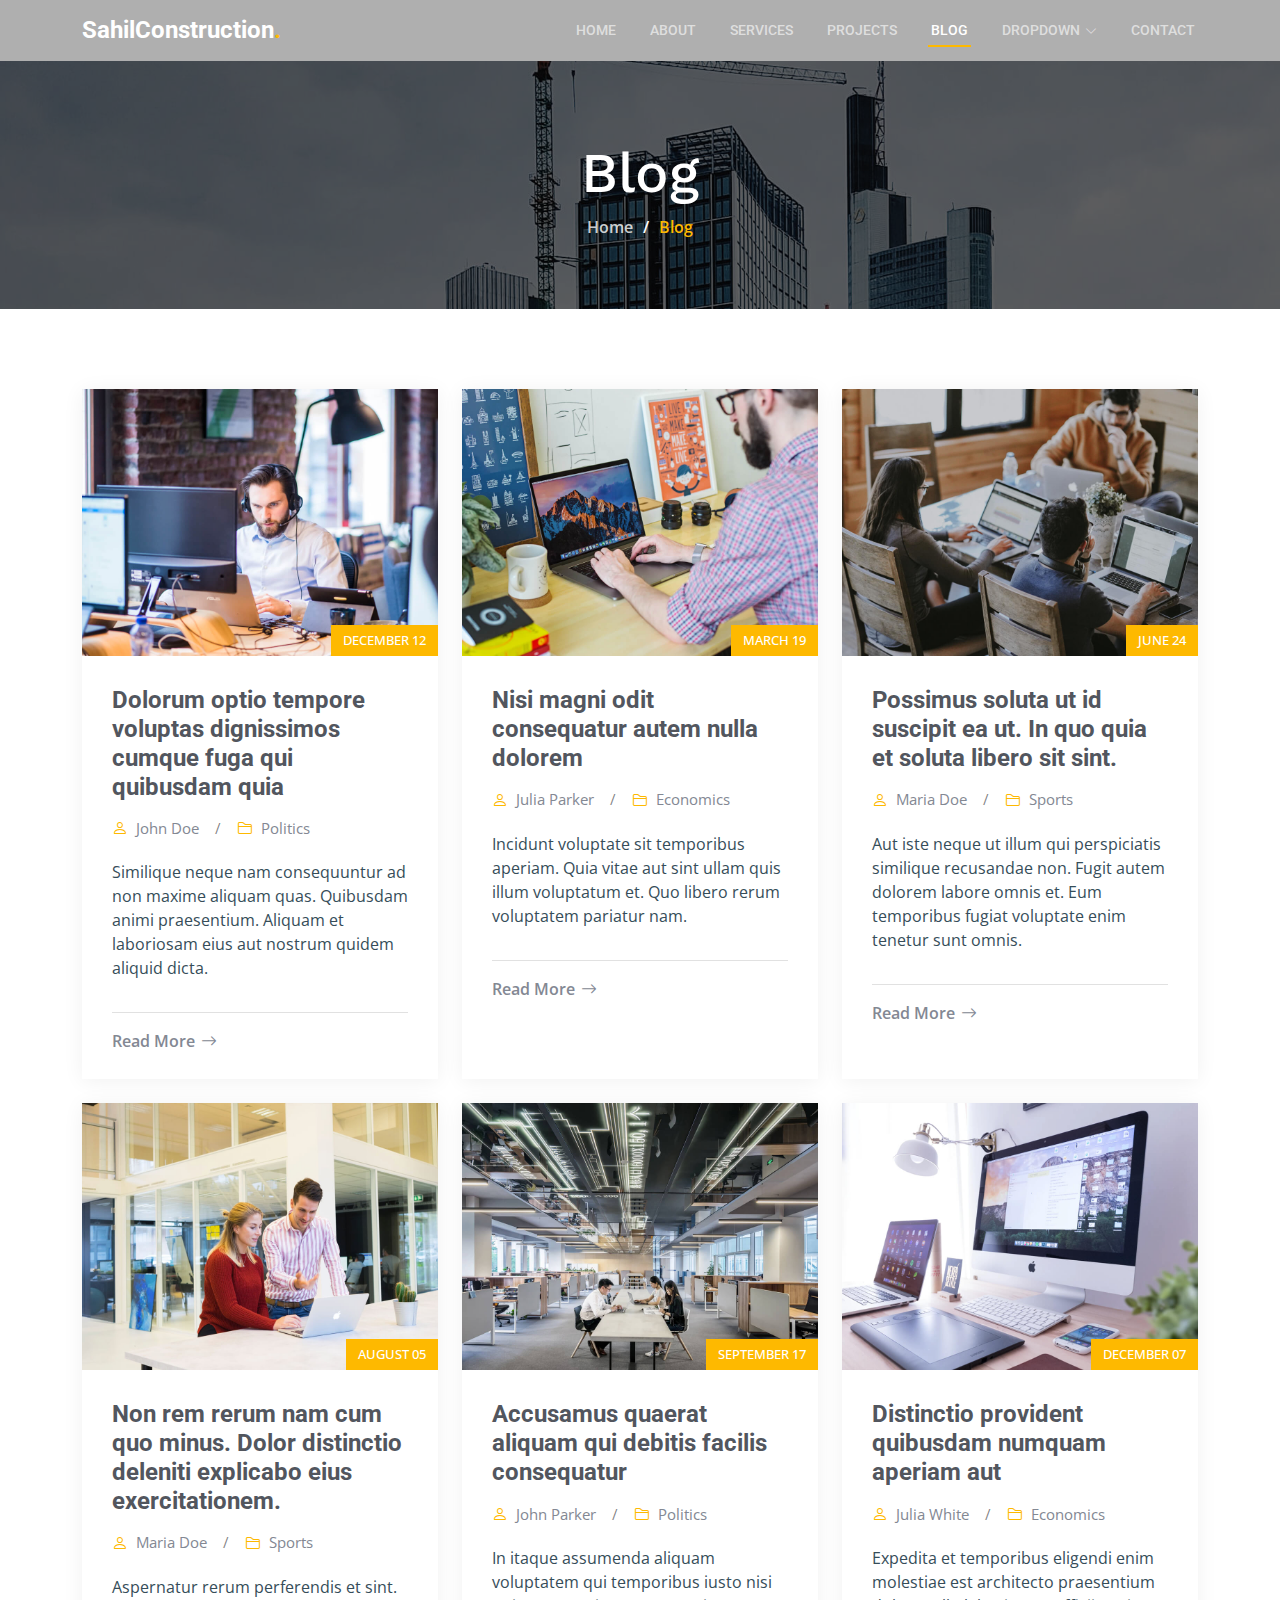
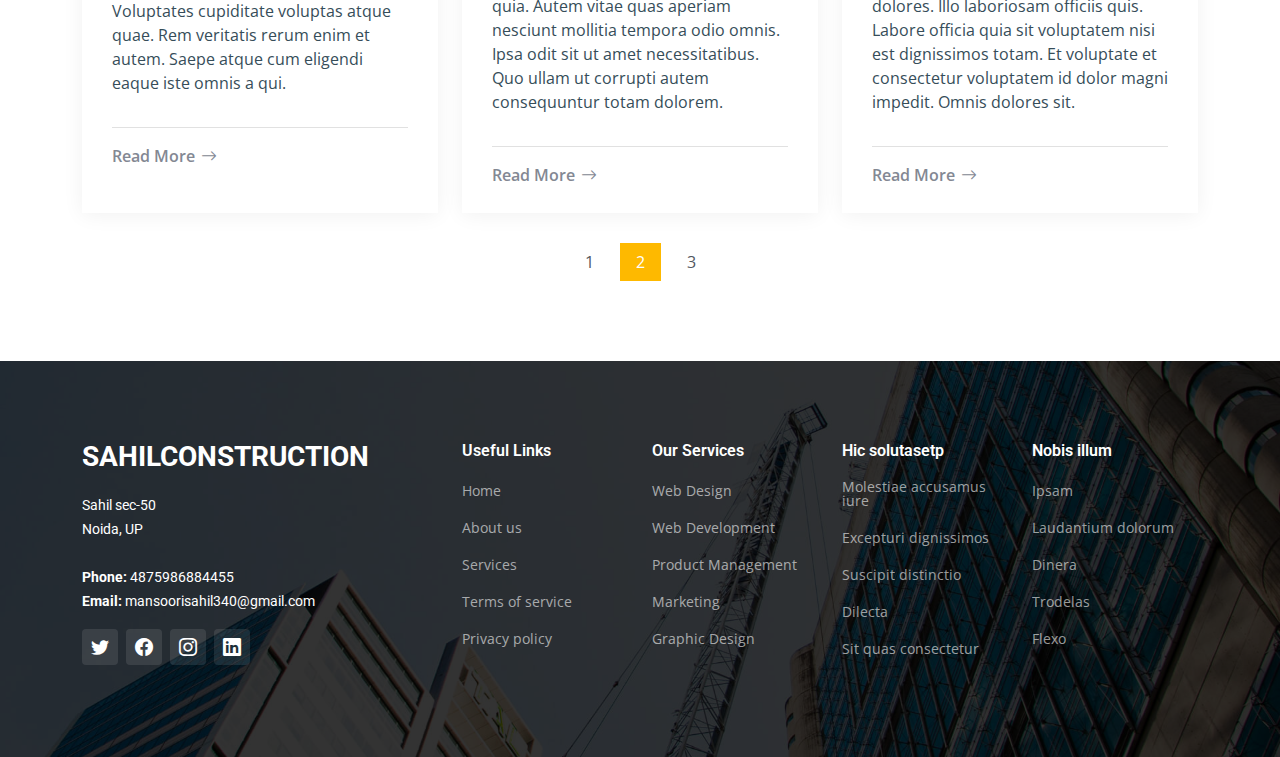
<file: blog.html>
<!DOCTYPE html>
<html lang="en">

<head>
  <meta charset="utf-8">
  <meta content="width=device-width, initial-scale=1.0" name="viewport">

  <title>SahilConstruction - Blog</title>
  <meta content="" name="description">
  <meta content="" name="keywords">

  

  <!-- Google Fonts -->
  <link rel="preconnect" href="https://fonts.googleapis.com">
  <link rel="preconnect" href="https://fonts.gstatic.com" crossorigin>
  <link href="https://fonts.googleapis.com/css2?family=Open+Sans:ital,wght@0,300;0,400;0,500;0,600;0,700;1,300;1,400;1,600;1,700&family=Roboto:ital,wght@0,300;0,400;0,500;0,600;0,700;1,300;1,400;1,500;1,600;1,700&family=Work+Sans:ital,wght@0,300;0,400;0,500;0,600;0,700;1,300;1,400;1,500;1,600;1,700&display=swap" rel="stylesheet">

  <!-- Vendor CSS Files -->
  <link href="assets/vendor/bootstrap/css/bootstrap.min.css" rel="stylesheet">
  <link href="assets/vendor/bootstrap-icons/bootstrap-icons.css" rel="stylesheet">
  <link href="assets/vendor/fontawesome-free/css/all.min.css" rel="stylesheet">
  <link href="assets/vendor/aos/aos.css" rel="stylesheet">
  <link href="assets/vendor/glightbox/css/glightbox.min.css" rel="stylesheet">
  <link href="assets/vendor/swiper/swiper-bundle.min.css" rel="stylesheet">

  <!--  Main CSS File -->
  <link href="assets/css/main.css" rel="stylesheet">

 
</head>

<body>

  <!-- ======= Header ======= -->
  <header id="header" class="header d-flex align-items-center">
    <div class="container-fluid container-xl d-flex align-items-center justify-content-between">

      <a href="index.html" class="logo d-flex align-items-center">
        
        <h1>SahilConstruction<span>.</span></h1>
      </a>

      <i class="mobile-nav-toggle mobile-nav-show bi bi-list"></i>
      <i class="mobile-nav-toggle mobile-nav-hide d-none bi bi-x"></i>
      <nav id="navbar" class="navbar">
        <ul>
          <li><a href="index.html">Home</a></li>
          <li><a href="about.html">About</a></li>
          <li><a href="services.html">Services</a></li>
          <li><a href="projects.html">Projects</a></li>
          <li><a href="blog.html" class="active">Blog</a></li>
          <li class="dropdown"><a href="#"><span>Dropdown</span> <i class="bi bi-chevron-down dropdown-indicator"></i></a>
            <ul>
              <li><a href="#">Dropdown 1</a></li>
              <li class="dropdown"><a href="#"><span>Deep Dropdown</span> <i class="bi bi-chevron-down dropdown-indicator"></i></a>
                <ul>
                  <li><a href="#">Deep Dropdown 1</a></li>
                  <li><a href="#">Deep Dropdown 2</a></li>
                  <li><a href="#">Deep Dropdown 3</a></li>
                  <li><a href="#">Deep Dropdown 4</a></li>
                  <li><a href="#">Deep Dropdown 5</a></li>
                </ul>
              </li>
              <li><a href="#">Dropdown 2</a></li>
              <li><a href="#">Dropdown 3</a></li>
              <li><a href="#">Dropdown 4</a></li>
            </ul>
          </li>
          <li><a href="contact.html">Contact</a></li>
        </ul>
      </nav><!-- .navbar -->

    </div>
  </header><!-- End Header -->

  <main id="main">

    <!-- ======= Breadcrumbs ======= -->
    <div class="breadcrumbs d-flex align-items-center" style="background-image: url('assets/img/breadcrumbs-bg.jpg');">
      <div class="container position-relative d-flex flex-column align-items-center" data-aos="fade">

        <h2>Blog</h2>
        <ol>
          <li><a href="index.html">Home</a></li>
          <li>Blog</li>
        </ol>

      </div>
    </div><!-- End Breadcrumbs -->

    <!-- ======= Blog Section ======= -->
    <section id="blog" class="blog">
      <div class="container" data-aos="fade-up" data-aos-delay="100">

        <div class="row gy-4 posts-list">

          <div class="col-xl-4 col-md-6">
            <div class="post-item position-relative h-100">

              <div class="post-img position-relative overflow-hidden">
                <img src="assets/img/blog/blog-1.jpg" class="img-fluid" alt="">
                <span class="post-date">December 12</span>
              </div>

              <div class="post-content d-flex flex-column">

                <h3 class="post-title">Dolorum optio tempore voluptas dignissimos cumque fuga qui quibusdam quia</h3>

                <div class="meta d-flex align-items-center">
                  <div class="d-flex align-items-center">
                    <i class="bi bi-person"></i> <span class="ps-2">John Doe</span>
                  </div>
                  <span class="px-3 text-black-50">/</span>
                  <div class="d-flex align-items-center">
                    <i class="bi bi-folder2"></i> <span class="ps-2">Politics</span>
                  </div>
                </div>

                <p>
                  Similique neque nam consequuntur ad non maxime aliquam quas. Quibusdam animi praesentium. Aliquam et laboriosam eius aut nostrum quidem aliquid dicta.
                </p>

                <hr>

                <a href="blog-details.html" class="readmore stretched-link"><span>Read More</span><i class="bi bi-arrow-right"></i></a>

              </div>

            </div>
          </div><!-- End post list item -->

          <div class="col-xl-4 col-md-6">
            <div class="post-item position-relative h-100">

              <div class="post-img position-relative overflow-hidden">
                <img src="assets/img/blog/blog-2.jpg" class="img-fluid" alt="">
                <span class="post-date">March 19</span>
              </div>

              <div class="post-content d-flex flex-column">

                <h3 class="post-title">Nisi magni odit consequatur autem nulla dolorem</h3>

                <div class="meta d-flex align-items-center">
                  <div class="d-flex align-items-center">
                    <i class="bi bi-person"></i> <span class="ps-2">Julia Parker</span>
                  </div>
                  <span class="px-3 text-black-50">/</span>
                  <div class="d-flex align-items-center">
                    <i class="bi bi-folder2"></i> <span class="ps-2">Economics</span>
                  </div>
                </div>

                <p>
                  Incidunt voluptate sit temporibus aperiam. Quia vitae aut sint ullam quis illum voluptatum et. Quo libero rerum voluptatem pariatur nam.
                </p>

                <hr>

                <a href="blog-details.html" class="readmore stretched-link"><span>Read More</span><i class="bi bi-arrow-right"></i></a>

              </div>

            </div>
          </div><!-- End post list item -->

          <div class="col-xl-4 col-md-6">
            <div class="post-item position-relative h-100">

              <div class="post-img position-relative overflow-hidden">
                <img src="assets/img/blog/blog-3.jpg" class="img-fluid" alt="">
                <span class="post-date">June 24</span>
              </div>

              <div class="post-content d-flex flex-column">

                <h3 class="post-title">Possimus soluta ut id suscipit ea ut. In quo quia et soluta libero sit sint.</h3>

                <div class="meta d-flex align-items-center">
                  <div class="d-flex align-items-center">
                    <i class="bi bi-person"></i> <span class="ps-2">Maria Doe</span>
                  </div>
                  <span class="px-3 text-black-50">/</span>
                  <div class="d-flex align-items-center">
                    <i class="bi bi-folder2"></i> <span class="ps-2">Sports</span>
                  </div>
                </div>

                <p>
                  Aut iste neque ut illum qui perspiciatis similique recusandae non. Fugit autem dolorem labore omnis et. Eum temporibus fugiat voluptate enim tenetur sunt omnis.
                </p>

                <hr>

                <a href="blog-details.html" class="readmore stretched-link"><span>Read More</span><i class="bi bi-arrow-right"></i></a>

              </div>

            </div>
          </div><!-- End post list item -->

          <div class="col-xl-4 col-md-6">
            <div class="post-item position-relative h-100">

              <div class="post-img position-relative overflow-hidden">
                <img src="assets/img/blog/blog-4.jpg" class="img-fluid" alt="">
                <span class="post-date">August 05</span>
              </div>

              <div class="post-content d-flex flex-column">

                <h3 class="post-title">Non rem rerum nam cum quo minus. Dolor distinctio deleniti explicabo eius exercitationem.</h3>

                <div class="meta d-flex align-items-center">
                  <div class="d-flex align-items-center">
                    <i class="bi bi-person"></i> <span class="ps-2">Maria Doe</span>
                  </div>
                  <span class="px-3 text-black-50">/</span>
                  <div class="d-flex align-items-center">
                    <i class="bi bi-folder2"></i> <span class="ps-2">Sports</span>
                  </div>
                </div>

                <p>
                  Aspernatur rerum perferendis et sint. Voluptates cupiditate voluptas atque quae. Rem veritatis rerum enim et autem. Saepe atque cum eligendi eaque iste omnis a qui.
                </p>

                <hr>

                <a href="blog-details.html" class="readmore stretched-link"><span>Read More</span><i class="bi bi-arrow-right"></i></a>

              </div>

            </div>
          </div><!-- End post list item -->

          <div class="col-xl-4 col-md-6">
            <div class="post-item position-relative h-100">

              <div class="post-img position-relative overflow-hidden">
                <img src="assets/img/blog/blog-5.jpg" class="img-fluid" alt="">
                <span class="post-date">September 17</span>
              </div>

              <div class="post-content d-flex flex-column">

                <h3 class="post-title">Accusamus quaerat aliquam qui debitis facilis consequatur</h3>

                <div class="meta d-flex align-items-center">
                  <div class="d-flex align-items-center">
                    <i class="bi bi-person"></i> <span class="ps-2">John Parker</span>
                  </div>
                  <span class="px-3 text-black-50">/</span>
                  <div class="d-flex align-items-center">
                    <i class="bi bi-folder2"></i> <span class="ps-2">Politics</span>
                  </div>
                </div>

                <p>
                  In itaque assumenda aliquam voluptatem qui temporibus iusto nisi quia. Autem vitae quas aperiam nesciunt mollitia tempora odio omnis. Ipsa odit sit ut amet necessitatibus. Quo ullam ut corrupti autem consequuntur totam dolorem.
                </p>

                <hr>

                <a href="blog-details.html" class="readmore stretched-link"><span>Read More</span><i class="bi bi-arrow-right"></i></a>

              </div>

            </div>
          </div><!-- End post list item -->

          <div class="col-xl-4 col-md-6">
            <div class="post-item position-relative h-100">

              <div class="post-img position-relative overflow-hidden">
                <img src="assets/img/blog/blog-6.jpg" class="img-fluid" alt="">
                <span class="post-date">December 07</span>
              </div>

              <div class="post-content d-flex flex-column">

                <h3 class="post-title">Distinctio provident quibusdam numquam aperiam aut</h3>

                <div class="meta d-flex align-items-center">
                  <div class="d-flex align-items-center">
                    <i class="bi bi-person"></i> <span class="ps-2">Julia White</span>
                  </div>
                  <span class="px-3 text-black-50">/</span>
                  <div class="d-flex align-items-center">
                    <i class="bi bi-folder2"></i> <span class="ps-2">Economics</span>
                  </div>
                </div>

                <p>
                  Expedita et temporibus eligendi enim molestiae est architecto praesentium dolores. Illo laboriosam officiis quis. Labore officia quia sit voluptatem nisi est dignissimos totam. Et voluptate et consectetur voluptatem id dolor magni impedit. Omnis dolores sit.
                </p>

                <hr>

                <a href="blog-details.html" class="readmore stretched-link"><span>Read More</span><i class="bi bi-arrow-right"></i></a>

              </div>

            </div>
          </div><!-- End post list item -->

        </div><!-- End blog posts list -->

        <div class="blog-pagination">
          <ul class="justify-content-center">
            <li><a href="#">1</a></li>
            <li class="active"><a href="#">2</a></li>
            <li><a href="#">3</a></li>
          </ul>
        </div><!-- End blog pagination -->

      </div>
    </section><!-- End Blog Section -->

  </main><!-- End #main -->

  <!-- ======= Footer ======= -->
  <footer id="footer" class="footer">

    <div class="footer-content position-relative">
      <div class="container">
        <div class="row">

          <div class="col-lg-4 col-md-6">
            <div class="footer-info">
              <h3>SahilConstruction</h3>
              <p>
                Sahil sec-50 <br>
                Noida, UP<br><br>
                <strong>Phone:</strong> 4875986884455<br>
                <strong>Email:</strong> mansoorisahil340@gmail.com<br>
              </p>
              <div class="social-links d-flex mt-3">
                <a href="#" class="d-flex align-items-center justify-content-center"><i class="bi bi-twitter"></i></a>
                <a href="#" class="d-flex align-items-center justify-content-center"><i class="bi bi-facebook"></i></a>
                <a href="#" class="d-flex align-items-center justify-content-center"><i class="bi bi-instagram"></i></a>
                <a href="#" class="d-flex align-items-center justify-content-center"><i class="bi bi-linkedin"></i></a>
              </div>
            </div>
          </div><!-- End footer info column-->

          <div class="col-lg-2 col-md-3 footer-links">
            <h4>Useful Links</h4>
            <ul>
              <li><a href="#">Home</a></li>
              <li><a href="#">About us</a></li>
              <li><a href="#">Services</a></li>
              <li><a href="#">Terms of service</a></li>
              <li><a href="#">Privacy policy</a></li>
            </ul>
          </div><!-- End footer links column-->

          <div class="col-lg-2 col-md-3 footer-links">
            <h4>Our Services</h4>
            <ul>
              <li><a href="#">Web Design</a></li>
              <li><a href="#">Web Development</a></li>
              <li><a href="#">Product Management</a></li>
              <li><a href="#">Marketing</a></li>
              <li><a href="#">Graphic Design</a></li>
            </ul>
          </div><!-- End footer links column-->

          <div class="col-lg-2 col-md-3 footer-links">
            <h4>Hic solutasetp</h4>
            <ul>
              <li><a href="#">Molestiae accusamus iure</a></li>
              <li><a href="#">Excepturi dignissimos</a></li>
              <li><a href="#">Suscipit distinctio</a></li>
              <li><a href="#">Dilecta</a></li>
              <li><a href="#">Sit quas consectetur</a></li>
            </ul>
          </div><!-- End footer links column-->

          <div class="col-lg-2 col-md-3 footer-links">
            <h4>Nobis illum</h4>
            <ul>
              <li><a href="#">Ipsam</a></li>
              <li><a href="#">Laudantium dolorum</a></li>
              <li><a href="#">Dinera</a></li>
              <li><a href="#">Trodelas</a></li>
              <li><a href="#">Flexo</a></li>
            </ul>
          </div><!-- End footer links column-->

        </div>
      </div>
    </div>

   

  </footer>
  <!-- End Footer -->

  <a href="#" class="scroll-top d-flex align-items-center justify-content-center"><i class="bi bi-arrow-up-short"></i></a>

  <div id="preloader"></div>

  <!-- Vendor JS Files -->
  <script src="assets/vendor/bootstrap/js/bootstrap.bundle.min.js"></script>
  <script src="assets/vendor/aos/aos.js"></script>
  <script src="assets/vendor/glightbox/js/glightbox.min.js"></script>
  <script src="assets/vendor/isotope-layout/isotope.pkgd.min.js"></script>
  <script src="assets/vendor/swiper/swiper-bundle.min.js"></script>
  <script src="assets/vendor/purecounter/purecounter_vanilla.js"></script>
  

  <!--  Main JS File -->
  <script src="assets/js/main.js"></script>

</body>

</html>
</file>
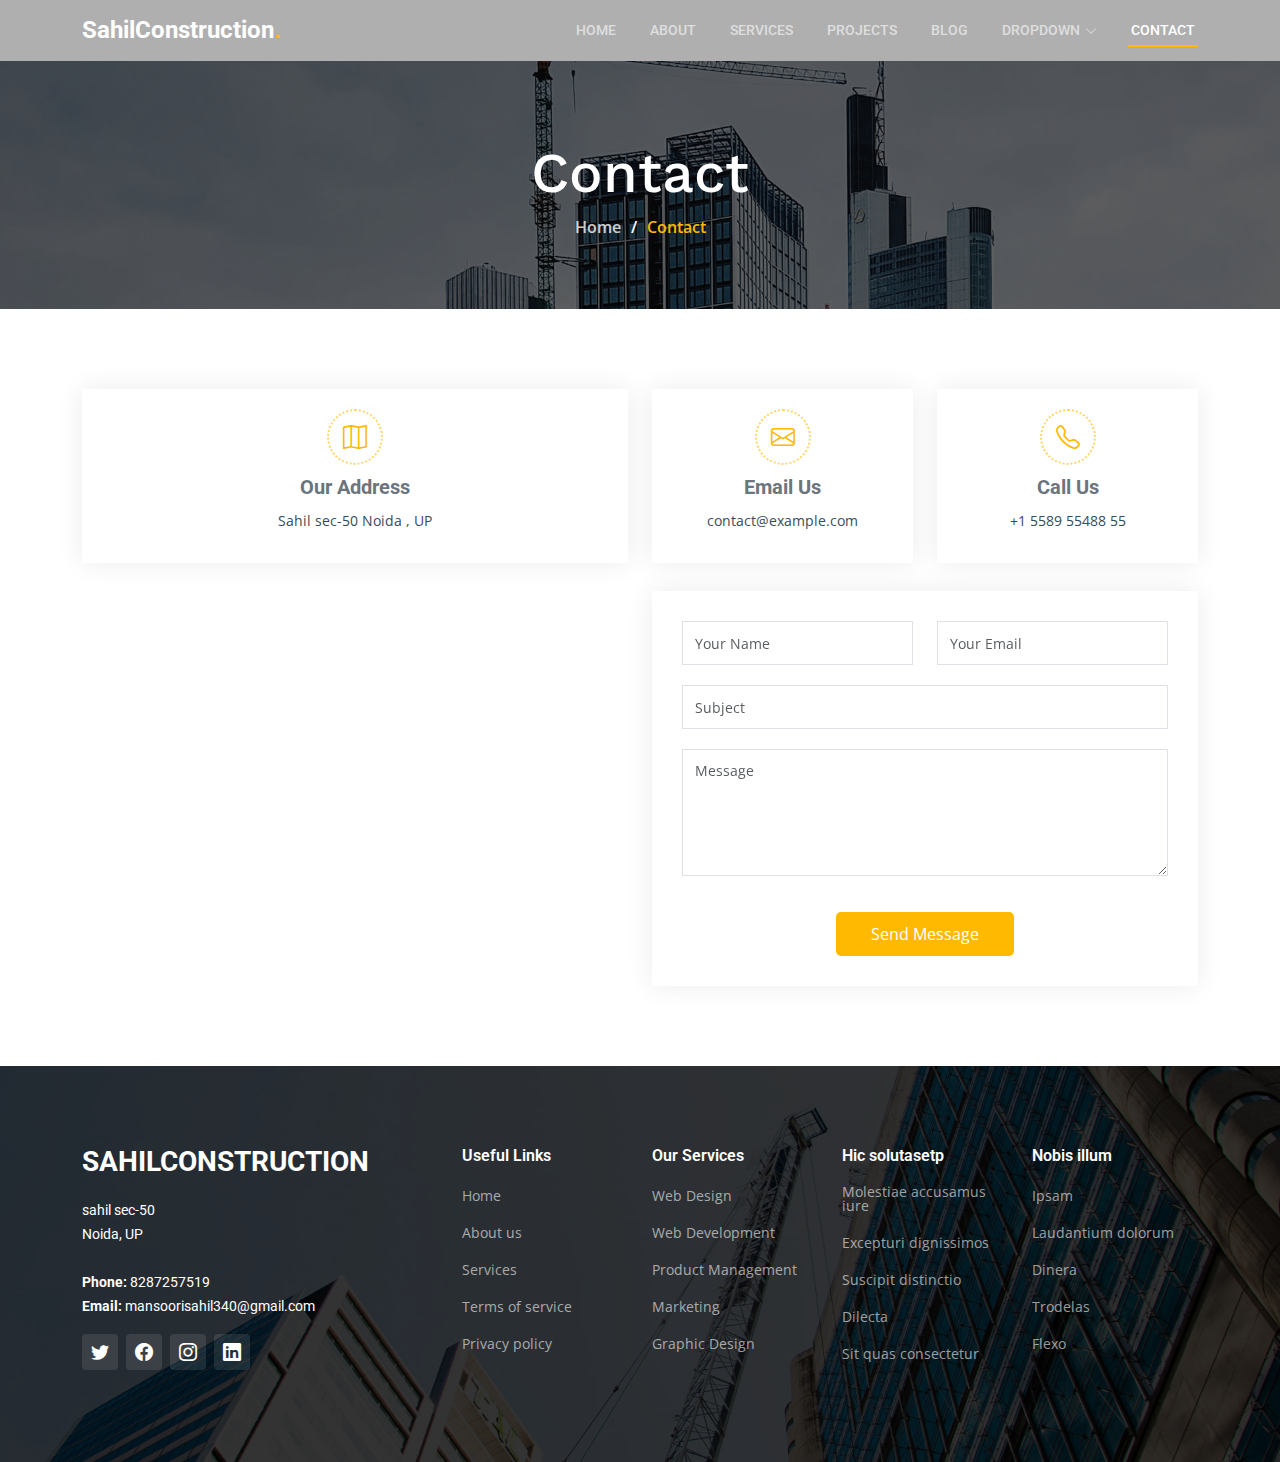
<file: contact.html>
<!DOCTYPE html>
<html lang="en">

<head>
  <meta charset="utf-8">
  <meta content="width=device-width, initial-scale=1.0" name="viewport">

  <title>SahilConstruction  - Contact</title>
  <meta content="" name="description">
  <meta content="" name="keywords">

  
  <!-- Google Fonts -->
  <link rel="preconnect" href="https://fonts.googleapis.com">
  <link rel="preconnect" href="https://fonts.gstatic.com" crossorigin>
  <link href="https://fonts.googleapis.com/css2?family=Open+Sans:ital,wght@0,300;0,400;0,500;0,600;0,700;1,300;1,400;1,600;1,700&family=Roboto:ital,wght@0,300;0,400;0,500;0,600;0,700;1,300;1,400;1,500;1,600;1,700&family=Work+Sans:ital,wght@0,300;0,400;0,500;0,600;0,700;1,300;1,400;1,500;1,600;1,700&display=swap" rel="stylesheet">

  <!-- Vendor CSS Files -->
  <link href="assets/vendor/bootstrap/css/bootstrap.min.css" rel="stylesheet">
  <link href="assets/vendor/bootstrap-icons/bootstrap-icons.css" rel="stylesheet">
  <link href="assets/vendor/fontawesome-free/css/all.min.css" rel="stylesheet">
  <link href="assets/vendor/aos/aos.css" rel="stylesheet">
  <link href="assets/vendor/glightbox/css/glightbox.min.css" rel="stylesheet">
  <link href="assets/vendor/swiper/swiper-bundle.min.css" rel="stylesheet">

  <!--  Main CSS File -->
  <link href="assets/css/main.css" rel="stylesheet">

 
</head>

<body>

  <!-- ======= Header ======= -->
  <header id="header" class="header d-flex align-items-center">
    <div class="container-fluid container-xl d-flex align-items-center justify-content-between">

      <a href="index.html" class="logo d-flex align-items-center">
        
        <h1>SahilConstruction<span>.</span></h1>
      </a>

      <i class="mobile-nav-toggle mobile-nav-show bi bi-list"></i>
      <i class="mobile-nav-toggle mobile-nav-hide d-none bi bi-x"></i>
      <nav id="navbar" class="navbar">
        <ul>
          <li><a href="index.html">Home</a></li>
          <li><a href="about.html">About</a></li>
          <li><a href="services.html">Services</a></li>
          <li><a href="projects.html">Projects</a></li>
          <li><a href="blog.html">Blog</a></li>
          <li class="dropdown"><a href="#"><span>Dropdown</span> <i class="bi bi-chevron-down dropdown-indicator"></i></a>
            <ul>
              <li><a href="#">Dropdown 1</a></li>
              <li class="dropdown"><a href="#"><span>Deep Dropdown</span> <i class="bi bi-chevron-down dropdown-indicator"></i></a>
                <ul>
                  <li><a href="#">Deep Dropdown 1</a></li>
                  <li><a href="#">Deep Dropdown 2</a></li>
                  <li><a href="#">Deep Dropdown 3</a></li>
                  <li><a href="#">Deep Dropdown 4</a></li>
                  <li><a href="#">Deep Dropdown 5</a></li>
                </ul>
              </li>
              <li><a href="#">Dropdown 2</a></li>
              <li><a href="#">Dropdown 3</a></li>
              <li><a href="#">Dropdown 4</a></li>
            </ul>
          </li>
          <li><a href="contact.html" class="active">Contact</a></li>
        </ul>
      </nav><!-- .navbar -->

    </div>
  </header><!-- End Header -->

  <main id="main">

    <!-- ======= Breadcrumbs ======= -->
    <div class="breadcrumbs d-flex align-items-center" style="background-image: url('assets/img/breadcrumbs-bg.jpg');">
      <div class="container position-relative d-flex flex-column align-items-center" data-aos="fade">

        <h2>Contact</h2>
        <ol>
          <li><a href="index.html">Home</a></li>
          <li>Contact</li>
        </ol>

      </div>
    </div><!-- End Breadcrumbs -->

    <!-- ======= Contact Section ======= -->
    <section id="contact" class="contact">
      <div class="container" data-aos="fade-up" data-aos-delay="100">

        <div class="row gy-4">
          <div class="col-lg-6">
            <div class="info-item  d-flex flex-column justify-content-center align-items-center">
              <i class="bi bi-map"></i>
              <h3>Our Address</h3>
              <p>Sahil sec-50 Noida , UP</p>
            </div>
          </div><!-- End Info Item -->

          <div class="col-lg-3 col-md-6">
            <div class="info-item d-flex flex-column justify-content-center align-items-center">
              <i class="bi bi-envelope"></i>
              <h3>Email Us</h3>
              <p>contact@example.com</p>
            </div>
          </div><!-- End Info Item -->

          <div class="col-lg-3 col-md-6">
            <div class="info-item  d-flex flex-column justify-content-center align-items-center">
              <i class="bi bi-telephone"></i>
              <h3>Call Us</h3>
              <p>+1 5589 55488 55</p>
            </div>
          </div><!-- End Info Item -->

        </div>

        <div class="row gy-4 mt-1">

          <div class="col-lg-6 ">
            <iframe src="https://www.google.com/maps/embed?pb=!1m14!1m8!1m3!1d12097.433213460943!2d-74.0062269!3d40.7101282!3m2!1i1024!2i768!4f13.1!3m3!1m2!1s0x0%3A0xb89d1fe6bc499443!2sDowntown+Conference+Center!5e0!3m2!1smk!2sbg!4v1539943755621" frameborder="0" style="border:0; width: 100%; height: 384px;" allowfullscreen></iframe>
          </div><!-- End Google Maps -->

          <div class="col-lg-6">
            <form action="forms/contact.php" method="post" role="form" class="php-email-form">
              <div class="row gy-4">
                <div class="col-lg-6 form-group">
                  <input type="text" name="name" class="form-control" id="name" placeholder="Your Name" required>
                </div>
                <div class="col-lg-6 form-group">
                  <input type="email" class="form-control" name="email" id="email" placeholder="Your Email" required>
                </div>
              </div>
              <div class="form-group">
                <input type="text" class="form-control" name="subject" id="subject" placeholder="Subject" required>
              </div>
              <div class="form-group">
                <textarea class="form-control" name="message" rows="5" placeholder="Message" required></textarea>
              </div>
              <div class="my-3">
                <div class="loading">Loading</div>
                <div class="error-message"></div>
                <div class="sent-message">Your message has been sent. Thank you!</div>
              </div>
              <div class="text-center"><button type="submit">Send Message</button></div>
            </form>
          </div><!-- End Contact Form -->

        </div>

      </div>
    </section><!-- End Contact Section -->

  </main><!-- End #main -->

  <!-- ======= Footer ======= -->
  <footer id="footer" class="footer">

    <div class="footer-content position-relative">
      <div class="container">
        <div class="row">

          <div class="col-lg-4 col-md-6">
            <div class="footer-info">
              <h3>SahilConstruction</h3>
              <p>
                sahil sec-50 <br>
                Noida, UP<br><br>
                <strong>Phone:</strong> 8287257519<br>
                <strong>Email:</strong> mansoorisahil340@gmail.com<br>
              </p>
              <div class="social-links d-flex mt-3">
                <a href="#" class="d-flex align-items-center justify-content-center"><i class="bi bi-twitter"></i></a>
                <a href="#" class="d-flex align-items-center justify-content-center"><i class="bi bi-facebook"></i></a>
                <a href="#" class="d-flex align-items-center justify-content-center"><i class="bi bi-instagram"></i></a>
                <a href="#" class="d-flex align-items-center justify-content-center"><i class="bi bi-linkedin"></i></a>
              </div>
            </div>
          </div><!-- End footer info column-->

          <div class="col-lg-2 col-md-3 footer-links">
            <h4>Useful Links</h4>
            <ul>
              <li><a href="#">Home</a></li>
              <li><a href="#">About us</a></li>
              <li><a href="#">Services</a></li>
              <li><a href="#">Terms of service</a></li>
              <li><a href="#">Privacy policy</a></li>
            </ul>
          </div><!-- End footer links column-->

          <div class="col-lg-2 col-md-3 footer-links">
            <h4>Our Services</h4>
            <ul>
              <li><a href="#">Web Design</a></li>
              <li><a href="#">Web Development</a></li>
              <li><a href="#">Product Management</a></li>
              <li><a href="#">Marketing</a></li>
              <li><a href="#">Graphic Design</a></li>
            </ul>
          </div><!-- End footer links column-->

          <div class="col-lg-2 col-md-3 footer-links">
            <h4>Hic solutasetp</h4>
            <ul>
              <li><a href="#">Molestiae accusamus iure</a></li>
              <li><a href="#">Excepturi dignissimos</a></li>
              <li><a href="#">Suscipit distinctio</a></li>
              <li><a href="#">Dilecta</a></li>
              <li><a href="#">Sit quas consectetur</a></li>
            </ul>
          </div><!-- End footer links column-->

          <div class="col-lg-2 col-md-3 footer-links">
            <h4>Nobis illum</h4>
            <ul>
              <li><a href="#">Ipsam</a></li>
              <li><a href="#">Laudantium dolorum</a></li>
              <li><a href="#">Dinera</a></li>
              <li><a href="#">Trodelas</a></li>
              <li><a href="#">Flexo</a></li>
            </ul>
          </div><!-- End footer links column-->

        </div>
      </div>
    </div>

   

  </footer>
  <!-- End Footer -->

  <a href="#" class="scroll-top d-flex align-items-center justify-content-center"><i class="bi bi-arrow-up-short"></i></a>

  <div id="preloader"></div>

  <!-- Vendor JS Files -->
  <script src="assets/vendor/bootstrap/js/bootstrap.bundle.min.js"></script>
  <script src="assets/vendor/aos/aos.js"></script>
  <script src="assets/vendor/glightbox/js/glightbox.min.js"></script>
  <script src="assets/vendor/isotope-layout/isotope.pkgd.min.js"></script>
  <script src="assets/vendor/swiper/swiper-bundle.min.js"></script>
  <script src="assets/vendor/purecounter/purecounter_vanilla.js"></script>


  <!--  Main JS File -->
  <script src="assets/js/main.js"></script>

</body>

</html>
</file>
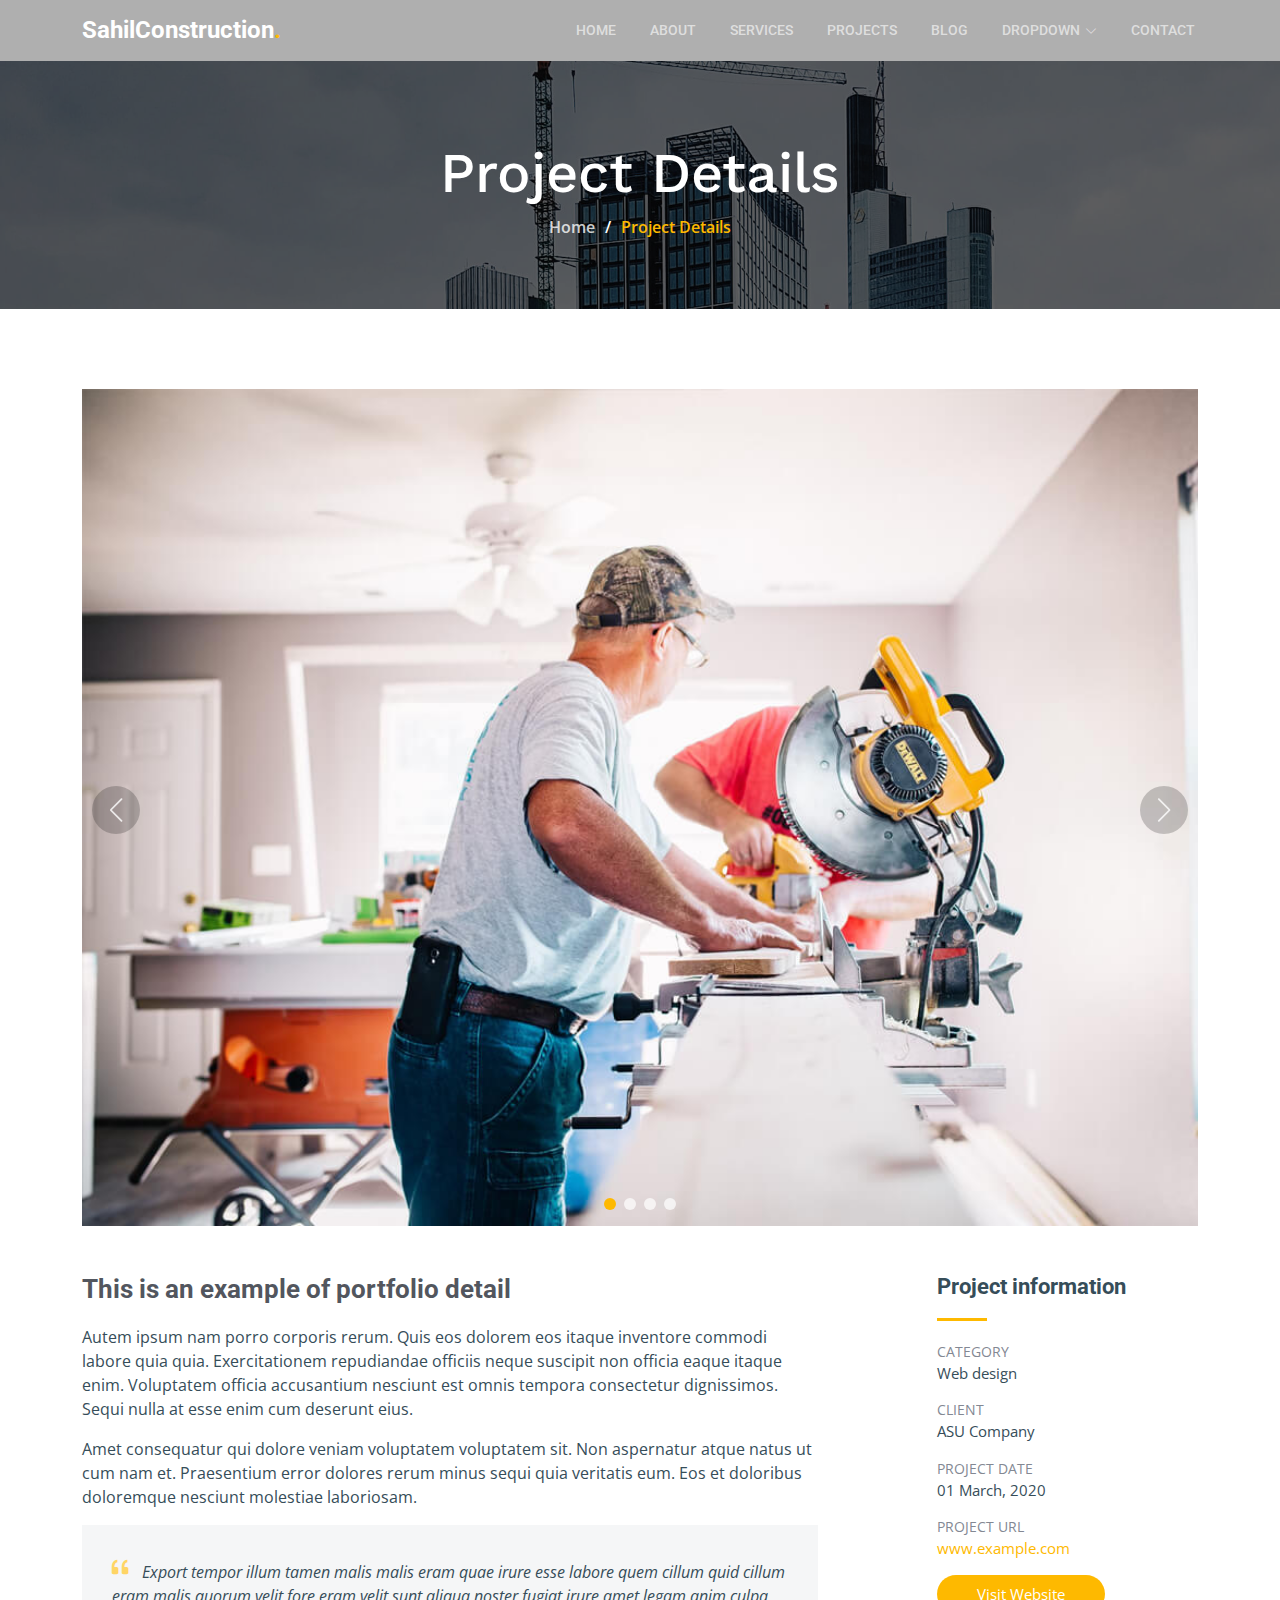
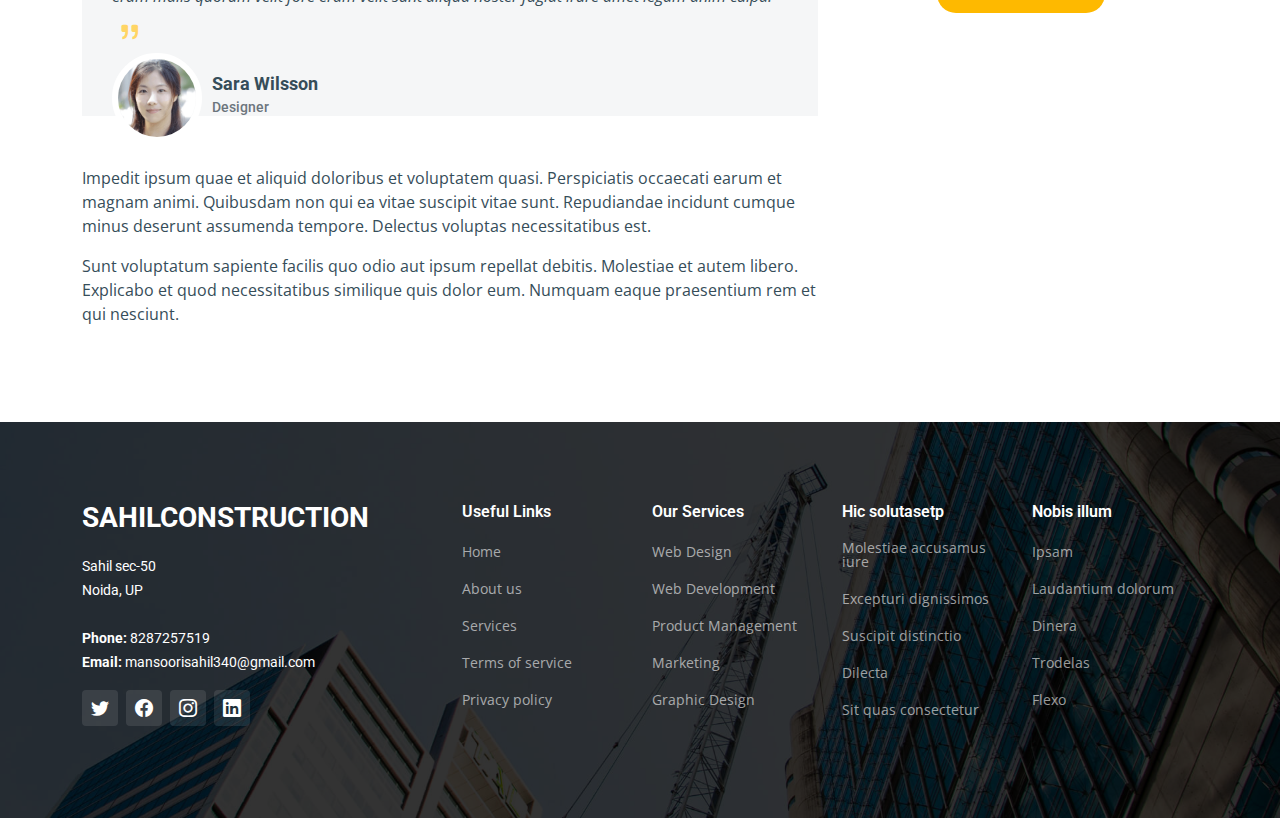
<file: project-details.html>
<!DOCTYPE html>
<html lang="en">

<head>
  <meta charset="utf-8">
  <meta content="width=device-width, initial-scale=1.0" name="viewport">

  <title>SahilConstruction - Project Details</title>
  <meta content="" name="description">
  <meta content="" name="keywords">

  

  <!-- Google Fonts -->
  <link rel="preconnect" href="https://fonts.googleapis.com">
  <link rel="preconnect" href="https://fonts.gstatic.com" crossorigin>
  <link href="https://fonts.googleapis.com/css2?family=Open+Sans:ital,wght@0,300;0,400;0,500;0,600;0,700;1,300;1,400;1,600;1,700&family=Roboto:ital,wght@0,300;0,400;0,500;0,600;0,700;1,300;1,400;1,500;1,600;1,700&family=Work+Sans:ital,wght@0,300;0,400;0,500;0,600;0,700;1,300;1,400;1,500;1,600;1,700&display=swap" rel="stylesheet">

  <!-- Vendor CSS Files -->
  <link href="assets/vendor/bootstrap/css/bootstrap.min.css" rel="stylesheet">
  <link href="assets/vendor/bootstrap-icons/bootstrap-icons.css" rel="stylesheet">
  <link href="assets/vendor/fontawesome-free/css/all.min.css" rel="stylesheet">
  <link href="assets/vendor/aos/aos.css" rel="stylesheet">
  <link href="assets/vendor/glightbox/css/glightbox.min.css" rel="stylesheet">
  <link href="assets/vendor/swiper/swiper-bundle.min.css" rel="stylesheet">

  <!--  Main CSS File -->
  <link href="assets/css/main.css" rel="stylesheet">

 
</head>

<body>

  <!-- ======= Header ======= -->
  <header id="header" class="header d-flex align-items-center">
    <div class="container-fluid container-xl d-flex align-items-center justify-content-between">

      <a href="index.html" class="logo d-flex align-items-center">
       
        <h1>SahilConstruction<span>.</span></h1>
      </a>

      <i class="mobile-nav-toggle mobile-nav-show bi bi-list"></i>
      <i class="mobile-nav-toggle mobile-nav-hide d-none bi bi-x"></i>
      <nav id="navbar" class="navbar">
        <ul>
          <li><a href="index.html">Home</a></li>
          <li><a href="about.html">About</a></li>
          <li><a href="services.html">Services</a></li>
          <li><a href="projects.html">Projects</a></li>
          <li><a href="blog.html">Blog</a></li>
          <li class="dropdown"><a href="#"><span>Dropdown</span> <i class="bi bi-chevron-down dropdown-indicator"></i></a>
            <ul>
              <li><a href="#">Dropdown 1</a></li>
              <li class="dropdown"><a href="#"><span>Deep Dropdown</span> <i class="bi bi-chevron-down dropdown-indicator"></i></a>
                <ul>
                  <li><a href="#">Deep Dropdown 1</a></li>
                  <li><a href="#">Deep Dropdown 2</a></li>
                  <li><a href="#">Deep Dropdown 3</a></li>
                  <li><a href="#">Deep Dropdown 4</a></li>
                  <li><a href="#">Deep Dropdown 5</a></li>
                </ul>
              </li>
              <li><a href="#">Dropdown 2</a></li>
              <li><a href="#">Dropdown 3</a></li>
              <li><a href="#">Dropdown 4</a></li>
            </ul>
          </li>
          <li><a href="contact.html">Contact</a></li>
        </ul>
      </nav><!-- .navbar -->

    </div>
  </header><!-- End Header -->

  <main id="main">

    <!-- ======= Breadcrumbs ======= -->
    <div class="breadcrumbs d-flex align-items-center" style="background-image: url('assets/img/breadcrumbs-bg.jpg');">
      <div class="container position-relative d-flex flex-column align-items-center" data-aos="fade">

        <h2>Project Details</h2>
        <ol>
          <li><a href="index.html">Home</a></li>
          <li>Project Details</li>
        </ol>

      </div>
    </div><!-- End Breadcrumbs -->

    <!-- ======= Projet Details Section ======= -->
    <section id="project-details" class="project-details">
      <div class="container" data-aos="fade-up" data-aos-delay="100">

        <div class="position-relative h-100">
          <div class="slides-1 portfolio-details-slider swiper">
            <div class="swiper-wrapper align-items-center">

              <div class="swiper-slide">
                <img src="assets/img/projects/remodeling-1.jpg" alt="">
              </div>

              <div class="swiper-slide">
                <img src="assets/img/projects/construction-1.jpg" alt="">
              </div>

              <div class="swiper-slide">
                <img src="assets/img/projects/design-1.jpg" alt="">
              </div>

              <div class="swiper-slide">
                <img src="assets/img/projects/repairs-1.jpg" alt="">
              </div>

            </div>
            <div class="swiper-pagination"></div>
          </div>
          <div class="swiper-button-prev"></div>
          <div class="swiper-button-next"></div>

        </div>

        <div class="row justify-content-between gy-4 mt-4">

          <div class="col-lg-8">
            <div class="portfolio-description">
              <h2>This is an example of portfolio detail</h2>
              <p>
                Autem ipsum nam porro corporis rerum. Quis eos dolorem eos itaque inventore commodi labore quia quia. Exercitationem repudiandae officiis neque suscipit non officia eaque itaque enim. Voluptatem officia accusantium nesciunt est omnis tempora consectetur dignissimos. Sequi nulla at esse enim cum deserunt eius.
              </p>
              <p>
                Amet consequatur qui dolore veniam voluptatem voluptatem sit. Non aspernatur atque natus ut cum nam et. Praesentium error dolores rerum minus sequi quia veritatis eum. Eos et doloribus doloremque nesciunt molestiae laboriosam.
              </p>

              <div class="testimonial-item">
                <p>
                  <i class="bi bi-quote quote-icon-left"></i>
                  Export tempor illum tamen malis malis eram quae irure esse labore quem cillum quid cillum eram malis quorum velit fore eram velit sunt aliqua noster fugiat irure amet legam anim culpa.
                  <i class="bi bi-quote quote-icon-right"></i>
                </p>
                <div>
                  <img src="assets/img/testimonials/testimonials-2.jpg" class="testimonial-img" alt="">
                  <h3>Sara Wilsson</h3>
                  <h4>Designer</h4>
                </div>
              </div>

              <p>
                Impedit ipsum quae et aliquid doloribus et voluptatem quasi. Perspiciatis occaecati earum et magnam animi. Quibusdam non qui ea vitae suscipit vitae sunt. Repudiandae incidunt cumque minus deserunt assumenda tempore. Delectus voluptas necessitatibus est.

              <p>
                Sunt voluptatum sapiente facilis quo odio aut ipsum repellat debitis. Molestiae et autem libero. Explicabo et quod necessitatibus similique quis dolor eum. Numquam eaque praesentium rem et qui nesciunt.
              </p>

            </div>
          </div>

          <div class="col-lg-3">
            <div class="portfolio-info">
              <h3>Project information</h3>
              <ul>
                <li><strong>Category</strong> <span>Web design</span></li>
                <li><strong>Client</strong> <span>ASU Company</span></li>
                <li><strong>Project date</strong> <span>01 March, 2020</span></li>
                <li><strong>Project URL</strong> <a href="#">www.example.com</a></li>
                <li><a href="#" class="btn-visit align-self-start">Visit Website</a></li>
              </ul>
            </div>
          </div>

        </div>

      </div>
    </section><!-- End Projet Details Section -->

  </main><!-- End #main -->

  <!-- ======= Footer ======= -->
  <footer id="footer" class="footer">

    <div class="footer-content position-relative">
      <div class="container">
        <div class="row">

          <div class="col-lg-4 col-md-6">
            <div class="footer-info">
              <h3>SahilConstruction</h3>
              <p>
                Sahil sec-50 <br>
                Noida, UP<br><br>
                <strong>Phone:</strong> 8287257519<br>
                <strong>Email:</strong> mansoorisahil340@gmail.com<br>
              </p>
              <div class="social-links d-flex mt-3">
                <a href="#" class="d-flex align-items-center justify-content-center"><i class="bi bi-twitter"></i></a>
                <a href="#" class="d-flex align-items-center justify-content-center"><i class="bi bi-facebook"></i></a>
                <a href="#" class="d-flex align-items-center justify-content-center"><i class="bi bi-instagram"></i></a>
                <a href="#" class="d-flex align-items-center justify-content-center"><i class="bi bi-linkedin"></i></a>
              </div>
            </div>
          </div><!-- End footer info column-->

          <div class="col-lg-2 col-md-3 footer-links">
            <h4>Useful Links</h4>
            <ul>
              <li><a href="#">Home</a></li>
              <li><a href="#">About us</a></li>
              <li><a href="#">Services</a></li>
              <li><a href="#">Terms of service</a></li>
              <li><a href="#">Privacy policy</a></li>
            </ul>
          </div><!-- End footer links column-->

          <div class="col-lg-2 col-md-3 footer-links">
            <h4>Our Services</h4>
            <ul>
              <li><a href="#">Web Design</a></li>
              <li><a href="#">Web Development</a></li>
              <li><a href="#">Product Management</a></li>
              <li><a href="#">Marketing</a></li>
              <li><a href="#">Graphic Design</a></li>
            </ul>
          </div><!-- End footer links column-->

          <div class="col-lg-2 col-md-3 footer-links">
            <h4>Hic solutasetp</h4>
            <ul>
              <li><a href="#">Molestiae accusamus iure</a></li>
              <li><a href="#">Excepturi dignissimos</a></li>
              <li><a href="#">Suscipit distinctio</a></li>
              <li><a href="#">Dilecta</a></li>
              <li><a href="#">Sit quas consectetur</a></li>
            </ul>
          </div><!-- End footer links column-->

          <div class="col-lg-2 col-md-3 footer-links">
            <h4>Nobis illum</h4>
            <ul>
              <li><a href="#">Ipsam</a></li>
              <li><a href="#">Laudantium dolorum</a></li>
              <li><a href="#">Dinera</a></li>
              <li><a href="#">Trodelas</a></li>
              <li><a href="#">Flexo</a></li>
            </ul>
          </div><!-- End footer links column-->

        </div>
      </div>
    </div>

    
  </footer>
  <!-- End Footer -->

  <a href="#" class="scroll-top d-flex align-items-center justify-content-center"><i class="bi bi-arrow-up-short"></i></a>

  <div id="preloader"></div>

  <!-- Vendor JS Files -->
  <script src="assets/vendor/bootstrap/js/bootstrap.bundle.min.js"></script>
  <script src="assets/vendor/aos/aos.js"></script>
  <script src="assets/vendor/glightbox/js/glightbox.min.js"></script>
  <script src="assets/vendor/isotope-layout/isotope.pkgd.min.js"></script>
  <script src="assets/vendor/swiper/swiper-bundle.min.js"></script>
  <script src="assets/vendor/purecounter/purecounter_vanilla.js"></script>
  

  <!--  Main JS File -->
  <script src="assets/js/main.js"></script>

</body>

</html>
</file>
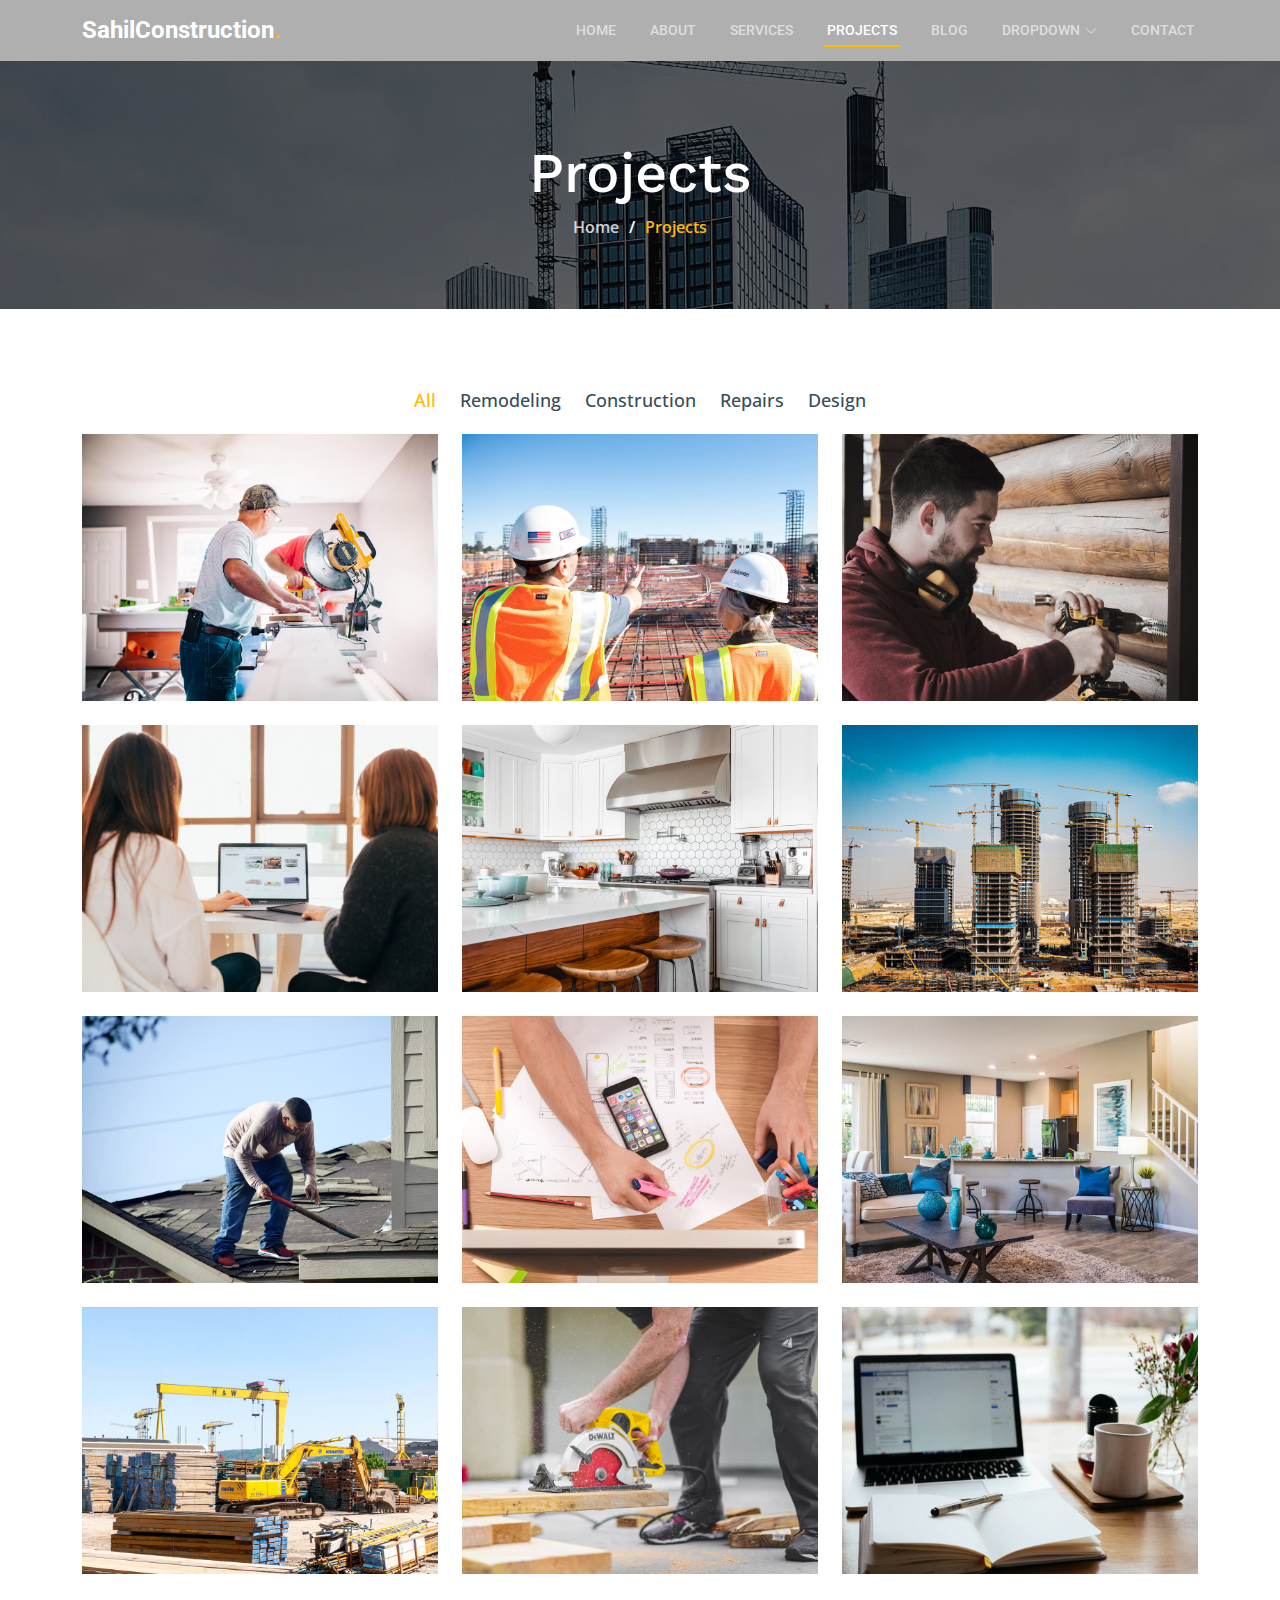
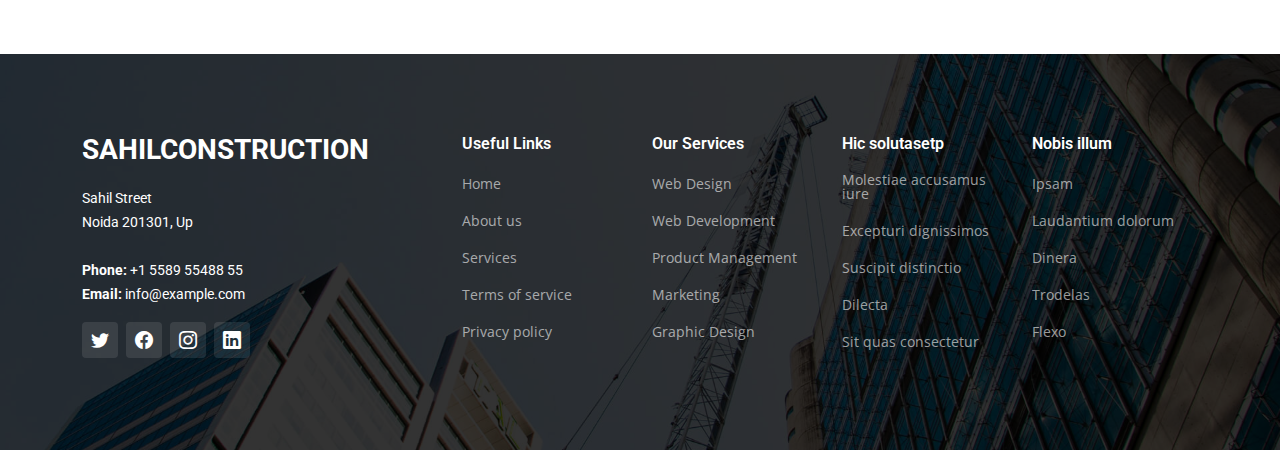
<file: projects.html>
<!DOCTYPE html>
<html lang="en">

<head>
  <meta charset="utf-8">
  <meta content="width=device-width, initial-scale=1.0" name="viewport">

  <title>SahilConstruction - Projects</title>
  <meta content="" name="description">
  <meta content="" name="keywords">

  

  <!-- Google Fonts -->
  <link rel="preconnect" href="https://fonts.googleapis.com">
  <link rel="preconnect" href="https://fonts.gstatic.com" crossorigin>
  <link href="https://fonts.googleapis.com/css2?family=Open+Sans:ital,wght@0,300;0,400;0,500;0,600;0,700;1,300;1,400;1,600;1,700&family=Roboto:ital,wght@0,300;0,400;0,500;0,600;0,700;1,300;1,400;1,500;1,600;1,700&family=Work+Sans:ital,wght@0,300;0,400;0,500;0,600;0,700;1,300;1,400;1,500;1,600;1,700&display=swap" rel="stylesheet">

  <!-- Vendor CSS Files -->
  <link href="assets/vendor/bootstrap/css/bootstrap.min.css" rel="stylesheet">
  <link href="assets/vendor/bootstrap-icons/bootstrap-icons.css" rel="stylesheet">
  <link href="assets/vendor/fontawesome-free/css/all.min.css" rel="stylesheet">
  <link href="assets/vendor/aos/aos.css" rel="stylesheet">
  <link href="assets/vendor/glightbox/css/glightbox.min.css" rel="stylesheet">
  <link href="assets/vendor/swiper/swiper-bundle.min.css" rel="stylesheet">

  <!--  Main CSS File -->
  <link href="assets/css/main.css" rel="stylesheet">

  
</head>

<body>

  <!-- ======= Header ======= -->
  <header id="header" class="header d-flex align-items-center">
    <div class="container-fluid container-xl d-flex align-items-center justify-content-between">

      <a href="index.html" class="logo d-flex align-items-center">
      
        <h1>SahilConstruction<span>.</span></h1>
      </a>

      <i class="mobile-nav-toggle mobile-nav-show bi bi-list"></i>
      <i class="mobile-nav-toggle mobile-nav-hide d-none bi bi-x"></i>
      <nav id="navbar" class="navbar">
        <ul>
          <li><a href="index.html">Home</a></li>
          <li><a href="about.html">About</a></li>
          <li><a href="services.html">Services</a></li>
          <li><a href="projects.html" class="active">Projects</a></li>
          <li><a href="blog.html">Blog</a></li>
          <li class="dropdown"><a href="#"><span>Dropdown</span> <i class="bi bi-chevron-down dropdown-indicator"></i></a>
            <ul>
              <li><a href="#">Dropdown 1</a></li>
              <li class="dropdown"><a href="#"><span>Deep Dropdown</span> <i class="bi bi-chevron-down dropdown-indicator"></i></a>
                <ul>
                  <li><a href="#">Deep Dropdown 1</a></li>
                  <li><a href="#">Deep Dropdown 2</a></li>
                  <li><a href="#">Deep Dropdown 3</a></li>
                  <li><a href="#">Deep Dropdown 4</a></li>
                  <li><a href="#">Deep Dropdown 5</a></li>
                </ul>
              </li>
              <li><a href="#">Dropdown 2</a></li>
              <li><a href="#">Dropdown 3</a></li>
              <li><a href="#">Dropdown 4</a></li>
            </ul>
          </li>
          <li><a href="contact.html">Contact</a></li>
        </ul>
      </nav><!-- .navbar -->

    </div>
  </header><!-- End Header -->

  <main id="main">

    <!-- ======= Breadcrumbs ======= -->
    <div class="breadcrumbs d-flex align-items-center" style="background-image: url('assets/img/breadcrumbs-bg.jpg');">
      <div class="container position-relative d-flex flex-column align-items-center" data-aos="fade">

        <h2>Projects</h2>
        <ol>
          <li><a href="index.html">Home</a></li>
          <li>Projects</li>
        </ol>

      </div>
    </div><!-- End Breadcrumbs -->

    <!-- ======= Our Projects Section ======= -->
    <section id="projects" class="projects">
      <div class="container" data-aos="fade-up">

        <div class="portfolio-isotope" data-portfolio-filter="*" data-portfolio-layout="masonry" data-portfolio-sort="original-order">

          <ul class="portfolio-flters" data-aos="fade-up" data-aos-delay="100">
            <li data-filter="*" class="filter-active">All</li>
            <li data-filter=".filter-remodeling">Remodeling</li>
            <li data-filter=".filter-construction">Construction</li>
            <li data-filter=".filter-repairs">Repairs</li>
            <li data-filter=".filter-design">Design</li>
          </ul><!-- End Projects Filters -->

          <div class="row gy-4 portfolio-container" data-aos="fade-up" data-aos-delay="200">

            <div class="col-lg-4 col-md-6 portfolio-item filter-remodeling">
              <div class="portfolio-content h-100">
                <img src="assets/img/projects/remodeling-1.jpg" class="img-fluid" alt="">
                <div class="portfolio-info">
                  <h4>Remodeling 1</h4>
                  <p>Lorem ipsum, dolor sit amet consectetur</p>
                  <a href="assets/img/projects/remodeling-1.jpg" title="Remodeling 1" data-gallery="portfolio-gallery-remodeling" class="glightbox preview-link"><i class="bi bi-zoom-in"></i></a>
                  <a href="project-details.html" title="More Details" class="details-link"><i class="bi bi-link-45deg"></i></a>
                </div>
              </div>
            </div><!-- End Projects Item -->

            <div class="col-lg-4 col-md-6 portfolio-item filter-construction">
              <div class="portfolio-content h-100">
                <img src="assets/img/projects/construction-1.jpg" class="img-fluid" alt="">
                <div class="portfolio-info">
                  <h4>Construction 1</h4>
                  <p>Lorem ipsum, dolor sit amet consectetur</p>
                  <a href="assets/img/projects/construction-1.jpg" title="Construction 1" data-gallery="portfolio-gallery-construction" class="glightbox preview-link"><i class="bi bi-zoom-in"></i></a>
                  <a href="project-details.html" title="More Details" class="details-link"><i class="bi bi-link-45deg"></i></a>
                </div>
              </div>
            </div><!-- End Projects Item -->

            <div class="col-lg-4 col-md-6 portfolio-item filter-repairs">
              <div class="portfolio-content h-100">
                <img src="assets/img/projects/repairs-1.jpg" class="img-fluid" alt="">
                <div class="portfolio-info">
                  <h4>Repairs 1</h4>
                  <p>Lorem ipsum, dolor sit amet consectetur</p>
                  <a href="assets/img/projects/repairs-1.jpg" title="Repairs 1" data-gallery="portfolio-gallery-repairs" class="glightbox preview-link"><i class="bi bi-zoom-in"></i></a>
                  <a href="project-details.html" title="More Details" class="details-link"><i class="bi bi-link-45deg"></i></a>
                </div>
              </div>
            </div><!-- End Projects Item -->

            <div class="col-lg-4 col-md-6 portfolio-item filter-design">
              <div class="portfolio-content h-100">
                <img src="assets/img/projects/design-1.jpg" class="img-fluid" alt="">
                <div class="portfolio-info">
                  <h4>Design 1</h4>
                  <p>Lorem ipsum, dolor sit amet consectetur</p>
                  <a href="assets/img/projects/design-1.jpg" title="Repairs 1" data-gallery="portfolio-gallery-book" class="glightbox preview-link"><i class="bi bi-zoom-in"></i></a>
                  <a href="project-details.html" title="More Details" class="details-link"><i class="bi bi-link-45deg"></i></a>
                </div>
              </div>
            </div><!-- End Projects Item -->

            <div class="col-lg-4 col-md-6 portfolio-item filter-remodeling">
              <div class="portfolio-content h-100">
                <img src="assets/img/projects/remodeling-2.jpg" class="img-fluid" alt="">
                <div class="portfolio-info">
                  <h4>Remodeling 2</h4>
                  <p>Lorem ipsum, dolor sit amet consectetur</p>
                  <a href="assets/img/projects/remodeling-2.jpg" title="Remodeling 2" data-gallery="portfolio-gallery-remodeling" class="glightbox preview-link"><i class="bi bi-zoom-in"></i></a>
                  <a href="project-details.html" title="More Details" class="details-link"><i class="bi bi-link-45deg"></i></a>
                </div>
              </div>
            </div><!-- End Projects Item -->

            <div class="col-lg-4 col-md-6 portfolio-item filter-construction">
              <div class="portfolio-content h-100">
                <img src="assets/img/projects/construction-2.jpg" class="img-fluid" alt="">
                <div class="portfolio-info">
                  <h4>Construction 2</h4>
                  <p>Lorem ipsum, dolor sit amet consectetur</p>
                  <a href="assets/img/projects/construction-2.jpg" title="Construction 2" data-gallery="portfolio-gallery-construction" class="glightbox preview-link"><i class="bi bi-zoom-in"></i></a>
                  <a href="project-details.html" title="More Details" class="details-link"><i class="bi bi-link-45deg"></i></a>
                </div>
              </div>
            </div><!-- End Projects Item -->

            <div class="col-lg-4 col-md-6 portfolio-item filter-repairs">
              <div class="portfolio-content h-100">
                <img src="assets/img/projects/repairs-2.jpg" class="img-fluid" alt="">
                <div class="portfolio-info">
                  <h4>Repairs 2</h4>
                  <p>Lorem ipsum, dolor sit amet consectetur</p>
                  <a href="assets/img/projects/repairs-2.jpg" title="Repairs 2" data-gallery="portfolio-gallery-repairs" class="glightbox preview-link"><i class="bi bi-zoom-in"></i></a>
                  <a href="project-details.html" title="More Details" class="details-link"><i class="bi bi-link-45deg"></i></a>
                </div>
              </div>
            </div><!-- End Projects Item -->

            <div class="col-lg-4 col-md-6 portfolio-item filter-design">
              <div class="portfolio-content h-100">
                <img src="assets/img/projects/design-2.jpg" class="img-fluid" alt="">
                <div class="portfolio-info">
                  <h4>Design 2</h4>
                  <p>Lorem ipsum, dolor sit amet consectetur</p>
                  <a href="assets/img/projects/design-2.jpg" title="Repairs 2" data-gallery="portfolio-gallery-book" class="glightbox preview-link"><i class="bi bi-zoom-in"></i></a>
                  <a href="project-details.html" title="More Details" class="details-link"><i class="bi bi-link-45deg"></i></a>
                </div>
              </div>
            </div><!-- End Projects Item -->

            <div class="col-lg-4 col-md-6 portfolio-item filter-remodeling">
              <div class="portfolio-content h-100">
                <img src="assets/img/projects/remodeling-3.jpg" class="img-fluid" alt="">
                <div class="portfolio-info">
                  <h4>Remodeling 3</h4>
                  <p>Lorem ipsum, dolor sit amet consectetur</p>
                  <a href="assets/img/projects/remodeling-3.jpg" title="Remodeling 3" data-gallery="portfolio-gallery-remodeling" class="glightbox preview-link"><i class="bi bi-zoom-in"></i></a>
                  <a href="project-details.html" title="More Details" class="details-link"><i class="bi bi-link-45deg"></i></a>
                </div>
              </div>
            </div><!-- End Projects Item -->

            <div class="col-lg-4 col-md-6 portfolio-item filter-construction">
              <div class="portfolio-content h-100">
                <img src="assets/img/projects/construction-3.jpg" class="img-fluid" alt="">
                <div class="portfolio-info">
                  <h4>Construction 3</h4>
                  <p>Lorem ipsum, dolor sit amet consectetur</p>
                  <a href="assets/img/projects/construction-3.jpg" title="Construction 3" data-gallery="portfolio-gallery-construction" class="glightbox preview-link"><i class="bi bi-zoom-in"></i></a>
                  <a href="project-details.html" title="More Details" class="details-link"><i class="bi bi-link-45deg"></i></a>
                </div>
              </div>
            </div><!-- End Projects Item -->

            <div class="col-lg-4 col-md-6 portfolio-item filter-repairs">
              <div class="portfolio-content h-100">
                <img src="assets/img/projects/repairs-3.jpg" class="img-fluid" alt="">
                <div class="portfolio-info">
                  <h4>Repairs 3</h4>
                  <p>Lorem ipsum, dolor sit amet consectetur</p>
                  <a href="assets/img/projects/repairs-3.jpg" title="Repairs 2" data-gallery="portfolio-gallery-repairs" class="glightbox preview-link"><i class="bi bi-zoom-in"></i></a>
                  <a href="project-details.html" title="More Details" class="details-link"><i class="bi bi-link-45deg"></i></a>
                </div>
              </div>
            </div><!-- End Projects Item -->

            <div class="col-lg-4 col-md-6 portfolio-item filter-design">
              <div class="portfolio-content h-100">
                <img src="assets/img/projects/design-3.jpg" class="img-fluid" alt="">
                <div class="portfolio-info">
                  <h4>Design 3</h4>
                  <p>Lorem ipsum, dolor sit amet consectetur</p>
                  <a href="assets/img/projects/design-3.jpg" title="Repairs 3" data-gallery="portfolio-gallery-book" class="glightbox preview-link"><i class="bi bi-zoom-in"></i></a>
                  <a href="project-details.html" title="More Details" class="details-link"><i class="bi bi-link-45deg"></i></a>
                </div>
              </div>
            </div><!-- End Projects Item -->

          </div><!-- End Projects Container -->

        </div>

      </div>
    </section><!-- End Our Projects Section -->

  </main><!-- End #main -->

  <!-- ======= Footer ======= -->
  <footer id="footer" class="footer">

    <div class="footer-content position-relative">
      <div class="container">
        <div class="row">

          <div class="col-lg-4 col-md-6">
            <div class="footer-info">
              <h3>SahilConstruction</h3>
              <p>
                 Sahil Street <br>
                Noida 201301, Up<br><br>
                <strong>Phone:</strong> +1 5589 55488 55<br>
                <strong>Email:</strong> info@example.com<br>
              </p>
              <div class="social-links d-flex mt-3">
                <a href="#" class="d-flex align-items-center justify-content-center"><i class="bi bi-twitter"></i></a>
                <a href="#" class="d-flex align-items-center justify-content-center"><i class="bi bi-facebook"></i></a>
                <a href="#" class="d-flex align-items-center justify-content-center"><i class="bi bi-instagram"></i></a>
                <a href="#" class="d-flex align-items-center justify-content-center"><i class="bi bi-linkedin"></i></a>
              </div>
            </div>
          </div><!-- End footer info column-->

          <div class="col-lg-2 col-md-3 footer-links">
            <h4>Useful Links</h4>
            <ul>
              <li><a href="#">Home</a></li>
              <li><a href="#">About us</a></li>
              <li><a href="#">Services</a></li>
              <li><a href="#">Terms of service</a></li>
              <li><a href="#">Privacy policy</a></li>
            </ul>
          </div><!-- End footer links column-->

          <div class="col-lg-2 col-md-3 footer-links">
            <h4>Our Services</h4>
            <ul>
              <li><a href="#">Web Design</a></li>
              <li><a href="#">Web Development</a></li>
              <li><a href="#">Product Management</a></li>
              <li><a href="#">Marketing</a></li>
              <li><a href="#">Graphic Design</a></li>
            </ul>
          </div><!-- End footer links column-->

          <div class="col-lg-2 col-md-3 footer-links">
            <h4>Hic solutasetp</h4>
            <ul>
              <li><a href="#">Molestiae accusamus iure</a></li>
              <li><a href="#">Excepturi dignissimos</a></li>
              <li><a href="#">Suscipit distinctio</a></li>
              <li><a href="#">Dilecta</a></li>
              <li><a href="#">Sit quas consectetur</a></li>
            </ul>
          </div><!-- End footer links column-->

          <div class="col-lg-2 col-md-3 footer-links">
            <h4>Nobis illum</h4>
            <ul>
              <li><a href="#">Ipsam</a></li>
              <li><a href="#">Laudantium dolorum</a></li>
              <li><a href="#">Dinera</a></li>
              <li><a href="#">Trodelas</a></li>
              <li><a href="#">Flexo</a></li>
            </ul>
          </div><!-- End footer links column-->

        </div>
      </div>
    </div>

   
  </footer>
  <!-- End Footer -->

  <a href="#" class="scroll-top d-flex align-items-center justify-content-center"><i class="bi bi-arrow-up-short"></i></a>

  <div id="preloader"></div>

  <!-- Vendor JS Files -->
  <script src="assets/vendor/bootstrap/js/bootstrap.bundle.min.js"></script>
  <script src="assets/vendor/aos/aos.js"></script>
  <script src="assets/vendor/glightbox/js/glightbox.min.js"></script>
  <script src="assets/vendor/isotope-layout/isotope.pkgd.min.js"></script>
  <script src="assets/vendor/swiper/swiper-bundle.min.js"></script>
  <script src="assets/vendor/purecounter/purecounter_vanilla.js"></script>
  

  <!--  Main JS File -->
  <script src="assets/js/main.js"></script>

</body>

</html>
</file>
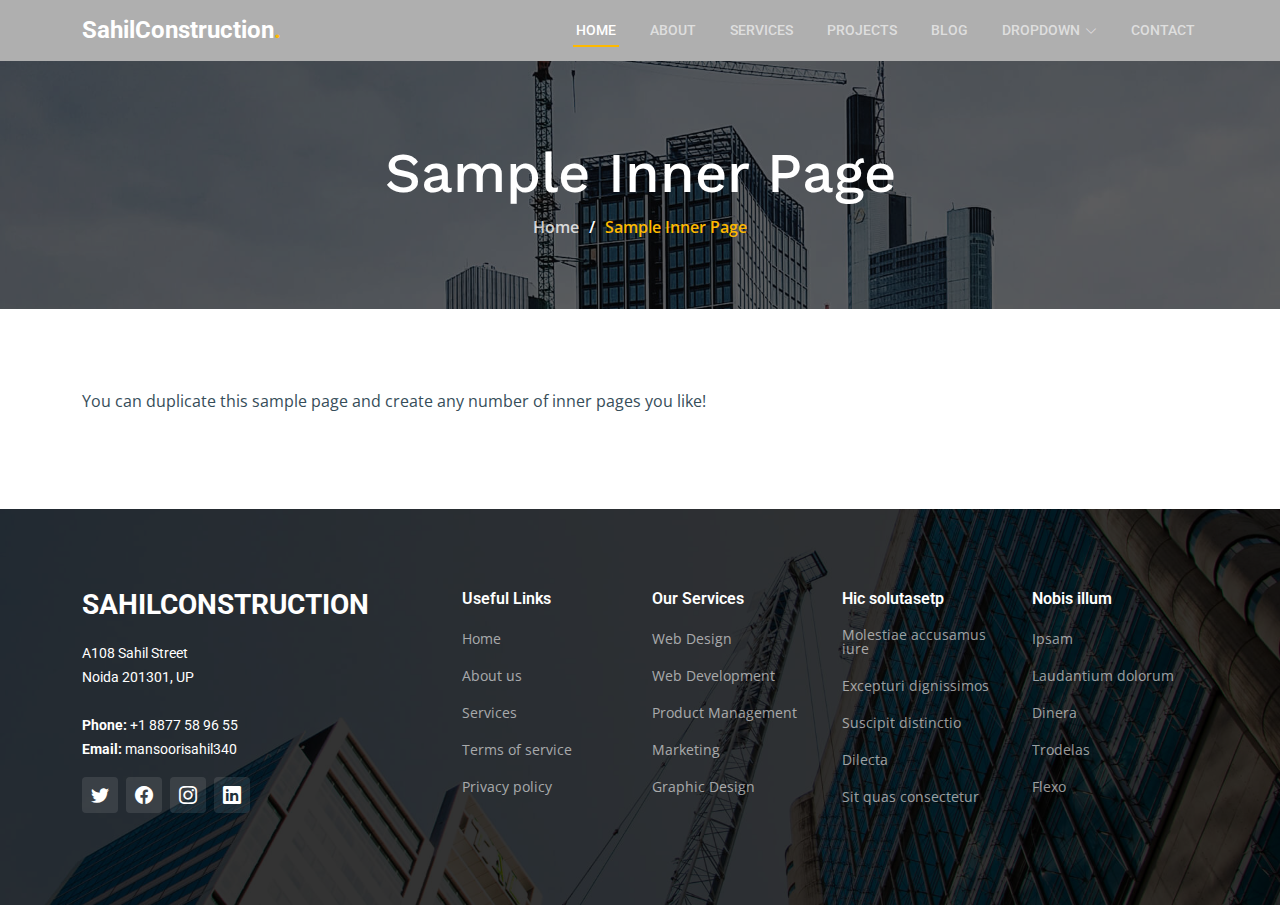
<file: sample-inner-page.html>
<!DOCTYPE html>
<html lang="en">

<head>
  <meta charset="utf-8">
  <meta content="width=device-width, initial-scale=1.0" name="viewport">

  <title>Sample Inner Page</title>
  <meta content="" name="description">
  <meta content="" name="keywords">

  

  <!-- Google Fonts -->
  <link rel="preconnect" href="https://fonts.googleapis.com">
  <link rel="preconnect" href="https://fonts.gstatic.com" crossorigin>
  <link href="https://fonts.googleapis.com/css2?family=Open+Sans:ital,wght@0,300;0,400;0,500;0,600;0,700;1,300;1,400;1,600;1,700&family=Roboto:ital,wght@0,300;0,400;0,500;0,600;0,700;1,300;1,400;1,500;1,600;1,700&family=Work+Sans:ital,wght@0,300;0,400;0,500;0,600;0,700;1,300;1,400;1,500;1,600;1,700&display=swap" rel="stylesheet">

  <!-- Vendor CSS Files -->
  <link href="assets/vendor/bootstrap/css/bootstrap.min.css" rel="stylesheet">
  <link href="assets/vendor/bootstrap-icons/bootstrap-icons.css" rel="stylesheet">
  <link href="assets/vendor/fontawesome-free/css/all.min.css" rel="stylesheet">
  <link href="assets/vendor/aos/aos.css" rel="stylesheet">
  <link href="assets/vendor/glightbox/css/glightbox.min.css" rel="stylesheet">
  <link href="assets/vendor/swiper/swiper-bundle.min.css" rel="stylesheet">

  <!--  Main CSS File -->
  <link href="assets/css/main.css" rel="stylesheet">

  
</head>

<body>

  <!-- ======= Header ======= -->
  <header id="header" class="header d-flex align-items-center">
    <div class="container-fluid container-xl d-flex align-items-center justify-content-between">

      <a href="index.html" class="logo d-flex align-items-center">
       
        <h1>SahilConstruction<span>.</span></h1>
      </a>

      <i class="mobile-nav-toggle mobile-nav-show bi bi-list"></i>
      <i class="mobile-nav-toggle mobile-nav-hide d-none bi bi-x"></i>
      <nav id="navbar" class="navbar">
        <ul>
          <li><a href="index.html" class="active">Home</a></li>
          <li><a href="about.html">About</a></li>
          <li><a href="services.html">Services</a></li>
          <li><a href="projects.html">Projects</a></li>
          <li><a href="blog.html">Blog</a></li>
          <li class="dropdown"><a href="#"><span>Dropdown</span> <i class="bi bi-chevron-down dropdown-indicator"></i></a>
            <ul>
              <li><a href="#">Dropdown 1</a></li>
              <li class="dropdown"><a href="#"><span>Deep Dropdown</span> <i class="bi bi-chevron-down dropdown-indicator"></i></a>
                <ul>
                  <li><a href="#">Deep Dropdown 1</a></li>
                  <li><a href="#">Deep Dropdown 2</a></li>
                  <li><a href="#">Deep Dropdown 3</a></li>
                  <li><a href="#">Deep Dropdown 4</a></li>
                  <li><a href="#">Deep Dropdown 5</a></li>
                </ul>
              </li>
              <li><a href="#">Dropdown 2</a></li>
              <li><a href="#">Dropdown 3</a></li>
              <li><a href="#">Dropdown 4</a></li>
            </ul>
          </li>
          <li><a href="contact.html">Contact</a></li>
        </ul>
      </nav><!-- .navbar -->

    </div>
  </header><!-- End Header -->

  <main id="main">

    <!-- ======= Breadcrumbs ======= -->
    <div class="breadcrumbs d-flex align-items-center" style="background-image: url('assets/img/breadcrumbs-bg.jpg');">
      <div class="container position-relative d-flex flex-column align-items-center" data-aos="fade">

        <h2>Sample Inner Page</h2>
        <ol>
          <li><a href="index.html">Home</a></li>
          <li>Sample Inner Page</li>
        </ol>

      </div>
    </div><!-- End Breadcrumbs -->

    <section class="sample-page">
      <div class="container">

        <p>
          You can duplicate this sample page and create any number of inner pages you like!
        </p>

      </div>
    </section>

  </main><!-- End #main -->

  <!-- ======= Footer ======= -->
  <footer id="footer" class="footer">

    <div class="footer-content position-relative">
      <div class="container">
        <div class="row">

          <div class="col-lg-4 col-md-6">
            <div class="footer-info">
              <h3>SahilConstruction</h3>
              <p>
                A108 Sahil Street <br>
                Noida 201301, UP<br><br>
                <strong>Phone:</strong> +1 8877 58 96 55<br>
                <strong>Email:</strong> mansoorisahil340<br>
              </p>
              <div class="social-links d-flex mt-3">
                <a href="#" class="d-flex align-items-center justify-content-center"><i class="bi bi-twitter"></i></a>
                <a href="#" class="d-flex align-items-center justify-content-center"><i class="bi bi-facebook"></i></a>
                <a href="#" class="d-flex align-items-center justify-content-center"><i class="bi bi-instagram"></i></a>
                <a href="#" class="d-flex align-items-center justify-content-center"><i class="bi bi-linkedin"></i></a>
              </div>
            </div>
          </div><!-- End footer info column-->

          <div class="col-lg-2 col-md-3 footer-links">
            <h4>Useful Links</h4>
            <ul>
              <li><a href="#">Home</a></li>
              <li><a href="#">About us</a></li>
              <li><a href="#">Services</a></li>
              <li><a href="#">Terms of service</a></li>
              <li><a href="#">Privacy policy</a></li>
            </ul>
          </div><!-- End footer links column-->

          <div class="col-lg-2 col-md-3 footer-links">
            <h4>Our Services</h4>
            <ul>
              <li><a href="#">Web Design</a></li>
              <li><a href="#">Web Development</a></li>
              <li><a href="#">Product Management</a></li>
              <li><a href="#">Marketing</a></li>
              <li><a href="#">Graphic Design</a></li>
            </ul>
          </div><!-- End footer links column-->

          <div class="col-lg-2 col-md-3 footer-links">
            <h4>Hic solutasetp</h4>
            <ul>
              <li><a href="#">Molestiae accusamus iure</a></li>
              <li><a href="#">Excepturi dignissimos</a></li>
              <li><a href="#">Suscipit distinctio</a></li>
              <li><a href="#">Dilecta</a></li>
              <li><a href="#">Sit quas consectetur</a></li>
            </ul>
          </div><!-- End footer links column-->

          <div class="col-lg-2 col-md-3 footer-links">
            <h4>Nobis illum</h4>
            <ul>
              <li><a href="#">Ipsam</a></li>
              <li><a href="#">Laudantium dolorum</a></li>
              <li><a href="#">Dinera</a></li>
              <li><a href="#">Trodelas</a></li>
              <li><a href="#">Flexo</a></li>
            </ul>
          </div><!-- End footer links column-->

        </div>
      </div>
    </div>

    

  </footer>
  <!-- End Footer -->

  <a href="#" class="scroll-top d-flex align-items-center justify-content-center"><i class="bi bi-arrow-up-short"></i></a>

  <div id="preloader"></div>

  <!-- Vendor JS Files -->
  <script src="assets/vendor/bootstrap/js/bootstrap.bundle.min.js"></script>
  <script src="assets/vendor/aos/aos.js"></script>
  <script src="assets/vendor/glightbox/js/glightbox.min.js"></script>
  <script src="assets/vendor/isotope-layout/isotope.pkgd.min.js"></script>
  <script src="assets/vendor/swiper/swiper-bundle.min.js"></script>
  <script src="assets/vendor/purecounter/purecounter_vanilla.js"></script>
  

  <!--  Main JS File -->
  <script src="assets/js/main.js"></script>

</body>

</html>
</file>
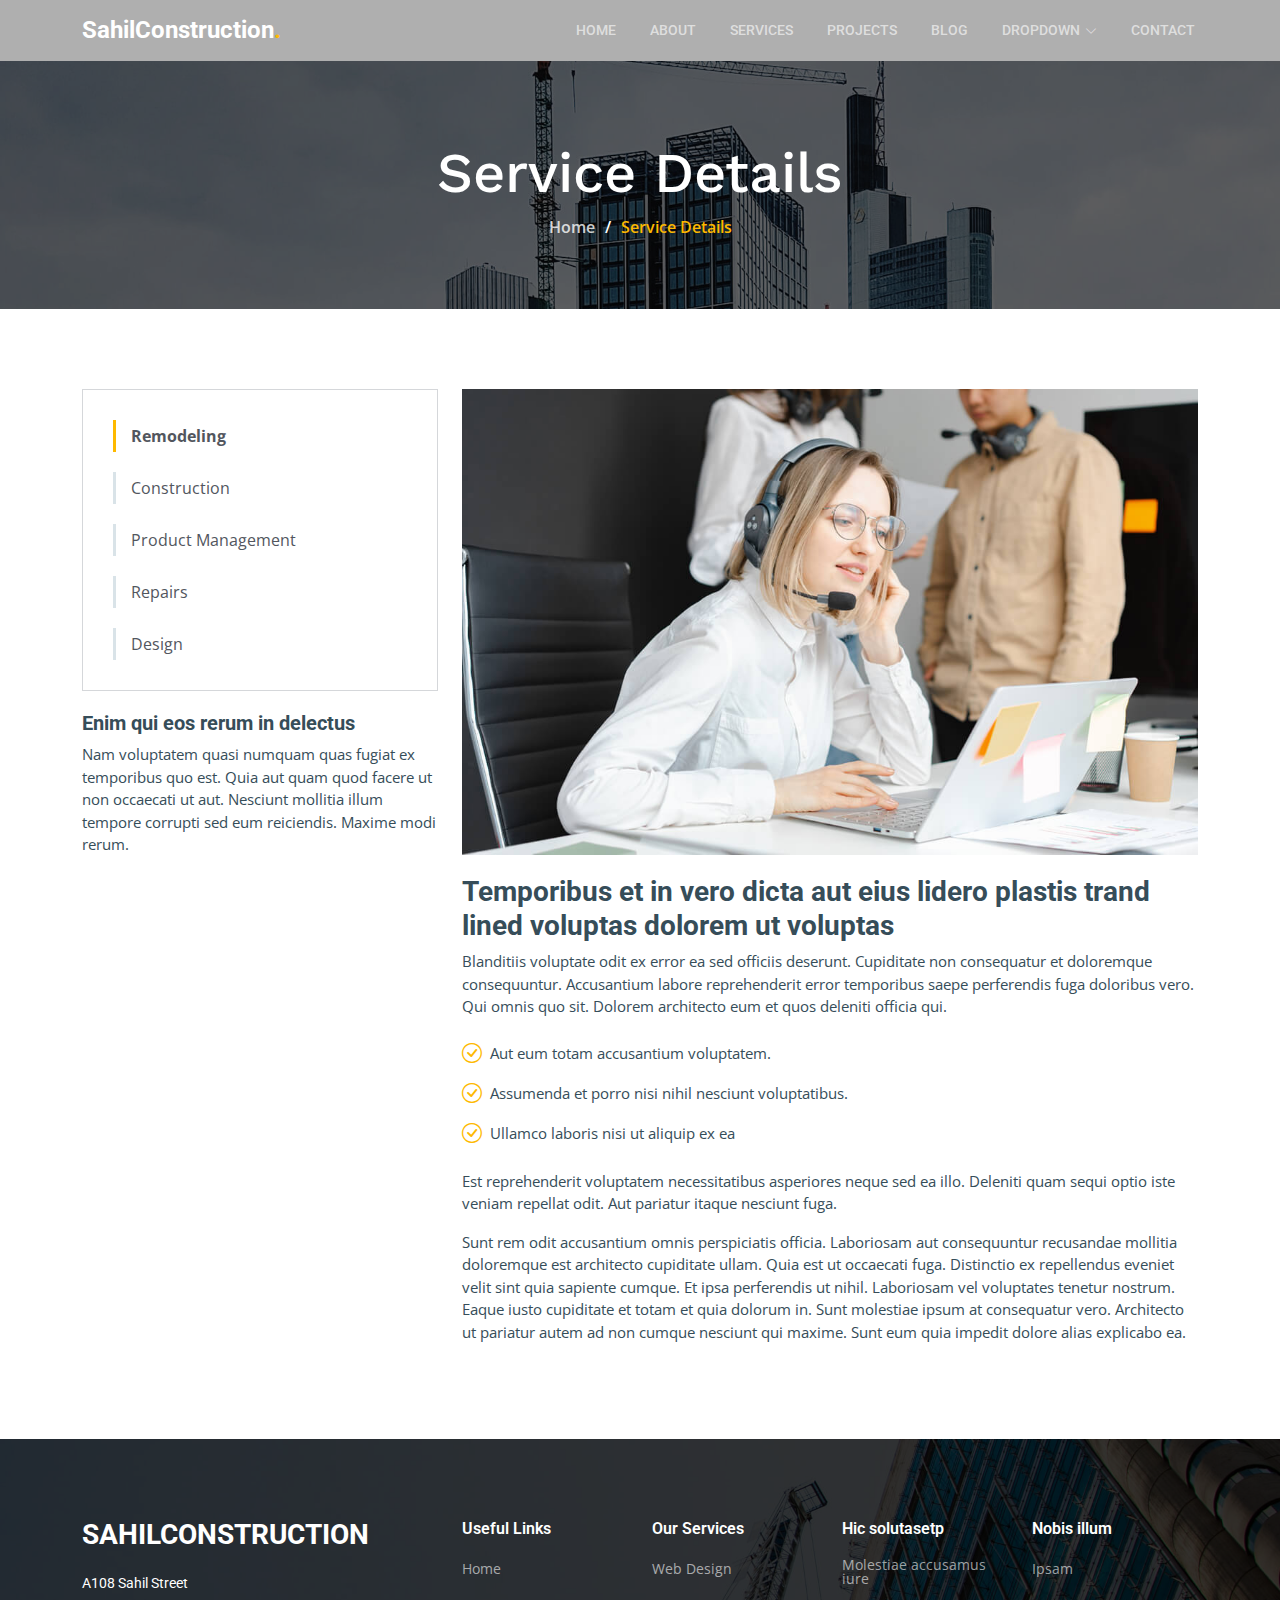
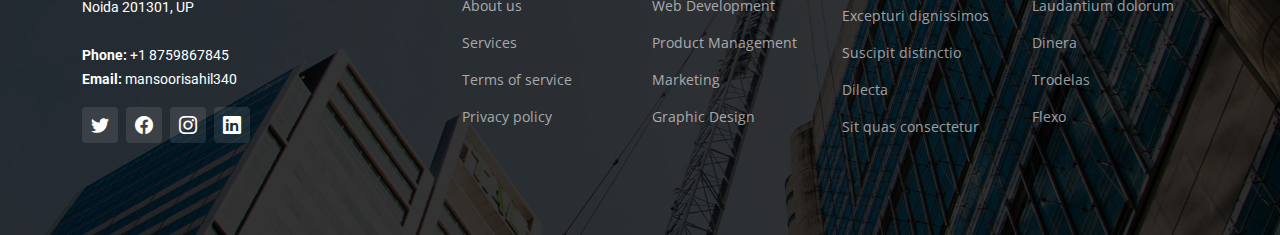
<file: service-details.html>
<!DOCTYPE html>
<html lang="en">

<head>
  <meta charset="utf-8">
  <meta content="width=device-width, initial-scale=1.0" name="viewport">

  <title>SahilConstruction  - Service Details</title>
  <meta content="" name="description">
  <meta content="" name="keywords">

  

  <!-- Google Fonts -->
  <link rel="preconnect" href="https://fonts.googleapis.com">
  <link rel="preconnect" href="https://fonts.gstatic.com" crossorigin>
  <link href="https://fonts.googleapis.com/css2?family=Open+Sans:ital,wght@0,300;0,400;0,500;0,600;0,700;1,300;1,400;1,600;1,700&family=Roboto:ital,wght@0,300;0,400;0,500;0,600;0,700;1,300;1,400;1,500;1,600;1,700&family=Work+Sans:ital,wght@0,300;0,400;0,500;0,600;0,700;1,300;1,400;1,500;1,600;1,700&display=swap" rel="stylesheet">

  <!-- Vendor CSS Files -->
  <link href="assets/vendor/bootstrap/css/bootstrap.min.css" rel="stylesheet">
  <link href="assets/vendor/bootstrap-icons/bootstrap-icons.css" rel="stylesheet">
  <link href="assets/vendor/fontawesome-free/css/all.min.css" rel="stylesheet">
  <link href="assets/vendor/aos/aos.css" rel="stylesheet">
  <link href="assets/vendor/glightbox/css/glightbox.min.css" rel="stylesheet">
  <link href="assets/vendor/swiper/swiper-bundle.min.css" rel="stylesheet">

  <!--  Main CSS File -->
  <link href="assets/css/main.css" rel="stylesheet">

  
</head>

<body>

  <!-- ======= Header ======= -->
  <header id="header" class="header d-flex align-items-center">
    <div class="container-fluid container-xl d-flex align-items-center justify-content-between">

      <a href="index.html" class="logo d-flex align-items-center">
        
        <h1>SahilConstruction<span>.</span></h1>
      </a>

      <i class="mobile-nav-toggle mobile-nav-show bi bi-list"></i>
      <i class="mobile-nav-toggle mobile-nav-hide d-none bi bi-x"></i>
      <nav id="navbar" class="navbar">
        <ul>
          <li><a href="index.html">Home</a></li>
          <li><a href="about.html">About</a></li>
          <li><a href="services.html">Services</a></li>
          <li><a href="projects.html">Projects</a></li>
          <li><a href="blog.html">Blog</a></li>
          <li class="dropdown"><a href="#"><span>Dropdown</span> <i class="bi bi-chevron-down dropdown-indicator"></i></a>
            <ul>
              <li><a href="#">Dropdown 1</a></li>
              <li class="dropdown"><a href="#"><span>Deep Dropdown</span> <i class="bi bi-chevron-down dropdown-indicator"></i></a>
                <ul>
                  <li><a href="#">Deep Dropdown 1</a></li>
                  <li><a href="#">Deep Dropdown 2</a></li>
                  <li><a href="#">Deep Dropdown 3</a></li>
                  <li><a href="#">Deep Dropdown 4</a></li>
                  <li><a href="#">Deep Dropdown 5</a></li>
                </ul>
              </li>
              <li><a href="#">Dropdown 2</a></li>
              <li><a href="#">Dropdown 3</a></li>
              <li><a href="#">Dropdown 4</a></li>
            </ul>
          </li>
          <li><a href="contact.html">Contact</a></li>
        </ul>
      </nav><!-- .navbar -->

    </div>
  </header><!-- End Header -->

  <main id="main">

    <!-- ======= Breadcrumbs ======= -->
    <div class="breadcrumbs d-flex align-items-center" style="background-image: url('assets/img/breadcrumbs-bg.jpg');">
      <div class="container position-relative d-flex flex-column align-items-center" data-aos="fade">

        <h2>Service Details</h2>
        <ol>
          <li><a href="index.html">Home</a></li>
          <li>Service Details</li>
        </ol>

      </div>
    </div><!-- End Breadcrumbs -->

    <!-- ======= Service Details Section ======= -->
    <section id="service-details" class="service-details">
      <div class="container" data-aos="fade-up" data-aos-delay="100">

        <div class="row gy-4">

          <div class="col-lg-4">
            <div class="services-list">
              <a href="#" class="active">Remodeling</a>
              <a href="#">Construction</a>
              <a href="#">Product Management</a>
              <a href="#">Repairs</a>
              <a href="#">Design</a>
            </div>

            <h4>Enim qui eos rerum in delectus</h4>
            <p>Nam voluptatem quasi numquam quas fugiat ex temporibus quo est. Quia aut quam quod facere ut non occaecati ut aut. Nesciunt mollitia illum tempore corrupti sed eum reiciendis. Maxime modi rerum.</p>
          </div>

          <div class="col-lg-8">
            <img src="assets/img/services.jpg" alt="" class="img-fluid services-img">
            <h3>Temporibus et in vero dicta aut eius lidero plastis trand lined voluptas dolorem ut voluptas</h3>
            <p>
              Blanditiis voluptate odit ex error ea sed officiis deserunt. Cupiditate non consequatur et doloremque consequuntur. Accusantium labore reprehenderit error temporibus saepe perferendis fuga doloribus vero. Qui omnis quo sit. Dolorem architecto eum et quos deleniti officia qui.
            </p>
            <ul>
              <li><i class="bi bi-check-circle"></i> <span>Aut eum totam accusantium voluptatem.</span></li>
              <li><i class="bi bi-check-circle"></i> <span>Assumenda et porro nisi nihil nesciunt voluptatibus.</span></li>
              <li><i class="bi bi-check-circle"></i> <span>Ullamco laboris nisi ut aliquip ex ea</span></li>
            </ul>
            <p>
              Est reprehenderit voluptatem necessitatibus asperiores neque sed ea illo. Deleniti quam sequi optio iste veniam repellat odit. Aut pariatur itaque nesciunt fuga.
            </p>
            <p>
              Sunt rem odit accusantium omnis perspiciatis officia. Laboriosam aut consequuntur recusandae mollitia doloremque est architecto cupiditate ullam. Quia est ut occaecati fuga. Distinctio ex repellendus eveniet velit sint quia sapiente cumque. Et ipsa perferendis ut nihil. Laboriosam vel voluptates tenetur nostrum. Eaque iusto cupiditate et totam et quia dolorum in. Sunt molestiae ipsum at consequatur vero. Architecto ut pariatur autem ad non cumque nesciunt qui maxime. Sunt eum quia impedit dolore alias explicabo ea.
            </p>
          </div>

        </div>

      </div>
    </section><!-- End Service Details Section -->

  </main><!-- End #main -->

  <!-- ======= Footer ======= -->
  <footer id="footer" class="footer">

    <div class="footer-content position-relative">
      <div class="container">
        <div class="row">

          <div class="col-lg-4 col-md-6">
            <div class="footer-info">
              <h3>SahilConstruction</h3>
              <p>
                A108 Sahil Street <br>
                Noida 201301, UP<br><br>
                <strong>Phone:</strong> +1 8759867845<br>
                <strong>Email:</strong> mansoorisahil340<br>
              </p>
              <div class="social-links d-flex mt-3">
                <a href="#" class="d-flex align-items-center justify-content-center"><i class="bi bi-twitter"></i></a>
                <a href="#" class="d-flex align-items-center justify-content-center"><i class="bi bi-facebook"></i></a>
                <a href="#" class="d-flex align-items-center justify-content-center"><i class="bi bi-instagram"></i></a>
                <a href="#" class="d-flex align-items-center justify-content-center"><i class="bi bi-linkedin"></i></a>
              </div>
            </div>
          </div><!-- End footer info column-->

          <div class="col-lg-2 col-md-3 footer-links">
            <h4>Useful Links</h4>
            <ul>
              <li><a href="#">Home</a></li>
              <li><a href="#">About us</a></li>
              <li><a href="#">Services</a></li>
              <li><a href="#">Terms of service</a></li>
              <li><a href="#">Privacy policy</a></li>
            </ul>
          </div><!-- End footer links column-->

          <div class="col-lg-2 col-md-3 footer-links">
            <h4>Our Services</h4>
            <ul>
              <li><a href="#">Web Design</a></li>
              <li><a href="#">Web Development</a></li>
              <li><a href="#">Product Management</a></li>
              <li><a href="#">Marketing</a></li>
              <li><a href="#">Graphic Design</a></li>
            </ul>
          </div><!-- End footer links column-->

          <div class="col-lg-2 col-md-3 footer-links">
            <h4>Hic solutasetp</h4>
            <ul>
              <li><a href="#">Molestiae accusamus iure</a></li>
              <li><a href="#">Excepturi dignissimos</a></li>
              <li><a href="#">Suscipit distinctio</a></li>
              <li><a href="#">Dilecta</a></li>
              <li><a href="#">Sit quas consectetur</a></li>
            </ul>
          </div><!-- End footer links column-->

          <div class="col-lg-2 col-md-3 footer-links">
            <h4>Nobis illum</h4>
            <ul>
              <li><a href="#">Ipsam</a></li>
              <li><a href="#">Laudantium dolorum</a></li>
              <li><a href="#">Dinera</a></li>
              <li><a href="#">Trodelas</a></li>
              <li><a href="#">Flexo</a></li>
            </ul>
          </div><!-- End footer links column-->

        </div>
      </div>
    </div>

    

  </footer>
  <!-- End Footer -->

  <a href="#" class="scroll-top d-flex align-items-center justify-content-center"><i class="bi bi-arrow-up-short"></i></a>

  <div id="preloader"></div>

  <!-- Vendor JS Files -->
  <script src="assets/vendor/bootstrap/js/bootstrap.bundle.min.js"></script>
  <script src="assets/vendor/aos/aos.js"></script>
  <script src="assets/vendor/glightbox/js/glightbox.min.js"></script>
  <script src="assets/vendor/isotope-layout/isotope.pkgd.min.js"></script>
  <script src="assets/vendor/swiper/swiper-bundle.min.js"></script>
  <script src="assets/vendor/purecounter/purecounter_vanilla.js"></script>
 

  <!--  Main JS File -->
  <script src="assets/js/main.js"></script>

</body>

</html>
</file>
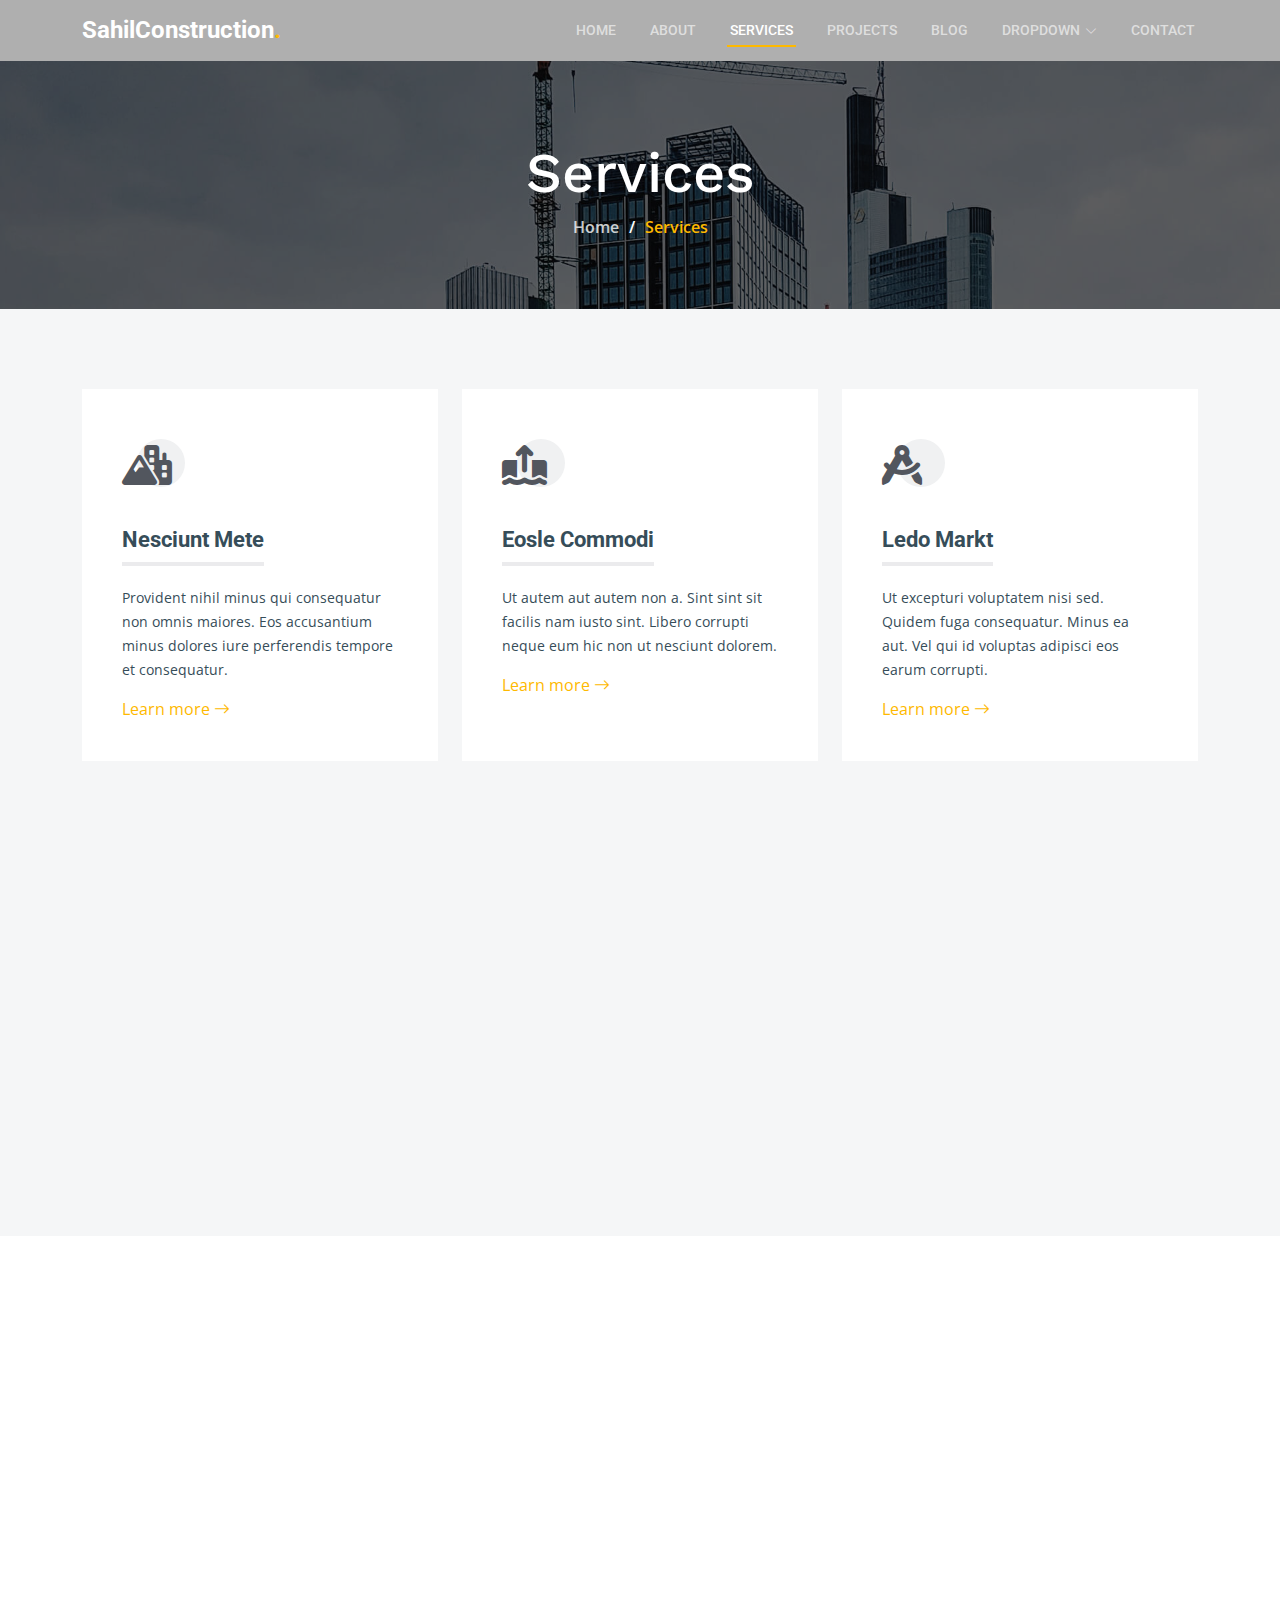
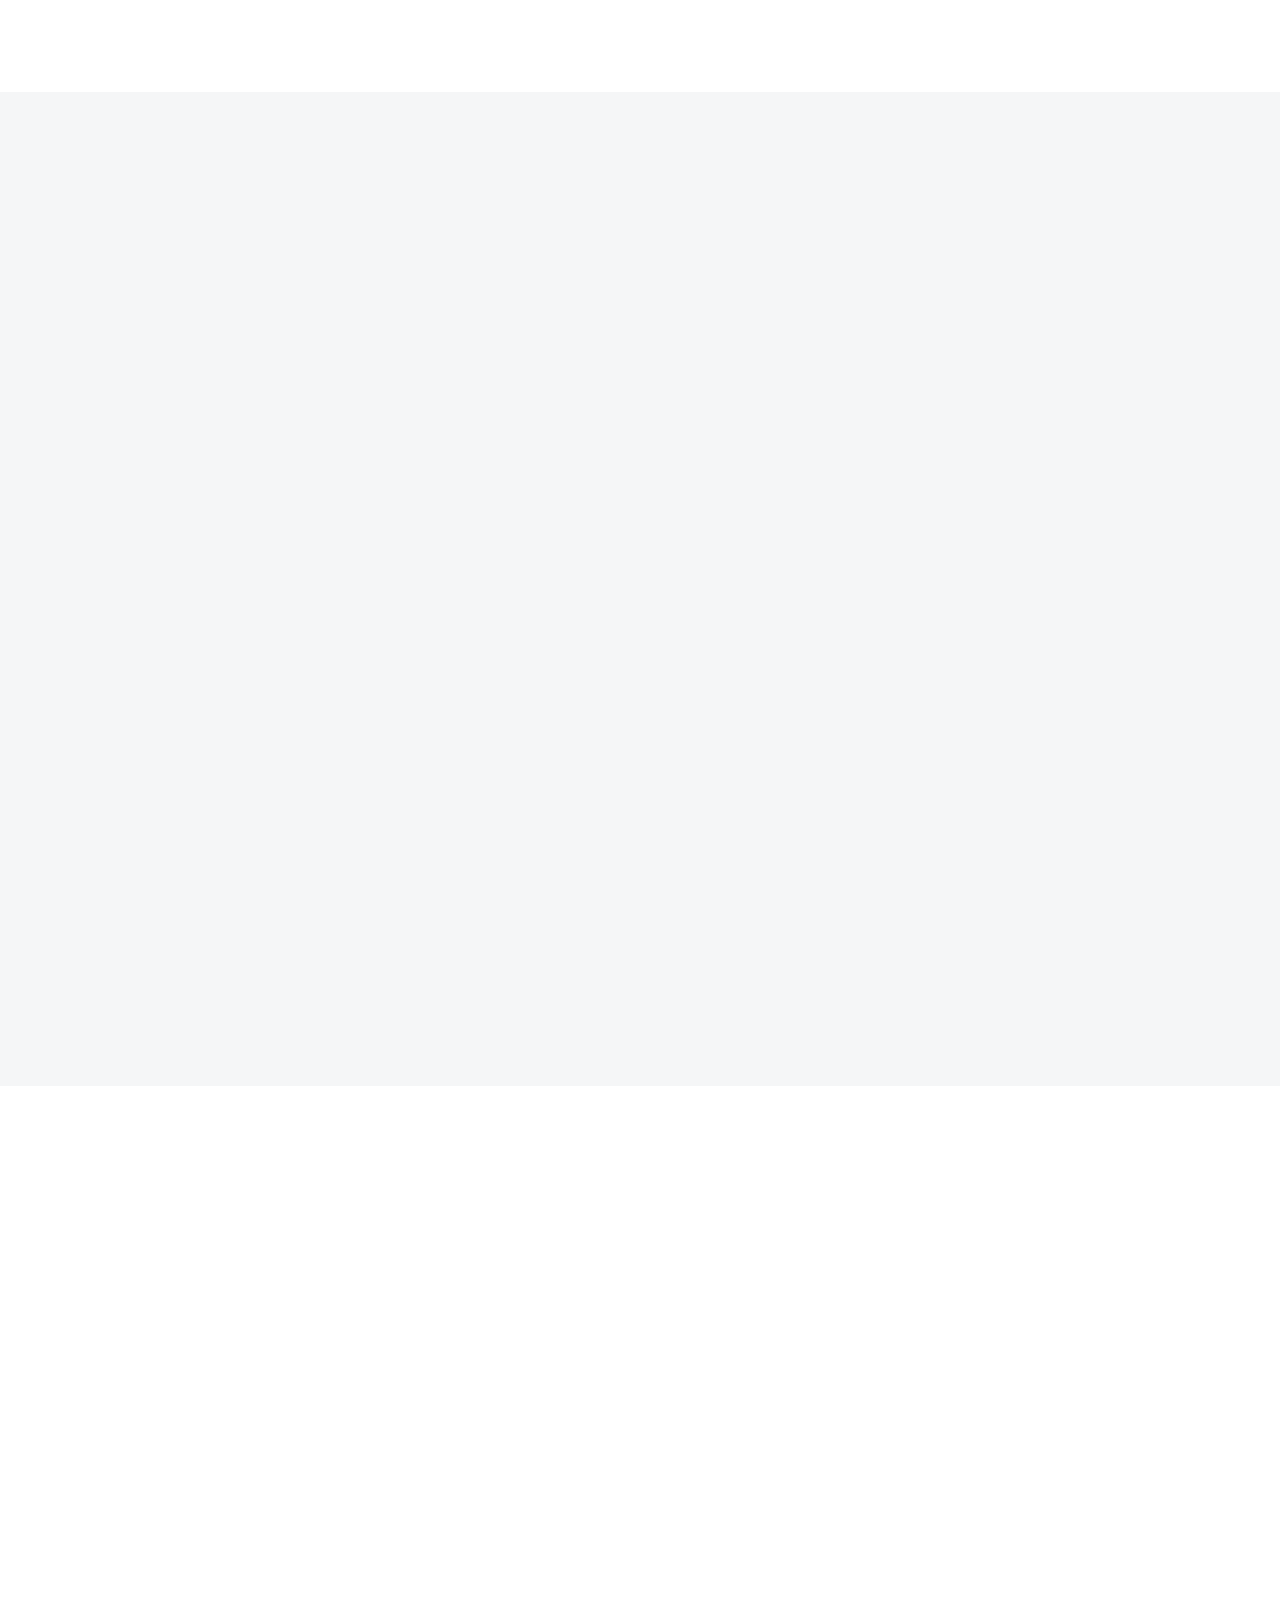
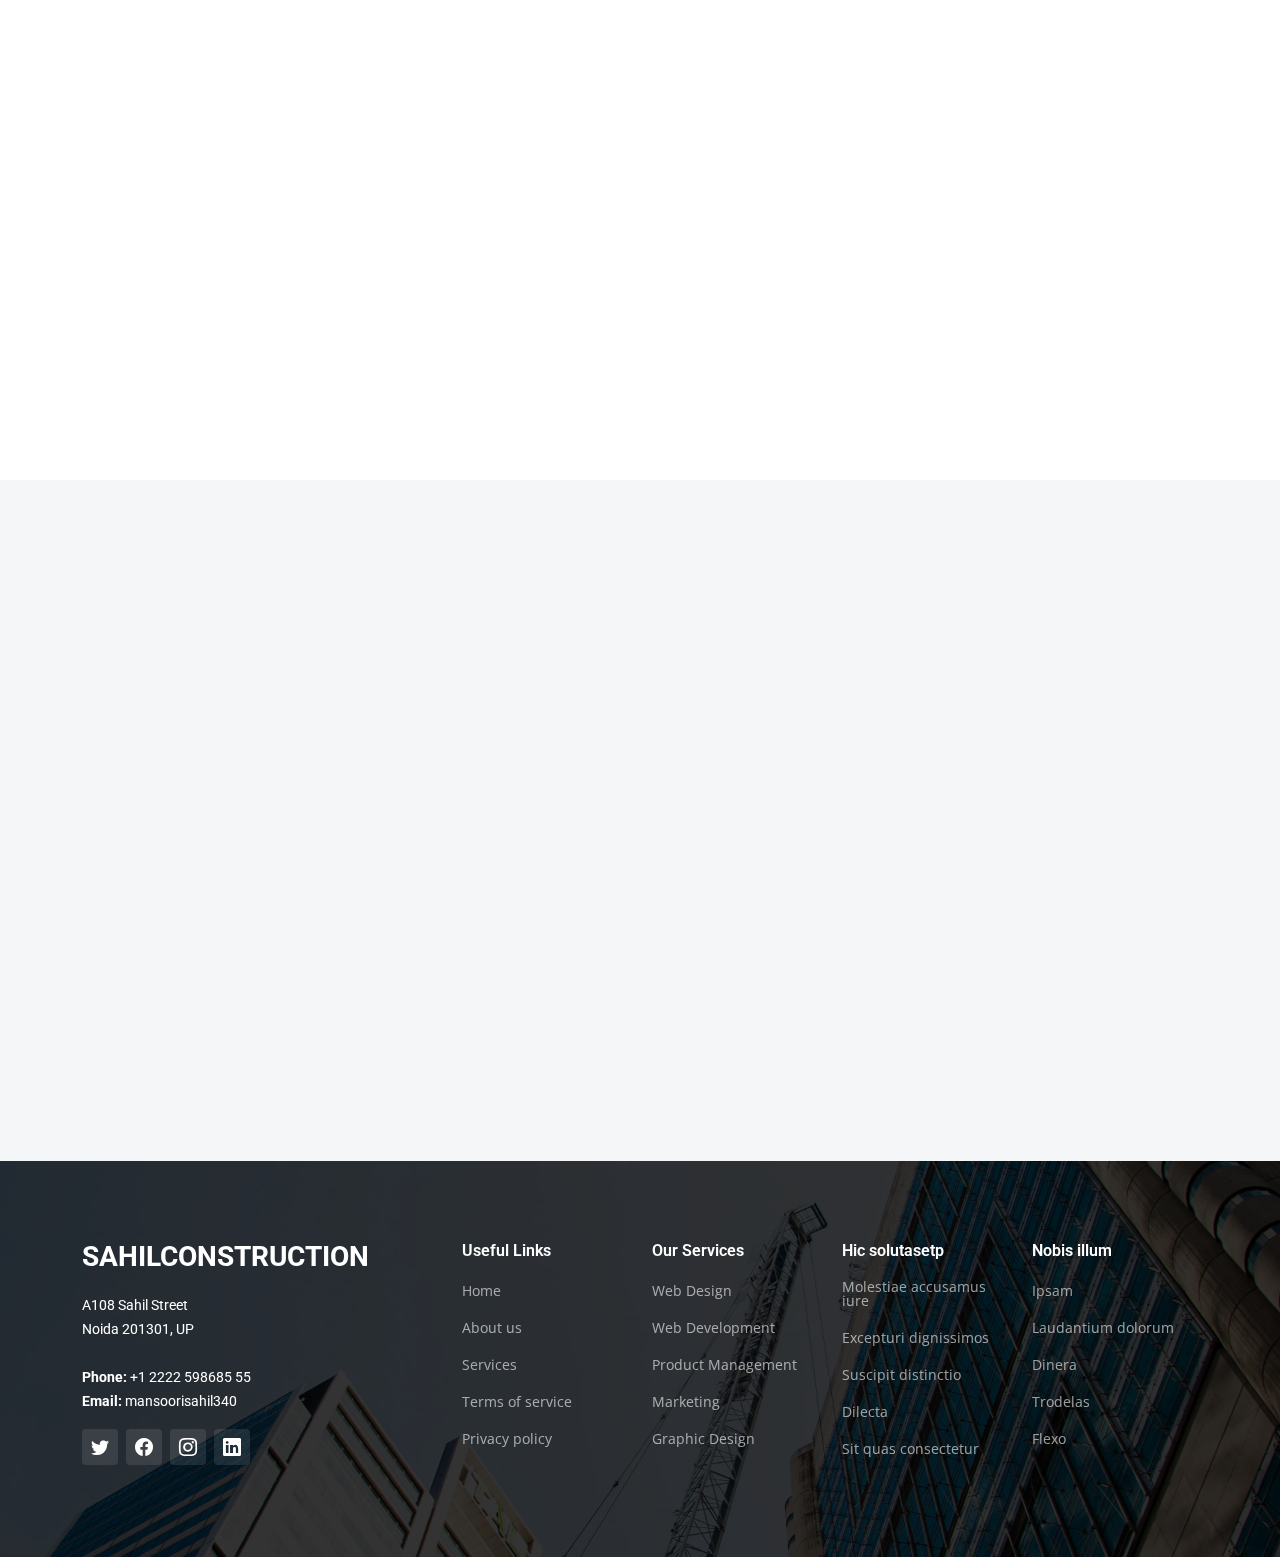
<file: services.html>
<!DOCTYPE html>
<html lang="en">

<head>
  <meta charset="utf-8">
  <meta content="width=device-width, initial-scale=1.0" name="viewport">

  <title>SahilConstruction  - Services</title>
  <meta content="" name="description">
  <meta content="" name="keywords">

 

  <!-- Google Fonts -->
  <link rel="preconnect" href="https://fonts.googleapis.com">
  <link rel="preconnect" href="https://fonts.gstatic.com" crossorigin>
  <link href="https://fonts.googleapis.com/css2?family=Open+Sans:ital,wght@0,300;0,400;0,500;0,600;0,700;1,300;1,400;1,600;1,700&family=Roboto:ital,wght@0,300;0,400;0,500;0,600;0,700;1,300;1,400;1,500;1,600;1,700&family=Work+Sans:ital,wght@0,300;0,400;0,500;0,600;0,700;1,300;1,400;1,500;1,600;1,700&display=swap" rel="stylesheet">

  <!-- Vendor CSS Files -->
  <link href="assets/vendor/bootstrap/css/bootstrap.min.css" rel="stylesheet">
  <link href="assets/vendor/bootstrap-icons/bootstrap-icons.css" rel="stylesheet">
  <link href="assets/vendor/fontawesome-free/css/all.min.css" rel="stylesheet">
  <link href="assets/vendor/aos/aos.css" rel="stylesheet">
  <link href="assets/vendor/glightbox/css/glightbox.min.css" rel="stylesheet">
  <link href="assets/vendor/swiper/swiper-bundle.min.css" rel="stylesheet">

  <!--  Main CSS File -->
  <link href="assets/css/main.css" rel="stylesheet">

 
</head>

<body>

  <!-- ======= Header ======= -->
  <header id="header" class="header d-flex align-items-center">
    <div class="container-fluid container-xl d-flex align-items-center justify-content-between">

      <a href="index.html" class="logo d-flex align-items-center">
       
        <h1>SahilConstruction<span>.</span></h1>
      </a>

      <i class="mobile-nav-toggle mobile-nav-show bi bi-list"></i>
      <i class="mobile-nav-toggle mobile-nav-hide d-none bi bi-x"></i>
      <nav id="navbar" class="navbar">
        <ul>
          <li><a href="index.html">Home</a></li>
          <li><a href="about.html">About</a></li>
          <li><a href="services.html" class="active">Services</a></li>
          <li><a href="projects.html">Projects</a></li>
          <li><a href="blog.html">Blog</a></li>
          <li class="dropdown"><a href="#"><span>Dropdown</span> <i class="bi bi-chevron-down dropdown-indicator"></i></a>
            <ul>
              <li><a href="#">Dropdown 1</a></li>
              <li class="dropdown"><a href="#"><span>Deep Dropdown</span> <i class="bi bi-chevron-down dropdown-indicator"></i></a>
                <ul>
                  <li><a href="#">Deep Dropdown 1</a></li>
                  <li><a href="#">Deep Dropdown 2</a></li>
                  <li><a href="#">Deep Dropdown 3</a></li>
                  <li><a href="#">Deep Dropdown 4</a></li>
                  <li><a href="#">Deep Dropdown 5</a></li>
                </ul>
              </li>
              <li><a href="#">Dropdown 2</a></li>
              <li><a href="#">Dropdown 3</a></li>
              <li><a href="#">Dropdown 4</a></li>
            </ul>
          </li>
          <li><a href="contact.html">Contact</a></li>
        </ul>
      </nav><!-- .navbar -->

    </div>
  </header><!-- End Header -->

  <main id="main">

    <!-- ======= Breadcrumbs ======= -->
    <div class="breadcrumbs d-flex align-items-center" style="background-image: url('assets/img/breadcrumbs-bg.jpg');">
      <div class="container position-relative d-flex flex-column align-items-center" data-aos="fade">

        <h2>Services</h2>
        <ol>
          <li><a href="index.html">Home</a></li>
          <li>Services</li>
        </ol>

      </div>
    </div><!-- End Breadcrumbs -->

    <!-- ======= Services Section ======= -->
    <section id="services" class="services section-bg">
      <div class="container" data-aos="fade-up">

        <div class="row gy-4">

          <div class="col-lg-4 col-md-6" data-aos="fade-up" data-aos-delay="100">
            <div class="service-item  position-relative">
              <div class="icon">
                <i class="fa-solid fa-mountain-city"></i>
              </div>
              <h3>Nesciunt Mete</h3>
              <p>Provident nihil minus qui consequatur non omnis maiores. Eos accusantium minus dolores iure perferendis tempore et consequatur.</p>
              <a href="service-details.html" class="readmore stretched-link">Learn more <i class="bi bi-arrow-right"></i></a>
            </div>
          </div><!-- End Service Item -->

          <div class="col-lg-4 col-md-6" data-aos="fade-up" data-aos-delay="200">
            <div class="service-item position-relative">
              <div class="icon">
                <i class="fa-solid fa-arrow-up-from-ground-water"></i>
              </div>
              <h3>Eosle Commodi</h3>
              <p>Ut autem aut autem non a. Sint sint sit facilis nam iusto sint. Libero corrupti neque eum hic non ut nesciunt dolorem.</p>
              <a href="service-details.html" class="readmore stretched-link">Learn more <i class="bi bi-arrow-right"></i></a>
            </div>
          </div><!-- End Service Item -->

          <div class="col-lg-4 col-md-6" data-aos="fade-up" data-aos-delay="300">
            <div class="service-item position-relative">
              <div class="icon">
                <i class="fa-solid fa-compass-drafting"></i>
              </div>
              <h3>Ledo Markt</h3>
              <p>Ut excepturi voluptatem nisi sed. Quidem fuga consequatur. Minus ea aut. Vel qui id voluptas adipisci eos earum corrupti.</p>
              <a href="service-details.html" class="readmore stretched-link">Learn more <i class="bi bi-arrow-right"></i></a>
            </div>
          </div><!-- End Service Item -->

          <div class="col-lg-4 col-md-6" data-aos="fade-up" data-aos-delay="400">
            <div class="service-item position-relative">
              <div class="icon">
                <i class="fa-solid fa-trowel-bricks"></i>
              </div>
              <h3>Asperiores Commodit</h3>
              <p>Non et temporibus minus omnis sed dolor esse consequatur. Cupiditate sed error ea fuga sit provident adipisci neque.</p>
              <a href="service-details.html" class="readmore stretched-link">Learn more <i class="bi bi-arrow-right"></i></a>
            </div>
          </div><!-- End Service Item -->

          <div class="col-lg-4 col-md-6" data-aos="fade-up" data-aos-delay="500">
            <div class="service-item position-relative">
              <div class="icon">
                <i class="fa-solid fa-helmet-safety"></i>
              </div>
              <h3>Velit Doloremque</h3>
              <p>Cumque et suscipit saepe. Est maiores autem enim facilis ut aut ipsam corporis aut. Sed animi at autem alias eius labore.</p>
              <a href="service-details.html" class="readmore stretched-link">Learn more <i class="bi bi-arrow-right"></i></a>
            </div>
          </div><!-- End Service Item -->

          <div class="col-lg-4 col-md-6" data-aos="fade-up" data-aos-delay="600">
            <div class="service-item position-relative">
              <div class="icon">
                <i class="fa-solid fa-arrow-up-from-ground-water"></i>
              </div>
              <h3>Dolori Architecto</h3>
              <p>Hic molestias ea quibusdam eos. Fugiat enim doloremque aut neque non et debitis iure. Corrupti recusandae ducimus enim.</p>
              <a href="service-details.html" class="readmore stretched-link">Learn more <i class="bi bi-arrow-right"></i></a>
            </div>
          </div><!-- End Service Item -->

        </div>

      </div>
    </section><!-- End Services Section -->

    <!-- ======= Servie Cards Section ======= -->
    <section id="services-cards" class="services-cards">
      <div class="container" data-aos="fade-up">

        <div class="row gy-4">

          <div class="col-lg-3 col-md-6" data-aos="zoom-in" data-aos-delay="100">
            <h3>Quasi eaque omnis</h3>
            <p>Eius non minus autem soluta ut ui labore omnis quisquam corrupti autem odit voluptas quos commodi magnam occaecati.</p>
            <ul class="list-unstyled">
              <li><i class="bi bi-check2"></i> <span>Ullamco laboris nisi ut aliquip</span></li>
              <li><i class="bi bi-check2"></i> <span>Duis aute irure dolor in reprehenderit</span></li>
              <li><i class="bi bi-check2"></i> <span>Ullamco laboris nisi ut aliquip ex ea</span></li>
            </ul>
          </div><!-- End feature item-->

          <div class="col-lg-3 col-md-6" data-aos="zoom-in" data-aos-delay="200">
            <h3>Et nemo dolores consectetur</h3>
            <p>Ducimus ea quam et occaecati est. Temporibus in soluta labore voluptates aut. Et sit soluta non repellat sed quia dire plovers tradoria</p>

            <ul class="list-unstyled">
              <li><i class="bi bi-check2"></i> <span>Enim temporibus maiores eligendi</span></li>
              <li><i class="bi bi-check2"></i> <span>Ut maxime ut quibusdam quam qui</span></li>
              <li><i class="bi bi-check2"></i> <span>Officiis aspernatur in officiis</span></li>
            </ul>
          </div><!-- End feature item-->

          <div class="col-lg-3 col-md-6" data-aos="zoom-in" data-aos-delay="300">
            <h3>Staque laboriosam modi</h3>
            <p>Velit eos error et dolor omnis voluptates nobis tenetur sed enim nihil vero qui suscipit ipsum at magni. Ipsa architecto consequatur aliquam</p>
            <ul class="list-unstyled">
              <li><i class="bi bi-check2"></i> <span>Quis voluptates laboriosam numquam</span></li>
              <li><i class="bi bi-check2"></i> <span>Treva libero sunt quis veniam ut</span></li>
              <li><i class="bi bi-check2"></i> <span>Debitis eos est est corrupti</span></li>
            </ul>
          </div><!-- End feature item-->

          <div class="col-lg-3 col-md-6" data-aos="zoom-in" data-aos-delay="400">
            <h3>Dignissimos suscipit iste</h3>
            <p>Molestiae occaecati assumenda quia saepe nobis recusandae at dicta ducimus sequi numquam commodi est in consequatur ea magnam quia itaque</p>
            <ul class="list-unstyled">
              <li><i class="bi bi-check2"></i> <span>Veritatis qui reprehenderit quis</span></li>
              <li><i class="bi bi-check2"></i> <span>Accusantium vel numquam sunt minus</span></li>
              <li><i class="bi bi-check2"></i> <span>Voluptatem pariatur est sationem</span></li>
            </ul>
          </div><!-- End feature item-->

        </div>

      </div>
    </section><!-- End Servie Cards Section -->

    <!-- ======= Alt Services Section 2 ======= -->
    <section id="alt-services-2" class="alt-services section-bg">
      <div class="container" data-aos="fade-up">

        <div class="row justify-content-around gy-4">
          <div class="col-lg-5 d-flex flex-column justify-content-center">
            <h3>Non quasi officia eum nobis et rerum epudiandae rem voluptatem</h3>
            <p>Maxime quia dolorum alias perspiciatis. Earum voluptatem sint at non. Ducimus maxime minima iste magni sit praesentium assumenda minus. Amet rerum saepe tempora vero.</p>

            <div class="icon-box d-flex position-relative" data-aos="fade-up" data-aos-delay="100">
              <i class="bi bi-easel flex-shrink-0"></i>
              <div>
                <h4><a href="" class="stretched-link">Lorem Ipsum</a></h4>
                <p>Voluptatum deleniti atque corrupti quos dolores et quas molestias excepturi sint occaecati cupiditate non provident</p>
              </div>
            </div><!-- End Icon Box -->

            <div class="icon-box d-flex position-relative" data-aos="fade-up" data-aos-delay="200">
              <i class="bi bi-patch-check flex-shrink-0"></i>
              <div>
                <h4><a href="" class="stretched-link">Nemo Enim</a></h4>
                <p>At vero eos et accusamus et iusto odio dignissimos ducimus qui blanditiis praesentium voluptatum deleniti atque</p>
              </div>
            </div><!-- End Icon Box -->

            <div class="icon-box d-flex position-relative" data-aos="fade-up" data-aos-delay="300">
              <i class="bi bi-brightness-high flex-shrink-0"></i>
              <div>
                <h4><a href="" class="stretched-link">Dine Pad</a></h4>
                <p>Explicabo est voluptatum asperiores consequatur magnam. Et veritatis odit. Sunt aut deserunt minus aut eligendi omnis</p>
              </div>
            </div><!-- End Icon Box -->

            <div class="icon-box d-flex position-relative" data-aos="fade-up" data-aos-delay="400">
              <i class="bi bi-brightness-high flex-shrink-0"></i>
              <div>
                <h4><a href="" class="stretched-link">Tride clov</a></h4>
                <p>Est voluptatem labore deleniti quis a delectus et. Saepe dolorem libero sit non aspernatur odit amet. Et eligendi</p>
              </div>
            </div><!-- End Icon Box -->
          </div>

          <div class="col-lg-6 img-bg" style="background-image: url(assets/img/alt-services-2.jpg);" data-aos="zoom-in" data-aos-delay="100"></div>
        </div>

      </div>
    </section><!-- End Alt Services Section 2 -->

    <!-- ======= Alt Services Section ======= -->
    <section id="alt-services" class="alt-services">
      <div class="container" data-aos="fade-up">

        <div class="row justify-content-around gy-4">
          <div class="col-lg-6 img-bg" style="background-image: url(assets/img/alt-services.jpg);" data-aos="zoom-in" data-aos-delay="100"></div>

          <div class="col-lg-5 d-flex flex-column justify-content-center">
            <h3>Enim quis est voluptatibus aliquid consequatur fugiat</h3>
            <p>Esse voluptas cumque vel exercitationem. Reiciendis est hic accusamus. Non ipsam et sed minima temporibus laudantium. Soluta voluptate sed facere corporis dolores excepturi</p>

            <div class="icon-box d-flex position-relative" data-aos="fade-up" data-aos-delay="100">
              <i class="bi bi-easel flex-shrink-0"></i>
              <div>
                <h4><a href="" class="stretched-link">Lorem Ipsum</a></h4>
                <p>Voluptatum deleniti atque corrupti quos dolores et quas molestias excepturi sint occaecati cupiditate non provident</p>
              </div>
            </div><!-- End Icon Box -->

            <div class="icon-box d-flex position-relative" data-aos="fade-up" data-aos-delay="200">
              <i class="bi bi-patch-check flex-shrink-0"></i>
              <div>
                <h4><a href="" class="stretched-link">Nemo Enim</a></h4>
                <p>At vero eos et accusamus et iusto odio dignissimos ducimus qui blanditiis praesentium voluptatum deleniti atque</p>
              </div>
            </div><!-- End Icon Box -->

            <div class="icon-box d-flex position-relative" data-aos="fade-up" data-aos-delay="300">
              <i class="bi bi-brightness-high flex-shrink-0"></i>
              <div>
                <h4><a href="" class="stretched-link">Dine Pad</a></h4>
                <p>Explicabo est voluptatum asperiores consequatur magnam. Et veritatis odit. Sunt aut deserunt minus aut eligendi omnis</p>
              </div>
            </div><!-- End Icon Box -->

            <div class="icon-box d-flex position-relative" data-aos="fade-up" data-aos-delay="400">
              <i class="bi bi-brightness-high flex-shrink-0"></i>
              <div>
                <h4><a href="" class="stretched-link">Tride clov</a></h4>
                <p>Est voluptatem labore deleniti quis a delectus et. Saepe dolorem libero sit non aspernatur odit amet. Et eligendi</p>
              </div>
            </div><!-- End Icon Box -->

          </div>
        </div>

      </div>
    </section><!-- End Alt Services Section -->

    <!-- ======= Testimonials Section ======= -->
    <section id="testimonials" class="testimonials section-bg">
      <div class="container" data-aos="fade-up">

        <div class="section-header">
          <h2>Testimonials</h2>
          <p>Quam sed id excepturi ccusantium dolorem ut quis dolores nisi llum nostrum enim velit qui ut et autem uia reprehenderit sunt deleniti</p>
        </div>

        <div class="slides-2 swiper">
          <div class="swiper-wrapper">

            <div class="swiper-slide">
              <div class="testimonial-wrap">
                <div class="testimonial-item">
                  <img src="assets/img/testimonials/testimonials-1.jpg" class="testimonial-img" alt="">
                  <h3>Saul Goodman</h3>
                  <h4>Ceo &amp; Founder</h4>
                  <div class="stars">
                    <i class="bi bi-star-fill"></i><i class="bi bi-star-fill"></i><i class="bi bi-star-fill"></i><i class="bi bi-star-fill"></i><i class="bi bi-star-fill"></i>
                  </div>
                  <p>
                    <i class="bi bi-quote quote-icon-left"></i>
                    Proin iaculis purus consequat sem cure digni ssim donec porttitora entum suscipit rhoncus. Accusantium quam, ultricies eget id, aliquam eget nibh et. Maecen aliquam, risus at semper.
                    <i class="bi bi-quote quote-icon-right"></i>
                  </p>
                </div>
              </div>
            </div><!-- End testimonial item -->

            <div class="swiper-slide">
              <div class="testimonial-wrap">
                <div class="testimonial-item">
                  <img src="assets/img/testimonials/testimonials-2.jpg" class="testimonial-img" alt="">
                  <h3>Sara Wilsson</h3>
                  <h4>Designer</h4>
                  <div class="stars">
                    <i class="bi bi-star-fill"></i><i class="bi bi-star-fill"></i><i class="bi bi-star-fill"></i><i class="bi bi-star-fill"></i><i class="bi bi-star-fill"></i>
                  </div>
                  <p>
                    <i class="bi bi-quote quote-icon-left"></i>
                    Export tempor illum tamen malis malis eram quae irure esse labore quem cillum quid cillum eram malis quorum velit fore eram velit sunt aliqua noster fugiat irure amet legam anim culpa.
                    <i class="bi bi-quote quote-icon-right"></i>
                  </p>
                </div>
              </div>
            </div><!-- End testimonial item -->

            <div class="swiper-slide">
              <div class="testimonial-wrap">
                <div class="testimonial-item">
                  <img src="assets/img/testimonials/testimonials-3.jpg" class="testimonial-img" alt="">
                  <h3>Jena Karlis</h3>
                  <h4>Store Owner</h4>
                  <div class="stars">
                    <i class="bi bi-star-fill"></i><i class="bi bi-star-fill"></i><i class="bi bi-star-fill"></i><i class="bi bi-star-fill"></i><i class="bi bi-star-fill"></i>
                  </div>
                  <p>
                    <i class="bi bi-quote quote-icon-left"></i>
                    Enim nisi quem export duis labore cillum quae magna enim sint quorum nulla quem veniam duis minim tempor labore quem eram duis noster aute amet eram fore quis sint minim.
                    <i class="bi bi-quote quote-icon-right"></i>
                  </p>
                </div>
              </div>
            </div><!-- End testimonial item -->

            <div class="swiper-slide">
              <div class="testimonial-wrap">
                <div class="testimonial-item">
                  <img src="assets/img/testimonials/testimonials-4.jpg" class="testimonial-img" alt="">
                  <h3>Matt Brandon</h3>
                  <h4>Freelancer</h4>
                  <div class="stars">
                    <i class="bi bi-star-fill"></i><i class="bi bi-star-fill"></i><i class="bi bi-star-fill"></i><i class="bi bi-star-fill"></i><i class="bi bi-star-fill"></i>
                  </div>
                  <p>
                    <i class="bi bi-quote quote-icon-left"></i>
                    Fugiat enim eram quae cillum dolore dolor amet nulla culpa multos export minim fugiat minim velit minim dolor enim duis veniam ipsum anim magna sunt elit fore quem dolore labore illum veniam.
                    <i class="bi bi-quote quote-icon-right"></i>
                  </p>
                </div>
              </div>
            </div><!-- End testimonial item -->

            <div class="swiper-slide">
              <div class="testimonial-wrap">
                <div class="testimonial-item">
                  <img src="assets/img/testimonials/testimonials-5.jpg" class="testimonial-img" alt="">
                  <h3>John Larson</h3>
                  <h4>Entrepreneur</h4>
                  <div class="stars">
                    <i class="bi bi-star-fill"></i><i class="bi bi-star-fill"></i><i class="bi bi-star-fill"></i><i class="bi bi-star-fill"></i><i class="bi bi-star-fill"></i>
                  </div>
                  <p>
                    <i class="bi bi-quote quote-icon-left"></i>
                    Quis quorum aliqua sint quem legam fore sunt eram irure aliqua veniam tempor noster veniam enim culpa labore duis sunt culpa nulla illum cillum fugiat legam esse veniam culpa fore nisi cillum quid.
                    <i class="bi bi-quote quote-icon-right"></i>
                  </p>
                </div>
              </div>
            </div><!-- End testimonial item -->

          </div>
          <div class="swiper-pagination"></div>
        </div>

      </div>
    </section><!-- End Testimonials Section -->

  </main><!-- End #main -->

  <!-- ======= Footer ======= -->
  <footer id="footer" class="footer">

    <div class="footer-content position-relative">
      <div class="container">
        <div class="row">

          <div class="col-lg-4 col-md-6">
            <div class="footer-info">
              <h3>SahilConstruction</h3>
              <p>
                A108 Sahil Street <br>
                Noida 201301, UP<br><br>
                <strong>Phone:</strong> +1 2222 598685 55<br>
                <strong>Email:</strong> mansoorisahil340<br>
              </p>
              <div class="social-links d-flex mt-3">
                <a href="#" class="d-flex align-items-center justify-content-center"><i class="bi bi-twitter"></i></a>
                <a href="#" class="d-flex align-items-center justify-content-center"><i class="bi bi-facebook"></i></a>
                <a href="#" class="d-flex align-items-center justify-content-center"><i class="bi bi-instagram"></i></a>
                <a href="#" class="d-flex align-items-center justify-content-center"><i class="bi bi-linkedin"></i></a>
              </div>
            </div>
          </div><!-- End footer info column-->

          <div class="col-lg-2 col-md-3 footer-links">
            <h4>Useful Links</h4>
            <ul>
              <li><a href="#">Home</a></li>
              <li><a href="#">About us</a></li>
              <li><a href="#">Services</a></li>
              <li><a href="#">Terms of service</a></li>
              <li><a href="#">Privacy policy</a></li>
            </ul>
          </div><!-- End footer links column-->

          <div class="col-lg-2 col-md-3 footer-links">
            <h4>Our Services</h4>
            <ul>
              <li><a href="#">Web Design</a></li>
              <li><a href="#">Web Development</a></li>
              <li><a href="#">Product Management</a></li>
              <li><a href="#">Marketing</a></li>
              <li><a href="#">Graphic Design</a></li>
            </ul>
          </div><!-- End footer links column-->

          <div class="col-lg-2 col-md-3 footer-links">
            <h4>Hic solutasetp</h4>
            <ul>
              <li><a href="#">Molestiae accusamus iure</a></li>
              <li><a href="#">Excepturi dignissimos</a></li>
              <li><a href="#">Suscipit distinctio</a></li>
              <li><a href="#">Dilecta</a></li>
              <li><a href="#">Sit quas consectetur</a></li>
            </ul>
          </div><!-- End footer links column-->

          <div class="col-lg-2 col-md-3 footer-links">
            <h4>Nobis illum</h4>
            <ul>
              <li><a href="#">Ipsam</a></li>
              <li><a href="#">Laudantium dolorum</a></li>
              <li><a href="#">Dinera</a></li>
              <li><a href="#">Trodelas</a></li>
              <li><a href="#">Flexo</a></li>
            </ul>
          </div><!-- End footer links column-->

        </div>
      </div>
    </div>

    

  </footer>
  <!-- End Footer -->

  <a href="#" class="scroll-top d-flex align-items-center justify-content-center"><i class="bi bi-arrow-up-short"></i></a>

  <div id="preloader"></div>

  <!-- Vendor JS Files -->
  <script src="assets/vendor/bootstrap/js/bootstrap.bundle.min.js"></script>
  <script src="assets/vendor/aos/aos.js"></script>
  <script src="assets/vendor/glightbox/js/glightbox.min.js"></script>
  <script src="assets/vendor/isotope-layout/isotope.pkgd.min.js"></script>
  <script src="assets/vendor/swiper/swiper-bundle.min.js"></script>
  <script src="assets/vendor/purecounter/purecounter_vanilla.js"></script>
 
  <!--  Main JS File -->
  <script src="assets/js/main.js"></script>

</body>

</html>
</file>
<file: assets/css/main.css>
/* Fonts */
:root {
  --font-default: "Open Sans", system-ui, -apple-system, "Segoe UI", Roboto, "Helvetica Neue", Arial, "Noto Sans", "Liberation Sans", sans-serif, "Apple Color Emoji", "Segoe UI Emoji", "Segoe UI Symbol", "Noto Color Emoji";
  --font-primary: "Roboto", sans-serif;
  --font-secondary: "Work Sans", sans-serif;
}

/* Colors */
:root {
  --color-default: #364d59;
  --color-primary: #feb900;
  --color-secondary: #52565e;
}

/* Smooth scroll behavior */
:root {
  scroll-behavior: smooth;
}

/*--------------------------------------------------------------
# General
--------------------------------------------------------------*/
body {
  font-family: var(--font-default);
  color: var(--color-default);
  overflow-x: hidden;
}

a {
  color: var(--color-primary);
  text-decoration: none;
}

a:hover {
  color: #ffc732;
  text-decoration: none;
}

h1,
h2,
h3,
h4,
h5,
h6 {
  font-family: var(--font-primary);
}

/*--------------------------------------------------------------
# Sections & Section Header
--------------------------------------------------------------*/
section {
  padding: 80px 0;
  overflow: hidden;
}

.section-bg {
  background-color: #f5f6f7;
}

.section-header {
  text-align: center;
  padding-bottom: 70px;
}

.section-header h2 {
  font-size: 32px;
  font-weight: 700;
  position: relative;
  color: #2e3135;
}

.section-header h2:before,
.section-header h2:after {
  content: "";
  width: 50px;
  height: 2px;
  background: var(--color-primary);
  display: inline-block;
}

.section-header h2:before {
  margin: 0 15px 10px 0;
}

.section-header h2:after {
  margin: 0 0 10px 15px;
}

.section-header p {
  margin: 0 auto 0 auto;
}

@media (min-width: 1199px) {
  .section-header p {
    max-width: 60%;
  }
}

/*--------------------------------------------------------------
# Breadcrumbs
--------------------------------------------------------------*/
.breadcrumbs {
  padding: 140px 0 60px 0;
  min-height: 30vh;
  position: relative;
  background-size: cover;
  background-position: center;
  background-repeat: no-repeat;
}

.breadcrumbs:before {
  content: "";
  background-color: rgba(0, 0, 0, 0.6);
  position: absolute;
  inset: 0;
}

.breadcrumbs h2 {
  font-size: 56px;
  font-weight: 500;
  color: #fff;
  font-family: var(--font-secondary);
}

.breadcrumbs ol {
  display: flex;
  flex-wrap: wrap;
  list-style: none;
  padding: 0 0 10px 0;
  margin: 0;
  font-size: 16px;
  font-weight: 600;
  color: var(--color-primary);
}

.breadcrumbs ol a {
  color: rgba(255, 255, 255, 0.8);
  transition: 0.3s;
}

.breadcrumbs ol a:hover {
  text-decoration: underline;
}

.breadcrumbs ol li+li {
  padding-left: 10px;
}

.breadcrumbs ol li+li::before {
  display: inline-block;
  padding-right: 10px;
  color: #fff;
  content: "/";
}

/*--------------------------------------------------------------
# Scroll top button
--------------------------------------------------------------*/
.scroll-top {
  position: fixed;
  visibility: hidden;
  opacity: 0;
  right: 15px;
  bottom: 15px;
  z-index: 99999;
  background: var(--color-primary);
  width: 40px;
  height: 40px;
  border-radius: 4px;
  transition: all 0.4s;
}

.scroll-top i {
  font-size: 24px;
  color: var(--color-secondary);
  line-height: 0;
}

.scroll-top:hover {
  background: #ffc732;
  color: #fff;
}

.scroll-top.active {
  visibility: visible;
  opacity: 1;
}

/*--------------------------------------------------------------
# Preloader
--------------------------------------------------------------*/
#preloader {
  position: fixed;
  inset: 0;
  z-index: 999999;
  overflow: hidden;
  background: #fff;
  transition: all 0.6s ease-out;
}

#preloader:before {
  content: "";
  position: fixed;
  top: calc(50% - 30px);
  left: calc(50% - 30px);
  border: 6px solid #fff;
  border-color: var(--color-primary) transparent var(--color-primary) transparent;
  border-radius: 50%;
  width: 60px;
  height: 60px;
  animation: animate-preloader 1.5s linear infinite;
}

@keyframes animate-preloader {
  0% {
    transform: rotate(0deg);
  }

  100% {
    transform: rotate(360deg);
  }
}

/*--------------------------------------------------------------
# Disable aos animation delay on mobile devices
--------------------------------------------------------------*/
@media screen and (max-width: 768px) {
  [data-aos-delay] {
    transition-delay: 0 !important;
  }
}

/*--------------------------------------------------------------
# Header
--------------------------------------------------------------*/
.header {
  z-index: 997;
  position: fixed !important;
  padding: 10px 0;
  top: 0;
  left: 0;
  right: 0;
  background-color: rgb(175, 175, 175);
}

.header .logo img {
  max-height: 40px;
  margin-right: 6px;
}

.header .logo h1 {
  font-size: 24px;
  font-weight: 700;
  color: #fff;
  margin-bottom: 0;
  font-family: var(--font-primary);
}

.header .logo h1 span {
  color: var(--color-primary);
}

/*--------------------------------------------------------------
# Desktop Navigation
--------------------------------------------------------------*/
@media (min-width: 1280px) {
  .navbar {
    padding: 0;
  }

  .navbar ul {
    margin: 0;
    padding: 0;
    display: flex;
    list-style: none;
    align-items: center;
  }

  .navbar li {
    position: relative;
  }

  .navbar>ul>li {
    white-space: nowrap;
    padding: 10px 0 10px 28px;
  }

  .navbar a,
  .navbar a:focus {
    display: flex;
    align-items: center;
    justify-content: space-between;
    padding: 0 3px;
    font-family: var(--font-primary);
    font-size: 14px;
    font-weight: 500;
    color: rgba(255, 255, 255, 0.6);
    text-transform: uppercase;
    white-space: nowrap;
    transition: 0.3s;
    position: relative;
  }

  .navbar a i,
  .navbar a:focus i {
    font-size: 12px;
    line-height: 0;
    margin-left: 5px;
  }

  .navbar>ul>li>a:before {
    content: "";
    position: absolute;
    width: 100%;
    height: 2px;
    bottom: -6px;
    left: 0;
    background-color: var(--color-primary);
    visibility: hidden;
    width: 0px;
    transition: all 0.3s ease-in-out 0s;
  }

  .navbar a:hover:before,
  .navbar li:hover>a:before,
  .navbar .active:before {
    visibility: visible;
    width: 100%;
  }

  .navbar a:hover,
  .navbar .active,
  .navbar .active:focus,
  .navbar li:hover>a {
    color: #fff;
  }

  .navbar .dropdown ul {
    display: block;
    position: absolute;
    left: 28px;
    top: calc(100% + 30px);
    margin: 0;
    padding: 10px 0;
    z-index: 99;
    opacity: 0;
    visibility: hidden;
    background: #fff;
    box-shadow: 0px 0px 30px rgba(127, 137, 161, 0.25);
    transition: 0.3s;
  }

  .navbar .dropdown ul li {
    min-width: 200px;
  }

  .navbar .dropdown ul a {
    padding: 10px 20px;
    font-size: 15px;
    text-transform: none;
    color: var(--color-default);
    font-weight: 400;
  }

  .navbar .dropdown ul a i {
    font-size: 12px;
  }

  .navbar .dropdown ul a:hover,
  .navbar .dropdown ul .active:hover,
  .navbar .dropdown ul li:hover>a {
    color: var(--color-primary);
  }

  .navbar .dropdown:hover>ul {
    opacity: 1;
    top: 100%;
    visibility: visible;
  }

  .navbar .dropdown .dropdown ul {
    top: 0;
    left: calc(100% - 30px);
    visibility: hidden;
  }

  .navbar .dropdown .dropdown:hover>ul {
    opacity: 1;
    top: 0;
    left: 100%;
    visibility: visible;
  }
}

@media (min-width: 1280px) and (max-width: 1366px) {
  .navbar .dropdown .dropdown ul {
    left: -90%;
  }

  .navbar .dropdown .dropdown:hover>ul {
    left: -100%;
  }
}

@media (min-width: 1280px) {

  .mobile-nav-show,
  .mobile-nav-hide {
    display: none;
  }
}

/*--------------------------------------------------------------
# Mobile Navigation
--------------------------------------------------------------*/
@media (max-width: 1279px) {
  .navbar {
    position: fixed;
    top: 0;
    right: -100%;
    width: 100%;
    max-width: 400px;
    bottom: 0;
    transition: 0.3s;
    z-index: 9997;
  }

  .navbar ul {
    position: absolute;
    inset: 0;
    padding: 50px 0 10px 0;
    margin: 0;
    background: rgba(0, 0, 0, 0.8);
    overflow-y: auto;
    transition: 0.3s;
    z-index: 9998;
  }

  .navbar a,
  .navbar a:focus {
    display: flex;
    align-items: center;
    justify-content: space-between;
    padding: 10px 20px;
    font-family: var(--font-primary);
    font-size: 15px;
    font-weight: 500;
    color: rgba(255, 255, 255, 0.7);
    white-space: nowrap;
    text-transform: uppercase;
    transition: 0.3s;
  }

  .navbar a i,
  .navbar a:focus i {
    font-size: 12px;
    line-height: 0;
    margin-left: 5px;
  }

  .navbar a:hover,
  .navbar .active,
  .navbar .active:focus,
  .navbar li:hover>a {
    color: #fff;
  }

  .navbar .dropdown ul,
  .navbar .dropdown .dropdown ul {
    position: static;
    display: none;
    padding: 10px 0;
    margin: 10px 20px;
    transition: all 0.5s ease-in-out;
    border: 1px solid #222428;
  }

  .navbar .dropdown>.dropdown-active,
  .navbar .dropdown .dropdown>.dropdown-active {
    display: block;
  }

  .mobile-nav-show {
    position: relative;
    color: #fff;
    font-size: 28px;
    cursor: pointer;
    line-height: 0;
    transition: 0.5s;
    z-index: 9999;
    padding-right: 10px;
  }

  .mobile-nav-hide {
    color: #fff;
    font-size: 32px;
    cursor: pointer;
    line-height: 0;
    transition: 0.5s;
    position: fixed;
    right: 20px;
    top: 20px;
    z-index: 9999;
  }

  .mobile-nav-active {
    overflow: hidden;
  }

  .mobile-nav-active .navbar {
    right: 0;
  }

  .mobile-nav-active .navbar:before {
    content: "";
    position: fixed;
    inset: 0;
    background: rgba(0, 0, 0, 0.6);
    z-index: 9996;
  }
}

/*--------------------------------------------------------------
# Get Started Section
--------------------------------------------------------------*/
.get-started .content {
  padding: 30px 0;
}

.get-started .content h3 {
  font-size: 36px;
  color: var(--color-secondary);
  font-weight: 600;
  margin-bottom: 25px;
  padding-bottom: 25px;
  position: relative;
}

.get-started .content h3:after {
  content: "";
  position: absolute;
  display: block;
  width: 60px;
  height: 4px;
  background: var(--color-primary);
  left: 0;
  bottom: 0;
}

.get-started .content p {
  font-size: 14px;
}

.get-started .php-email-form {
  background: #fff;
  padding: 30px;
  height: 100%;
}

@media (max-width: 575px) {
  .get-started .php-email-form {
    padding: 20px;
  }
}

.get-started .php-email-form h3 {
  font-size: 14px;
  font-weight: 700;
  text-transform: uppercase;
  letter-spacing: 1px;
}

.get-started .php-email-form p {
  font-size: 14px;
  margin-bottom: 20px;
}

.get-started .php-email-form .error-message {
  display: none;
  color: #fff;
  background: #df1529;
  text-align: left;
  padding: 15px;
  margin-bottom: 24px;
  font-weight: 600;
}

.get-started .php-email-form .sent-message {
  display: none;
  color: #fff;
  background: #059652;
  text-align: center;
  padding: 15px;
  margin-bottom: 24px;
  font-weight: 600;
}

.get-started .php-email-form .loading {
  display: none;
  background: #fff;
  text-align: center;
  padding: 15px;
  margin-bottom: 24px;
}

.get-started .php-email-form .loading:before {
  content: "";
  display: inline-block;
  border-radius: 50%;
  width: 24px;
  height: 24px;
  margin: 0 10px -6px 0;
  border: 3px solid #059652;
  border-top-color: #fff;
  animation: animate-loading 1s linear infinite;
}

.get-started .php-email-form input,
.get-started .php-email-form textarea {
  border-radius: 0;
  box-shadow: none;
  font-size: 14px;
  border-radius: 0;
}

.get-started .php-email-form input:focus,
.get-started .php-email-form textarea:focus {
  border-color: var(--color-primary);
}

.get-started .php-email-form input {
  padding: 12px 15px;
}

.get-started .php-email-form textarea {
  padding: 12px 15px;
}

.get-started .php-email-form button[type=submit] {
  background: var(--color-primary);
  border: 0;
  padding: 10px 30px;
  color: #fff;
  transition: 0.4s;
  border-radius: 4px;
}

.get-started .php-email-form button[type=submit]:hover {
  background: rgba(254, 185, 0, 0.8);
}

@keyframes animate-loading {
  0% {
    transform: rotate(0deg);
  }

  100% {
    transform: rotate(360deg);
  }
}

/*--------------------------------------------------------------
# Constructions Section
--------------------------------------------------------------*/
.constructions .card-item {
  border: 1px solid rgba(82, 86, 94, 0.2);
  background: #fff;
  position: relative;
  border-radius: 0;
}

.constructions .card-item .card-bg {
  min-height: 300px;
  background-size: cover;
  background-position: center;
  background-repeat: no-repeat;
}

.constructions .card-item .card-body {
  padding: 30px;
}

.constructions .card-item h4 {
  font-weight: 700;
  font-size: 20px;
  margin-bottom: 15px;
  color: var(--color-secondary);
}

.constructions .card-item p {
  color: var(--color-secondary);
  margin: 0;
}

/*--------------------------------------------------------------
# Services Section
--------------------------------------------------------------*/
.services .service-item {
  padding: 40px;
  background: #fff;
  height: 100%;
}

.services .service-item .icon {
  width: 48px;
  height: 48px;
  position: relative;
  margin-bottom: 50px;
}

.services .service-item .icon i {
  color: var(--color-secondary);
  font-size: 40px;
  transition: ease-in-out 0.3s;
  z-index: 2;
  position: relative;
  line-height: 1.8;
}

.services .service-item .icon:before {
  position: absolute;
  content: "";
  height: 100%;
  width: 100%;
  background: #f0f1f2;
  border-radius: 50px;
  z-index: 1;
  top: 10px;
  right: -15px;
  transition: 0.3s;
}

.services .service-item h3 {
  color: var(--color-default);
  font-weight: 700;
  margin: 0 0 20px 0;
  padding-bottom: 8px;
  font-size: 22px;
  position: relative;
  display: inline-block;
  border-bottom: 4px solid #ebebed;
  transition: 0.3s;
}

.services .service-item p {
  line-height: 24px;
  font-size: 14px;
  margin-bottom: 0;
}

.services .service-item .readmore {
  margin-top: 15px;
  display: inline-block;
  color: var(--color-primary);
}

.services .service-item:hover .icon:before {
  background: var(--color-primary);
}

.services .service-item:hover h3 {
  border-color: var(--color-primary);
}

/*--------------------------------------------------------------
# Features Section
--------------------------------------------------------------*/
.features .nav-tabs {
  border: 0;
}

.features .nav-link {
  padding: 15px 0;
  transition: 0.3s;
  color: var(--color-secondary);
  border-radius: 0;
  display: flex;
  align-items: center;
  justify-content: center;
  cursor: pointer;
  height: 100%;
  border: 0;
  border-bottom: 4px solid #e2e4e6;
}

.features .nav-link i {
  padding-right: 15px;
  font-size: 48px;
}

.features .nav-link h4 {
  font-size: 18px;
  font-weight: 600;
  margin: 0;
}

@media (max-width: 575px) {
  .features .nav-link h4 {
    font-size: 16px;
  }
}

.features .nav-link:hover {
  color: var(--color-primary);
}

.features .nav-link.active {
  color: var(--color-primary);
  background-color: transparent;
  border-color: var(--color-primary);
}

.features .tab-content {
  margin-top: 30px;
}

.features .tab-pane h3 {
  font-weight: 700;
  font-size: 32px;
  position: relative;
  margin-bottom: 20px;
  padding-bottom: 20px;
}

.features .tab-pane h3:after {
  content: "";
  position: absolute;
  display: block;
  width: 60px;
  height: 3px;
  background: var(--color-primary);
  left: 0;
  bottom: 0;
}

.features .tab-pane ul {
  list-style: none;
  padding: 0;
}

.features .tab-pane ul li {
  padding-top: 10px;
}

.features .tab-pane ul i {
  font-size: 20px;
  padding-right: 4px;
  color: var(--color-primary);
}

.features .tab-pane p:last-child {
  margin-bottom: 0;
}

/*--------------------------------------------------------------
# Our Projects Section
--------------------------------------------------------------*/
.projects .portfolio-flters {
  padding: 0;
  margin: 0 auto 20px auto;
  list-style: none;
  text-align: center;
}

.projects .portfolio-flters li {
  cursor: pointer;
  display: inline-block;
  padding: 0;
  font-size: 18px;
  font-weight: 500;
  margin: 0 10px;
  line-height: 1;
  margin-bottom: 5px;
  transition: all 0.3s ease-in-out;
}

.projects .portfolio-flters li:hover,
.projects .portfolio-flters li.filter-active {
  color: var(--color-primary);
}

.projects .portfolio-flters li:first-child {
  margin-left: 0;
}

.projects .portfolio-flters li:last-child {
  margin-right: 0;
}

@media (max-width: 575px) {
  .projects .portfolio-flters li {
    font-size: 14px;
    margin: 0 5px;
  }
}

.projects .portfolio-content {
  position: relative;
  overflow: hidden;
}

.projects .portfolio-content img {
  transition: 0.3s;
}

.projects .portfolio-content .portfolio-info {
  opacity: 0;
  position: absolute;
  inset: 0;
  z-index: 3;
  transition: all ease-in-out 0.3s;
  background: rgba(0, 0, 0, 0.6);
  padding: 15px;
}

.projects .portfolio-content .portfolio-info h4 {
  font-size: 14px;
  padding: 5px 10px;
  font-weight: 400;
  color: #fff;
  display: inline-block;
  background-color: var(--color-primary);
}

.projects .portfolio-content .portfolio-info p {
  position: absolute;
  bottom: 10px;
  text-align: center;
  display: inline-block;
  left: 0;
  right: 0;
  font-size: 16px;
  font-weight: 600;
  color: rgba(255, 255, 255, 0.8);
}

.projects .portfolio-content .portfolio-info .preview-link,
.projects .portfolio-content .portfolio-info .details-link {
  position: absolute;
  left: calc(50% - 40px);
  font-size: 26px;
  top: calc(50% - 14px);
  color: #fff;
  transition: 0.3s;
  line-height: 1.2;
}

.projects .portfolio-content .portfolio-info .preview-link:hover,
.projects .portfolio-content .portfolio-info .details-link:hover {
  color: var(--color-primary);
}

.projects .portfolio-content .portfolio-info .details-link {
  left: 50%;
  font-size: 34px;
  line-height: 0;
}

.projects .portfolio-content:hover .portfolio-info {
  opacity: 1;
}

.projects .portfolio-content:hover img {
  transform: scale(1.1);
}

/*--------------------------------------------------------------
# Testimonials Section
--------------------------------------------------------------*/
.testimonials .testimonial-wrap {
  padding-left: 50px;
}

.testimonials .testimonials-carousel,
.testimonials .testimonials-slider {
  overflow: hidden;
}

.testimonials .testimonial-item {
  box-sizing: content-box;
  padding: 30px 30px 30px 60px;
  margin: 0 15px 30px 0;
  min-height: 200px;
  box-shadow: 0px 2px 20px rgba(82, 86, 94, 0.1);
  position: relative;
  background: #fff;
}

.testimonials .testimonial-item .testimonial-img {
  width: 90px;
  border-radius: 10px;
  border: 6px solid #fff;
  position: absolute;
  left: -45px;
}

.testimonials .testimonial-item h3 {
  font-size: 18px;
  font-weight: bold;
  margin: 10px 0 5px 0;
  color: #000;
}

.testimonials .testimonial-item h4 {
  font-size: 14px;
  color: #999;
  margin: 0;
}

.testimonials .testimonial-item .stars {
  margin: 10px 0;
}

.testimonials .testimonial-item .stars i {
  color: #ffc107;
  margin: 0 1px;
}

.testimonials .testimonial-item .quote-icon-left,
.testimonials .testimonial-item .quote-icon-right {
  color: #ffd565;
  font-size: 26px;
  line-height: 0;
}

.testimonials .testimonial-item .quote-icon-left {
  display: inline-block;
  left: -5px;
  position: relative;
}

.testimonials .testimonial-item .quote-icon-right {
  display: inline-block;
  right: -5px;
  position: relative;
  top: 10px;
  transform: scale(-1, -1);
}

.testimonials .testimonial-item p {
  font-style: italic;
  margin: 15px auto 15px auto;
}

.testimonials .swiper-pagination {
  margin-top: 20px;
  position: relative;
}

.testimonials .swiper-pagination .swiper-pagination-bullet {
  width: 12px;
  height: 12px;
  background-color: #d5d7da;
  opacity: 1;
}

.testimonials .swiper-pagination .swiper-pagination-bullet-active {
  background-color: var(--color-primary);
}

@media (max-width: 767px) {
  .testimonials .testimonial-wrap {
    padding-left: 0;
  }

  .testimonials .testimonials-carousel,
  .testimonials .testimonials-slider {
    overflow: hidden;
  }

  .testimonials .testimonial-item {
    padding: 30px;
    margin: 15px;
  }

  .testimonials .testimonial-item .testimonial-img {
    position: static;
    left: auto;
  }
}

/*--------------------------------------------------------------
# Alt Services Section
--------------------------------------------------------------*/
.alt-services .img-bg {
  background-size: cover;
  background-position: center center;
  min-height: 400px;
}

.alt-services h3 {
  font-size: 28px;
  font-weight: 700;
  color: var(--color-secondary);
  margin-bottom: 20px;
  padding-bottom: 20px;
  position: relative;
}

.alt-services h3:after {
  content: "";
  position: absolute;
  display: block;
  width: 50px;
  height: 3px;
  background: var(--color-primary);
  left: 0;
  bottom: 0;
}

.alt-services .icon-box {
  margin-top: 50px;
}

.alt-services .icon-box i {
  display: flex;
  align-items: center;
  justify-content: center;
  color: var(--color-primary);
  margin-right: 25px;
  font-size: 28px;
  width: 56px;
  height: 56px;
  border-radius: 4px;
  line-height: 0;
  box-shadow: 0px 2px 30px rgba(0, 0, 0, 0.08);
  background-color: #fff;
  transition: 0.3s;
}

.alt-services .icon-box:hover i {
  background-color: var(--color-primary);
  color: #fff;
}

.alt-services .icon-box h4 {
  font-weight: 700;
  margin-bottom: 10px;
  font-size: 18px;
}

.alt-services .icon-box h4 a {
  color: #000;
  transition: 0.3s;
}

.alt-services .icon-box h4 a:hover {
  color: var(--color-primary);
}

.alt-services .icon-box p {
  line-height: 24px;
  font-size: 14px;
  margin-bottom: 0;
}

/*--------------------------------------------------------------
# About Section
--------------------------------------------------------------*/
.about h2 {
  font-size: 48px;
  font-weight: 700;
  font-family: var(--font-secondary);
  margin: 30px 0;
}

@media (min-width: 991px) {
  .about h2 {
    max-width: 65%;
    margin: 0 0 80px 0;
  }
}

.about .our-story {
  padding: 40px;
  background-color: #f5f6f7;
}

@media (min-width: 991px) {
  .about .our-story {
    padding-right: 35%;
  }
}

.about .our-story h4 {
  text-transform: uppercase;
  font-size: 18px;
  color: #838893;
}

.about .our-story h3 {
  font-size: 36px;
  font-weight: 700;
  margin-bottom: 20px;
  color: var(--color-secondary);
}

.about .our-story p:last-child {
  margin-bottom: 0;
}

.about ul {
  list-style: none;
  padding: 0;
  font-size: 15px;
}

.about ul li {
  padding: 5px 0;
  display: flex;
  align-items: center;
}

.about ul i {
  font-size: 20px;
  margin-right: 4px;
  color: var(--color-primary);
}

.about .watch-video i {
  font-size: 32px;
  transition: 0.3s;
  color: var(--color-primary);
}

.about .watch-video a {
  font-weight: 600;
  color: var(--color-secondary);
  margin-left: 8px;
  transition: 0.3s;
}

.about .watch-video:hover a {
  color: var(--color-primary);
}

.about .about-img {
  min-height: 600px;
  background-size: cover;
  background-position: center;
}

@media (min-width: 992px) {
  .about .about-img {
    position: absolute;
    top: 0;
    right: 0;
  }
}

/*--------------------------------------------------------------
# Stats Counter Section
--------------------------------------------------------------*/
.stats-counter .stats-item {
  background: #fff;
  box-shadow: 0px 0 30px rgba(82, 86, 94, 0.05);
  padding: 30px;
}

.stats-counter .stats-item i {
  font-size: 42px;
  line-height: 0;
  margin-right: 20px;
  color: var(--color-primary);
}

.stats-counter .stats-item span {
  font-size: 36px;
  display: block;
  font-weight: 600;
  color: var(--color-secondary);
}

.stats-counter .stats-item p {
  padding: 0;
  margin: 0;
  font-family: var(--font-primary);
  font-size: 14px;
}

/*--------------------------------------------------------------
# Our Team Section
--------------------------------------------------------------*/
.team .member {
  position: relative;
}

.team .member .member-img {
  margin: 0 80px;
  border-radius: 50%;
  overflow: hidden;
  position: relative;
}

@media (max-width: 1024px) {
  .team .member .member-img {
    margin: 0 60px;
  }
}

.team .member .member-img img {
  position: relative;
  z-index: 1;
}

.team .member .member-img .social {
  position: absolute;
  inset: 0;
  background-color: rgba(0, 0, 0, 0.6);
  display: flex;
  justify-content: center;
  align-items: center;
  z-index: 2;
  padding-bottom: 20px;
  transition: 0.3s;
  visibility: hidden;
  opacity: 0;
}

.team .member .member-img .social a {
  transition: 0.3s;
  color: #fff;
  font-size: 20px;
  margin: 0 8px;
}

.team .member .member-img .social a:hover {
  color: var(--color-primary);
}

.team .member .member-info {
  margin-top: 30px;
}

.team .member .member-info h4 {
  font-weight: 700;
  margin-bottom: 6px;
  font-size: 18px;
  color: var(--color-secondary);
}

.team .member .member-info span {
  font-style: italic;
  display: block;
  font-size: 15px;
  color: #838893;
  margin-bottom: 10px;
}

.team .member .member-info p {
  margin-bottom: 0;
  font-size: 14px;
}

.team .member:hover .member-img .social {
  padding-bottom: 0;
  visibility: visible;
  opacity: 1;
}

/*--------------------------------------------------------------
# Servie Cards Section
--------------------------------------------------------------*/
.services-cards h3 {
  font-size: 20px;
  font-weight: 700;
  color: var(--color-secondary);
}

.services-cards p {
  font-size: 15px;
}

.services-cards ul li {
  display: flex;
  align-items: center;
  font-size: 14px;
  padding-top: 10px;
}

.services-cards ul li i {
  font-size: 16px;
  color: var(--color-primary);
  margin-right: 6px;
}

/*--------------------------------------------------------------
# Projet Details Section
--------------------------------------------------------------*/
.project-details .portfolio-details-slider img {
  width: 100%;
}

.project-details .portfolio-details-slider .swiper-pagination .swiper-pagination-bullet {
  width: 12px;
  height: 12px;
  background-color: rgba(255, 255, 255, 0.7);
  opacity: 1;
}

.project-details .portfolio-details-slider .swiper-pagination .swiper-pagination-bullet-active {
  background-color: var(--color-primary);
}

.project-details .swiper-button-prev,
.project-details .swiper-button-next {
  width: 48px;
  height: 48px;
}

.project-details .swiper-button-prev:after,
.project-details .swiper-button-next:after {
  color: rgba(255, 255, 255, 0.8);
  background-color: rgba(0, 0, 0, 0.2);
  font-size: 24px;
  border-radius: 50%;
  width: 48px;
  height: 48px;
  display: flex;
  align-items: center;
  justify-content: center;
  transition: 0.3s;
}

.project-details .swiper-button-prev:hover:after,
.project-details .swiper-button-next:hover:after {
  background-color: rgba(0, 0, 0, 0.6);
}

@media (max-width: 575px) {

  .project-details .swiper-button-prev,
  .project-details .swiper-button-next {
    display: none;
  }
}

.project-details .portfolio-info h3 {
  font-size: 22px;
  font-weight: 700;
  margin-bottom: 20px;
  padding-bottom: 20px;
  position: relative;
}

.project-details .portfolio-info h3:after {
  content: "";
  position: absolute;
  display: block;
  width: 50px;
  height: 3px;
  background: var(--color-primary);
  left: 0;
  bottom: 0;
}

.project-details .portfolio-info ul {
  list-style: none;
  padding: 0;
  font-size: 15px;
}

.project-details .portfolio-info ul li {
  display: flex;
  flex-direction: column;
  padding-bottom: 15px;
}

.project-details .portfolio-info ul strong {
  text-transform: uppercase;
  font-weight: 400;
  color: #838893;
  font-size: 14px;
}

.project-details .portfolio-info .btn-visit {
  padding: 8px 40px;
  background: var(--color-primary);
  color: #fff;
  border-radius: 50px;
  transition: 0.3s;
}

.project-details .portfolio-info .btn-visit:hover {
  background: #ffc019;
}

.project-details .portfolio-description h2 {
  font-size: 26px;
  font-weight: 700;
  margin-bottom: 20px;
  color: var(--color-secondary);
}

.project-details .portfolio-description p {
  padding: 0;
}

.project-details .portfolio-description .testimonial-item {
  padding: 30px 30px 0 30px;
  position: relative;
  background: #f5f6f7;
  height: 100%;
  margin-bottom: 50px;
}

.project-details .portfolio-description .testimonial-item .testimonial-img {
  width: 90px;
  border-radius: 50px;
  border: 6px solid #fff;
  float: left;
  margin: 0 10px 0 0;
}

.project-details .portfolio-description .testimonial-item h3 {
  font-size: 18px;
  font-weight: bold;
  margin: 15px 0 5px 0;
  padding-top: 20px;
}

.project-details .portfolio-description .testimonial-item h4 {
  font-size: 14px;
  color: #6c757d;
  margin: 0;
}

.project-details .portfolio-description .testimonial-item .quote-icon-left,
.project-details .portfolio-description .testimonial-item .quote-icon-right {
  color: #ffd565;
  font-size: 26px;
  line-height: 0;
}

.project-details .portfolio-description .testimonial-item .quote-icon-left {
  display: inline-block;
  left: -5px;
  position: relative;
}

.project-details .portfolio-description .testimonial-item .quote-icon-right {
  display: inline-block;
  right: -5px;
  position: relative;
  top: 10px;
  transform: scale(-1, -1);
}

.project-details .portfolio-description .testimonial-item p {
  font-style: italic;
  margin: 0 0 15px 0 0 0;
  padding: 0;
}

/*--------------------------------------------------------------
# Service Details Section
--------------------------------------------------------------*/
.service-details .services-list {
  padding: 10px 30px;
  border: 1px solid #d5d7da;
  margin-bottom: 20px;
}

.service-details .services-list a {
  display: block;
  line-height: 1;
  padding: 8px 0 8px 15px;
  border-left: 3px solid #d9e3e8;
  margin: 20px 0;
  color: var(--color-secondary);
  transition: 0.3s;
}

.service-details .services-list a.active {
  font-weight: 700;
  border-color: var(--color-primary);
}

.service-details .services-list a:hover {
  border-color: var(--color-primary);
}

.service-details .services-img {
  margin-bottom: 20px;
}

.service-details h3 {
  font-size: 28px;
  font-weight: 700;
}

.service-details h4 {
  font-size: 20px;
  font-weight: 700;
}

.service-details p {
  font-size: 15px;
}

.service-details ul {
  list-style: none;
  padding: 0;
  font-size: 15px;
}

.service-details ul li {
  padding: 5px 0;
  display: flex;
  align-items: center;
}

.service-details ul i {
  font-size: 20px;
  margin-right: 8px;
  color: var(--color-primary);
}

/*--------------------------------------------------------------
# Contact Section
--------------------------------------------------------------*/
.contact .info-item {
  box-shadow: 0 0 25px rgba(0, 0, 0, 0.08);
  padding: 20px 0 30px 0;
}

.contact .info-item i {
  display: flex;
  align-items: center;
  justify-content: center;
  width: 56px;
  height: 56px;
  font-size: 24px;
  line-height: 0;
  color: var(--color-primary);
  border-radius: 50%;
  border: 2px dotted #ffd565;
}

.contact .info-item h3 {
  font-size: 20px;
  color: #6c757d;
  font-weight: 700;
  margin: 10px 0;
}

.contact .info-item p {
  padding: 0;
  line-height: 24px;
  font-size: 14px;
  margin-bottom: 0;
}

.contact .php-email-form {
  width: 100%;
  background: #fff;
  box-shadow: 0 0 25px rgba(0, 0, 0, 0.08);
  padding: 30px;
}

.contact .php-email-form .form-group {
  padding-bottom: 20px;
}

.contact .php-email-form .error-message {
  display: none;
  color: #fff;
  background: #df1529;
  text-align: left;
  padding: 15px;
  font-weight: 600;
}

.contact .php-email-form .error-message br+br {
  margin-top: 25px;
}

.contact .php-email-form .sent-message {
  display: none;
  color: #fff;
  background: #059652;
  text-align: center;
  padding: 15px;
  font-weight: 600;
}

.contact .php-email-form .loading {
  display: none;
  background: #fff;
  text-align: center;
  padding: 15px;
}

.contact .php-email-form .loading:before {
  content: "";
  display: inline-block;
  border-radius: 50%;
  width: 24px;
  height: 24px;
  margin: 0 10px -6px 0;
  border: 3px solid #059652;
  border-top-color: #fff;
  animation: animate-loading 1s linear infinite;
}

.contact .php-email-form input,
.contact .php-email-form textarea {
  border-radius: 0;
  box-shadow: none;
  font-size: 14px;
}

.contact .php-email-form input:focus,
.contact .php-email-form textarea:focus {
  border-color: var(--color-primary);
}

.contact .php-email-form input {
  height: 44px;
}

.contact .php-email-form textarea {
  padding: 10px 12px;
}

.contact .php-email-form button[type=submit] {
  background: var(--color-primary);
  border: 0;
  padding: 10px 35px;
  color: #fff;
  transition: 0.4s;
  border-radius: 5px;
}

.contact .php-email-form button[type=submit]:hover {
  background: rgba(254, 185, 0, 0.8);
}

@keyframes animate-loading {
  0% {
    transform: rotate(0deg);
  }

  100% {
    transform: rotate(360deg);
  }
}

/*--------------------------------------------------------------
# Recent Blog Posts Section
--------------------------------------------------------------*/
.recent-blog-posts .post-item {
  box-shadow: 0px 2px 20px rgba(0, 0, 0, 0.06);
  transition: 0.3s;
}

.recent-blog-posts .post-item .post-img img {
  transition: 0.5s;
}

.recent-blog-posts .post-item .post-date {
  position: absolute;
  right: 0;
  bottom: 0;
  background-color: var(--color-primary);
  color: #fff;
  text-transform: uppercase;
  font-size: 13px;
  padding: 6px 12px;
  font-weight: 500;
}

.recent-blog-posts .post-item .post-content {
  padding: 30px;
}

.recent-blog-posts .post-item .post-title {
  font-size: 24px;
  color: var(--color-secondary);
  font-weight: 700;
  transition: 0.3s;
  margin-bottom: 15px;
}

.recent-blog-posts .post-item .meta i {
  font-size: 16px;
  color: var(--color-primary);
}

.recent-blog-posts .post-item .meta span {
  font-size: 15px;
  color: #838893;
}

.recent-blog-posts .post-item hr {
  color: #888;
  margin: 20px 0;
}

.recent-blog-posts .post-item .readmore {
  display: flex;
  align-items: center;
  font-weight: 600;
  line-height: 1;
  transition: 0.3s;
  color: #838893;
}

.recent-blog-posts .post-item .readmore i {
  line-height: 0;
  margin-left: 6px;
  font-size: 16px;
}

.recent-blog-posts .post-item:hover .post-title,
.recent-blog-posts .post-item:hover .readmore {
  color: var(--color-primary);
}

.recent-blog-posts .post-item:hover .post-img img {
  transform: scale(1.1);
}

/*--------------------------------------------------------------
# Hero Section
--------------------------------------------------------------*/
.hero {
  overflow-x: hidden;
  padding: 0;
}

.hero .carousel {
  width: 100%;
  min-height: 100vh;
  padding: 80px 0;
  margin: 0;
  position: relative;
}

.hero .carousel-item {
  position: absolute;
  inset: 0;
  background-size: cover;
  background-position: center;
  background-repeat: no-repeat;
  overflow: hidden;
  z-index: 1;
  transition-duration: 0.4s;
}

.hero .carousel-item::before {
  content: "";
  background-color: rgba(0, 0, 0, 0.7);
  position: absolute;
  inset: 0;
}

.hero .info {
  position: absolute;
  inset: 0;
  z-index: 2;
}

@media (max-width: 768px) {
  .hero .info {
    padding: 0 50px;
  }
}

.hero .info h2 {
  color: #fff;
  margin-bottom: 30px;
  padding-bottom: 30px;
  font-size: 56px;
  font-weight: 700;
  position: relative;
}

.hero .info h2:after {
  content: "";
  position: absolute;
  display: block;
  width: 80px;
  height: 4px;
  background: var(--color-primary);
  left: 0;
  right: 0;
  bottom: 0;
  margin: auto;
}

@media (max-width: 768px) {
  .hero .info h2 {
    font-size: 36px;
  }
}

.hero .info p {
  color: rgba(255, 255, 255, 0.8);
  font-size: 18px;
}

.hero .info .btn-get-started {
  font-family: var(--font-primary);
  font-weight: 500;
  font-size: 16px;
  letter-spacing: 1px;
  display: inline-block;
  padding: 12px 40px;
  border-radius: 50px;
  transition: 0.5s;
  margin: 10px;
  color: #fff;
  border: 2px solid var(--color-primary);
}

.hero .info .btn-get-started:hover {
  background: var(--color-primary);
}

.hero .carousel-control-prev {
  justify-content: start;
}

@media (min-width: 640px) {
  .hero .carousel-control-prev {
    padding-left: 15px;
  }
}

.hero .carousel-control-next {
  justify-content: end;
}

@media (min-width: 640px) {
  .hero .carousel-control-next {
    padding-right: 15px;
  }
}

.hero .carousel-control-next-icon,
.hero .carousel-control-prev-icon {
  background: none;
  font-size: 26px;
  line-height: 0;
  background: rgba(255, 255, 255, 0.2);
  color: rgba(255, 255, 255, 0.6);
  border-radius: 50px;
  width: 54px;
  height: 54px;
  display: flex;
  align-items: center;
  justify-content: center;
}

.hero .carousel-control-prev,
.hero .carousel-control-next {
  z-index: 3;
  transition: 0.3s;
}

.hero .carousel-control-prev:focus,
.hero .carousel-control-next:focus {
  opacity: 0.5;
}

.hero .carousel-control-prev:hover,
.hero .carousel-control-next:hover {
  opacity: 0.9;
}

/*--------------------------------------------------------------
# Blog
--------------------------------------------------------------*/
.blog .blog-pagination {
  margin-top: 30px;
  color: #838893;
}

.blog .blog-pagination ul {
  display: flex;
  padding: 0;
  margin: 0;
  list-style: none;
}

.blog .blog-pagination li {
  margin: 0 5px;
  transition: 0.3s;
}

.blog .blog-pagination li a {
  color: var(--color-secondary);
  padding: 7px 16px;
  display: flex;
  align-items: center;
  justify-content: center;
}

.blog .blog-pagination li.active,
.blog .blog-pagination li:hover {
  background: var(--color-primary);
  color: #fff;
}

.blog .blog-pagination li.active a,
.blog .blog-pagination li:hover a {
  color: var(--color-white);
}

/*--------------------------------------------------------------
# Blog Posts List
--------------------------------------------------------------*/
.blog .posts-list .post-item {
  box-shadow: 0px 2px 20px rgba(0, 0, 0, 0.06);
  transition: 0.3s;
}

.blog .posts-list .post-img img {
  transition: 0.5s;
}

.blog .posts-list .post-date {
  position: absolute;
  right: 0;
  bottom: 0;
  background-color: var(--color-primary);
  color: #fff;
  text-transform: uppercase;
  font-size: 13px;
  padding: 6px 12px;
  font-weight: 500;
}

.blog .posts-list .post-content {
  padding: 30px;
}

.blog .posts-list .post-title {
  font-size: 24px;
  color: var(--color-secondary);
  font-weight: 700;
  transition: 0.3s;
  margin-bottom: 15px;
}

.blog .posts-list .meta i {
  font-size: 16px;
  color: var(--color-primary);
}

.blog .posts-list .meta span {
  font-size: 15px;
  color: #838893;
}

.blog .posts-list p {
  margin-top: 20px;
}

.blog .posts-list hr {
  color: #888;
  margin-bottom: 20px;
}

.blog .posts-list .readmore {
  display: flex;
  align-items: center;
  font-weight: 600;
  line-height: 1;
  transition: 0.3s;
  color: #838893;
}

.blog .posts-list .readmore i {
  line-height: 0;
  margin-left: 6px;
  font-size: 16px;
}

.blog .posts-list .post-item:hover .post-title,
.blog .posts-list .post-item:hover .readmore {
  color: var(--color-primary);
}

.blog .posts-list .post-item:hover .post-img img {
  transform: scale(1.1);
}

/*--------------------------------------------------------------
# Blog Details
--------------------------------------------------------------*/
.blog .blog-details {
  box-shadow: 0 4px 16px rgba(0, 0, 0, 0.1);
  padding: 30px;
}

.blog .blog-details .post-img {
  margin: -30px -30px 20px -30px;
  overflow: hidden;
}

.blog .blog-details .title {
  font-size: 28px;
  font-weight: 700;
  padding: 0;
  margin: 20px 0 0 0;
  color: var(--color-secondary);
}

.blog .blog-details .content {
  margin-top: 20px;
}

.blog .blog-details .content h3 {
  font-size: 22px;
  margin-top: 30px;
  font-weight: bold;
}

.blog .blog-details .content blockquote {
  overflow: hidden;
  background-color: rgba(82, 86, 94, 0.06);
  padding: 60px;
  position: relative;
  text-align: center;
  margin: 20px 0;
}

.blog .blog-details .content blockquote p {
  color: var(--color-default);
  line-height: 1.6;
  margin-bottom: 0;
  font-style: italic;
  font-weight: 500;
  font-size: 22px;
}

.blog .blog-details .content blockquote:after {
  content: "";
  position: absolute;
  left: 0;
  top: 0;
  bottom: 0;
  width: 3px;
  background-color: var(--color-primary);
  margin-top: 20px;
  margin-bottom: 20px;
}

.blog .blog-details .meta-top {
  margin-top: 20px;
  color: #6c757d;
}

.blog .blog-details .meta-top ul {
  display: flex;
  flex-wrap: wrap;
  list-style: none;
  align-items: center;
  padding: 0;
  margin: 0;
}

.blog .blog-details .meta-top ul li+li {
  padding-left: 20px;
}

.blog .blog-details .meta-top i {
  font-size: 16px;
  margin-right: 8px;
  line-height: 0;
  color: var(--color-primary);
}

.blog .blog-details .meta-top a {
  color: #6c757d;
  font-size: 14px;
  display: inline-block;
  line-height: 1;
  transition: 0.3s;
}

.blog .blog-details .meta-top a:hover {
  color: var(--color-primary);
}

.blog .blog-details .meta-bottom {
  padding-top: 10px;
  border-top: 1px solid rgba(82, 86, 94, 0.15);
}

.blog .blog-details .meta-bottom i {
  color: #838893;
  display: inline;
}

.blog .blog-details .meta-bottom a {
  color: rgba(82, 86, 94, 0.8);
  transition: 0.3s;
}

.blog .blog-details .meta-bottom a:hover {
  color: var(--color-primary);
}

.blog .blog-details .meta-bottom .cats {
  list-style: none;
  display: inline;
  padding: 0 20px 0 0;
  font-size: 14px;
}

.blog .blog-details .meta-bottom .cats li {
  display: inline-block;
}

.blog .blog-details .meta-bottom .tags {
  list-style: none;
  display: inline;
  padding: 0;
  font-size: 14px;
}

.blog .blog-details .meta-bottom .tags li {
  display: inline-block;
}

.blog .blog-details .meta-bottom .tags li+li::before {
  padding-right: 6px;
  color: var(--color-default);
  content: ",";
}

.blog .blog-details .meta-bottom .share {
  font-size: 16px;
}

.blog .blog-details .meta-bottom .share i {
  padding-left: 5px;
}

.blog .post-author {
  padding: 20px;
  margin-top: 30px;
  box-shadow: 0 4px 16px rgba(0, 0, 0, 0.1);
}

.blog .post-author img {
  max-width: 120px;
  margin-right: 20px;
}

.blog .post-author h4 {
  font-weight: 600;
  font-size: 22px;
  margin-bottom: 0px;
  padding: 0;
  color: var(--color-secondary);
}

.blog .post-author .social-links {
  margin: 0 10px 10px 0;
}

.blog .post-author .social-links a {
  color: rgba(82, 86, 94, 0.5);
  margin-right: 5px;
}

.blog .post-author p {
  font-style: italic;
  color: rgba(108, 117, 125, 0.8);
  margin-bottom: 0;
}

/*--------------------------------------------------------------
# Blog Sidebar
--------------------------------------------------------------*/
.blog .sidebar {
  padding: 30px;
  box-shadow: 0 4px 16px rgba(0, 0, 0, 0.1);
}

.blog .sidebar .sidebar-title {
  font-size: 20px;
  font-weight: 700;
  padding: 0;
  margin: 0;
  color: var(--color-secondary);
}

.blog .sidebar .sidebar-item+.sidebar-item {
  margin-top: 40px;
}

.blog .sidebar .search-form form {
  background: #fff;
  border: 1px solid rgba(82, 86, 94, 0.3);
  padding: 3px 10px;
  position: relative;
}

.blog .sidebar .search-form form input[type=text] {
  border: 0;
  padding: 4px;
  border-radius: 4px;
  width: calc(100% - 40px);
}

.blog .sidebar .search-form form input[type=text]:focus {
  outline: none;
}

.blog .sidebar .search-form form button {
  position: absolute;
  top: 0;
  right: 0;
  bottom: 0;
  border: 0;
  background: none;
  font-size: 16px;
  padding: 0 15px;
  margin: -1px;
  background: var(--color-primary);
  color: var(--color-secondary);
  transition: 0.3s;
  border-radius: 0 4px 4px 0;
  line-height: 0;
}

.blog .sidebar .search-form form button i {
  line-height: 0;
}

.blog .sidebar .search-form form button:hover {
  background: rgba(254, 185, 0, 0.8);
}

.blog .sidebar .categories ul {
  list-style: none;
  padding: 0;
}

.blog .sidebar .categories ul li+li {
  padding-top: 10px;
}

.blog .sidebar .categories ul a {
  color: var(--color-secondary);
  transition: 0.3s;
}

.blog .sidebar .categories ul a:hover {
  color: var(--color-default);
}

.blog .sidebar .categories ul a span {
  padding-left: 5px;
  color: rgba(54, 77, 89, 0.4);
  font-size: 14px;
}

.blog .sidebar .recent-posts .post-item {
  display: flex;
}

.blog .sidebar .recent-posts .post-item+.post-item {
  margin-top: 15px;
}

.blog .sidebar .recent-posts img {
  max-width: 80px;
  margin-right: 15px;
}

.blog .sidebar .recent-posts h4 {
  font-size: 15px;
  font-weight: bold;
}

.blog .sidebar .recent-posts h4 a {
  color: var(--color-secondary);
  transition: 0.3s;
}

.blog .sidebar .recent-posts h4 a:hover {
  color: var(--color-primary);
}

.blog .sidebar .recent-posts time {
  display: block;
  font-style: italic;
  font-size: 14px;
  color: rgba(54, 77, 89, 0.4);
}

.blog .sidebar .tags {
  margin-bottom: -10px;
}

.blog .sidebar .tags ul {
  list-style: none;
  padding: 0;
}

.blog .sidebar .tags ul li {
  display: inline-block;
}

.blog .sidebar .tags ul a {
  color: #838893;
  font-size: 14px;
  padding: 6px 14px;
  margin: 0 6px 8px 0;
  border: 1px solid rgba(131, 136, 147, 0.4);
  display: inline-block;
  transition: 0.3s;
}

.blog .sidebar .tags ul a:hover {
  color: var(--color-secondary);
  border: 1px solid var(--color-primary);
  background: var(--color-primary);
}

.blog .sidebar .tags ul a span {
  padding-left: 5px;
  color: rgba(131, 136, 147, 0.8);
  font-size: 14px;
}

/*--------------------------------------------------------------
# Blog Comments
--------------------------------------------------------------*/
.blog .comments {
  margin-top: 30px;
}

.blog .comments .comments-count {
  font-weight: bold;
}

.blog .comments .comment {
  margin-top: 30px;
  position: relative;
}

.blog .comments .comment .comment-img {
  margin-right: 14px;
}

.blog .comments .comment .comment-img img {
  width: 60px;
}

.blog .comments .comment h5 {
  font-size: 16px;
  margin-bottom: 2px;
}

.blog .comments .comment h5 a {
  font-weight: bold;
  color: var(--color-default);
  transition: 0.3s;
}

.blog .comments .comment h5 a:hover {
  color: var(--color-primary);
}

.blog .comments .comment h5 .reply {
  padding-left: 10px;
  color: var(--color-secondary);
}

.blog .comments .comment h5 .reply i {
  font-size: 20px;
}

.blog .comments .comment time {
  display: block;
  font-size: 14px;
  color: rgba(82, 86, 94, 0.8);
  margin-bottom: 5px;
}

.blog .comments .comment.comment-reply {
  padding-left: 40px;
}

.blog .comments .reply-form {
  margin-top: 30px;
  padding: 30px;
  box-shadow: 0 4px 16px rgba(0, 0, 0, 0.1);
}

.blog .comments .reply-form h4 {
  font-weight: bold;
  font-size: 22px;
}

.blog .comments .reply-form p {
  font-size: 14px;
}

.blog .comments .reply-form input {
  border-radius: 4px;
  padding: 10px 10px;
  font-size: 14px;
}

.blog .comments .reply-form input:focus {
  box-shadow: none;
  border-color: rgba(254, 185, 0, 0.8);
}

.blog .comments .reply-form textarea {
  border-radius: 4px;
  padding: 10px 10px;
  font-size: 14px;
}

.blog .comments .reply-form textarea:focus {
  box-shadow: none;
  border-color: rgba(254, 185, 0, 0.8);
}

.blog .comments .reply-form .form-group {
  margin-bottom: 25px;
}

.blog .comments .reply-form .btn-primary {
  border-radius: 4px;
  padding: 10px 20px;
  border: 0;
  background-color: var(--color-secondary);
}

.blog .comments .reply-form .btn-primary:hover {
  color: var(--color-secondary);
  background-color: var(--color-primary);
}

/*--------------------------------------------------------------
# Footer
--------------------------------------------------------------*/
.footer {
  color: #fff;
  background: url("../img/footer-bg.jpg") top center no-repeat;
  background-size: cover;
  font-size: 14px;
  padding: 80px 0 60px 0;
  position: relative;
}

.footer:before {
  content: "";
  background: rgba(0, 0, 0, 0.8);
  position: absolute;
  inset: 0;
}

.footer .footer-content .footer-info {
  margin-bottom: 30px;
}

.footer .footer-content .footer-info h3 {
  font-size: 28px;
  margin: 0 0 20px 0;
  padding: 2px 0 2px 0;
  line-height: 1;
  font-weight: 700;
  text-transform: uppercase;
}

.footer .footer-content .footer-info h3 span {
  color: var(--color-primary);
}

.footer .footer-content .footer-info p {
  font-size: 14px;
  line-height: 24px;
  margin-bottom: 0;
  font-family: var(--font-primary);
  color: #fff;
}

.footer .footer-content .social-links a {
  font-size: 18px;
  display: inline-block;
  background: rgba(255, 255, 255, 0.1);
  color: #fff;
  line-height: 1;
  margin-right: 8px;
  border-radius: 4px;
  width: 36px;
  height: 36px;
  transition: 0.3s;
}

.footer .footer-content .social-links a:hover {
  background: var(--color-primary);
  text-decoration: none;
}

.footer .footer-content h4 {
  font-size: 16px;
  font-weight: 600;
  color: #fff;
  position: relative;
  padding-bottom: 12px;
}

.footer .footer-content .footer-links {
  margin-bottom: 30px;
}

.footer .footer-content .footer-links ul {
  list-style: none;
  padding: 0;
  margin: 0;
}

.footer .footer-content .footer-links ul li {
  padding: 8px 0;
}

.footer .footer-content .footer-links ul li:first-child {
  padding-top: 0;
}

.footer .footer-content .footer-links ul a {
  color: rgba(255, 255, 255, 0.6);
  transition: 0.3s;
  display: inline-block;
  line-height: 1;
}

.footer .footer-content .footer-links ul a:hover {
  color: #fff;
}

.footer .footer-legal .copyright {
  padding-top: 30px;
  border-top: 1px solid rgba(255, 255, 255, 0.15);
}

.footer .footer-legal .credits {
  padding-top: 4px;
  font-size: 13px;
  color: #fff;
}

.footer .footer-legal .credits a {
  color: var(--color-primary);
}
</file>
